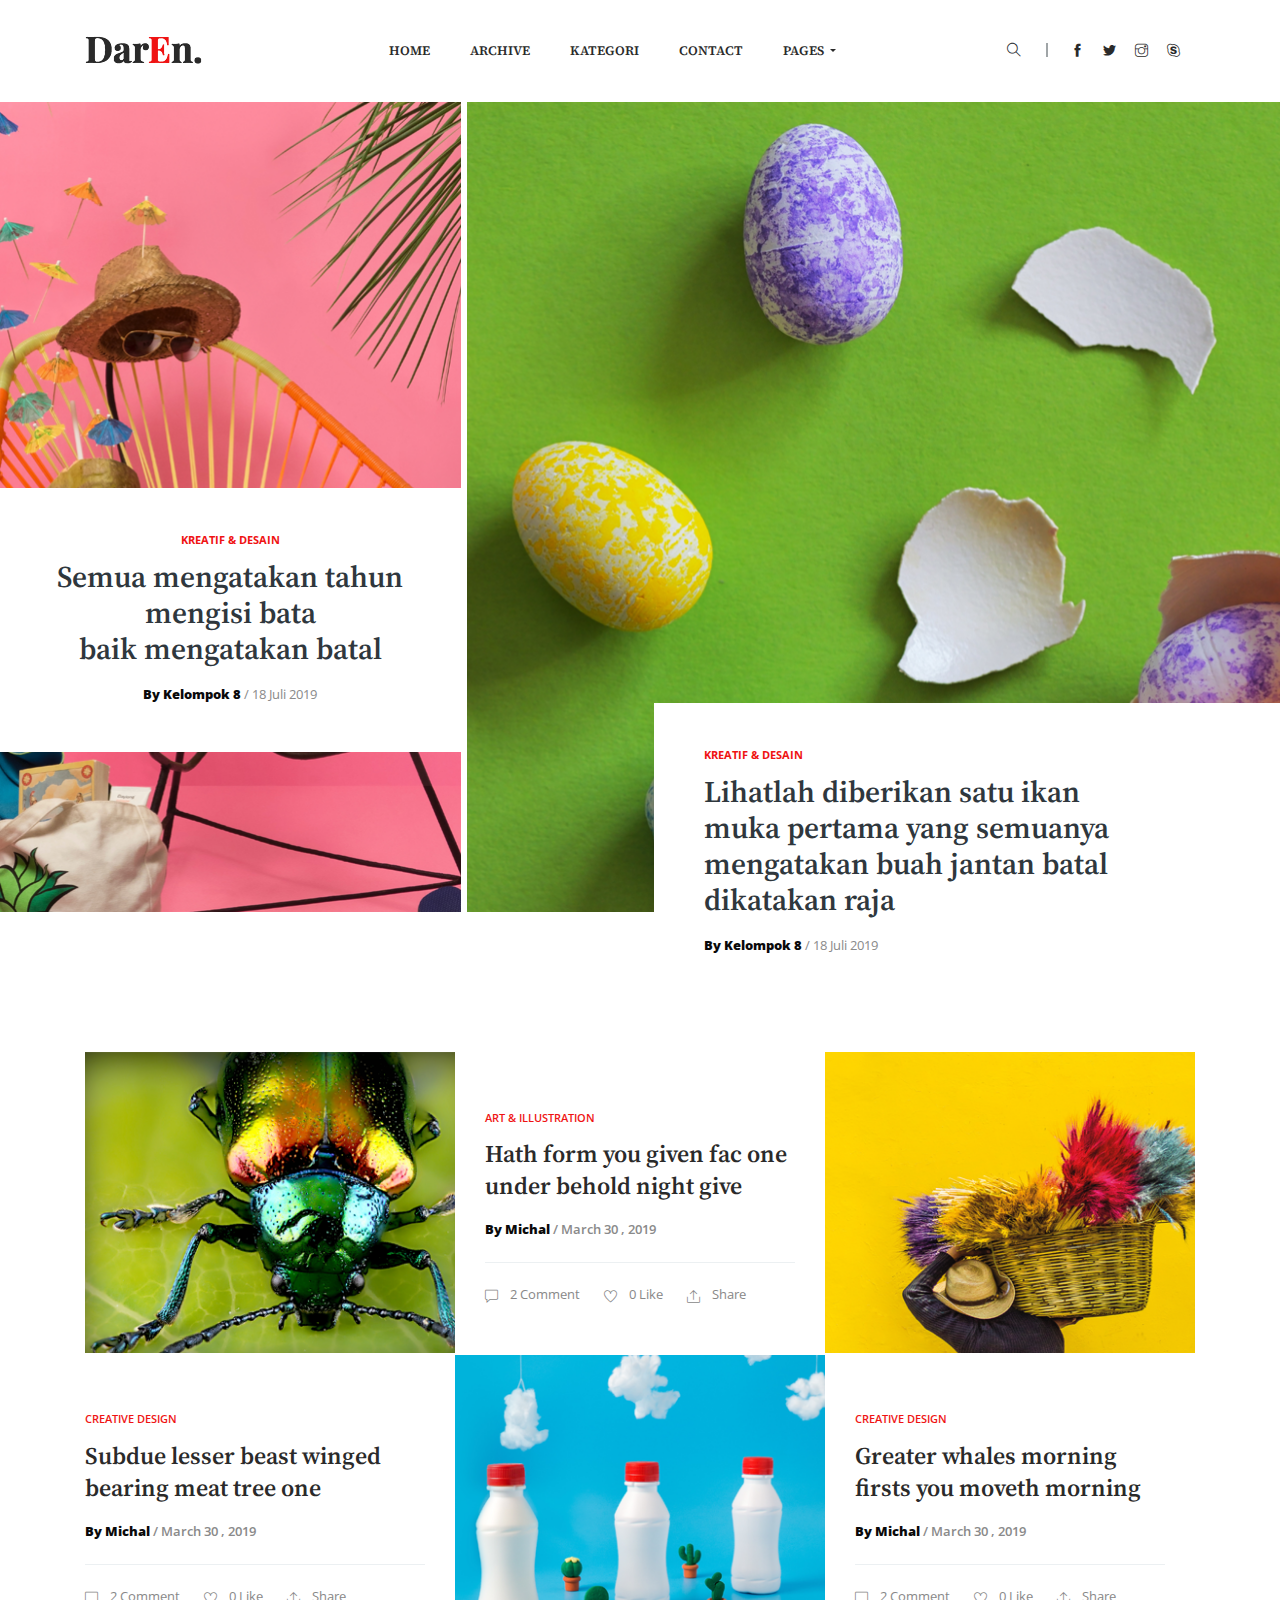
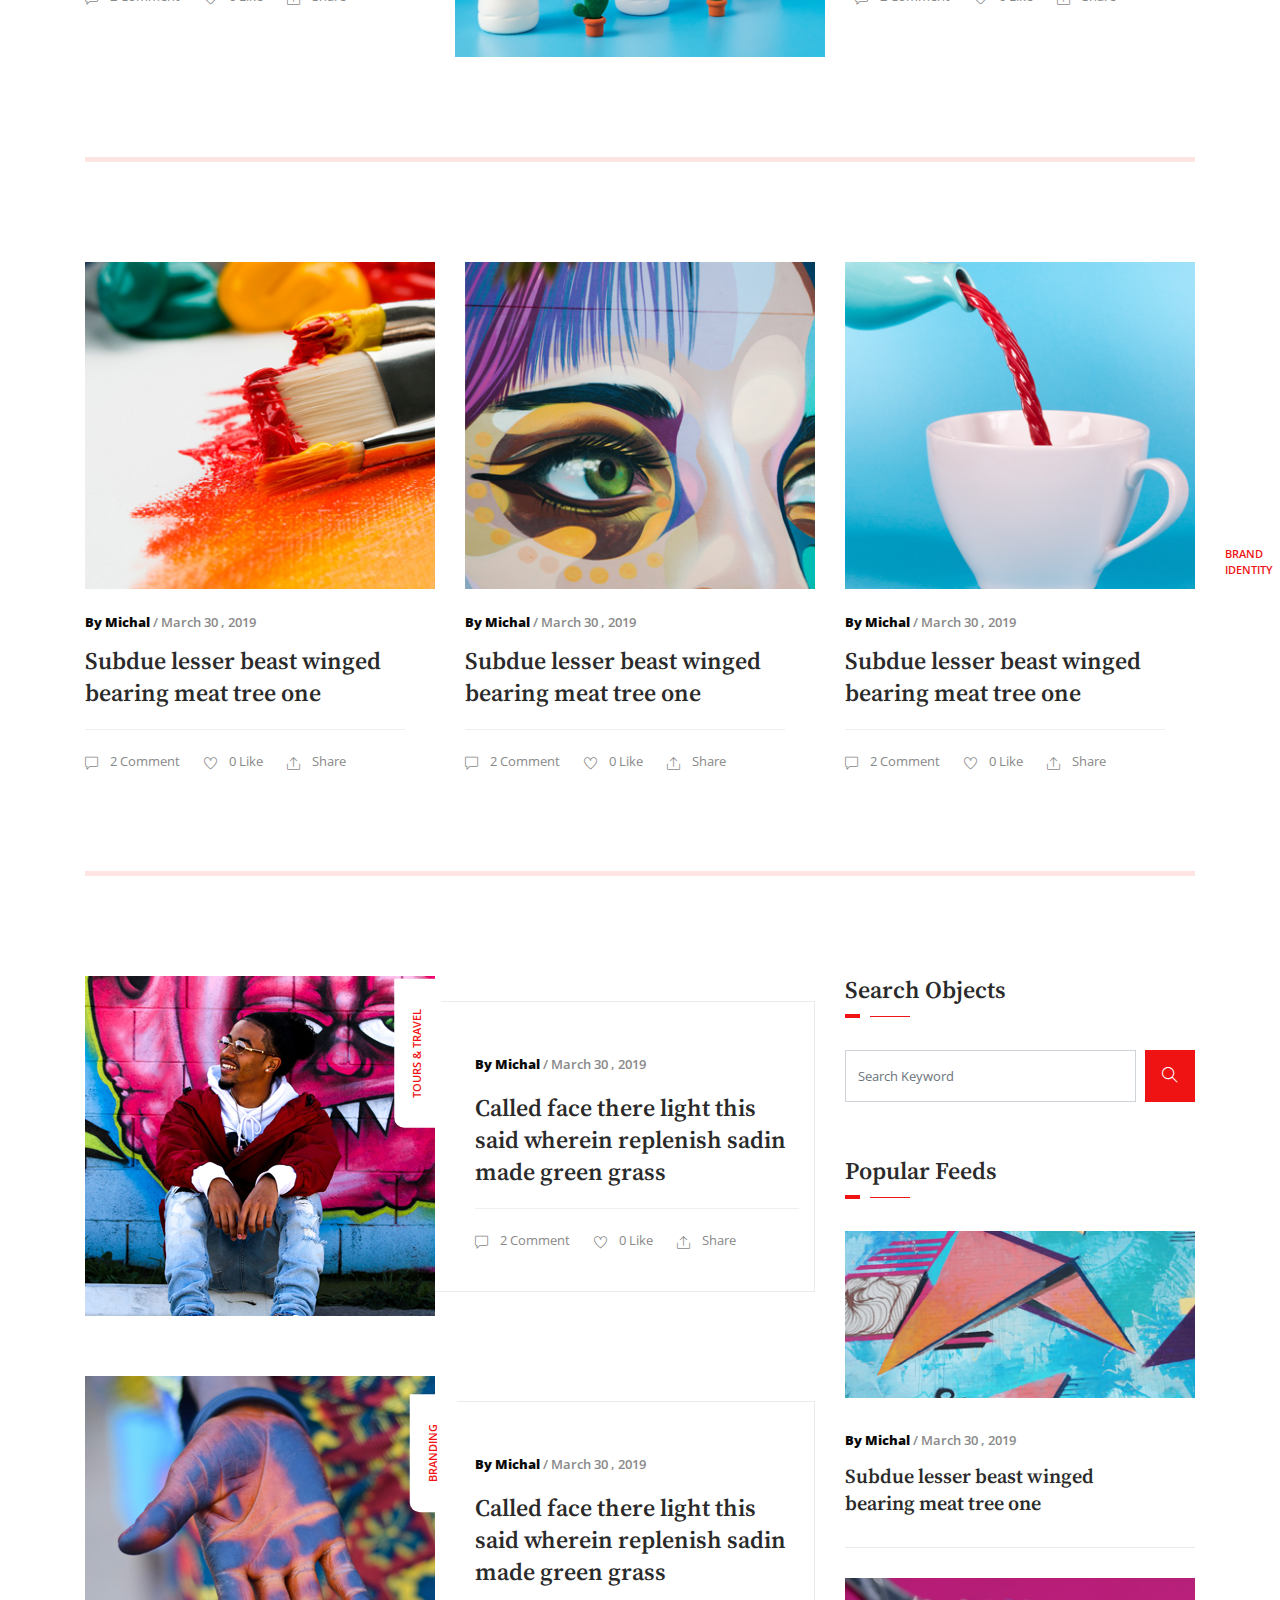
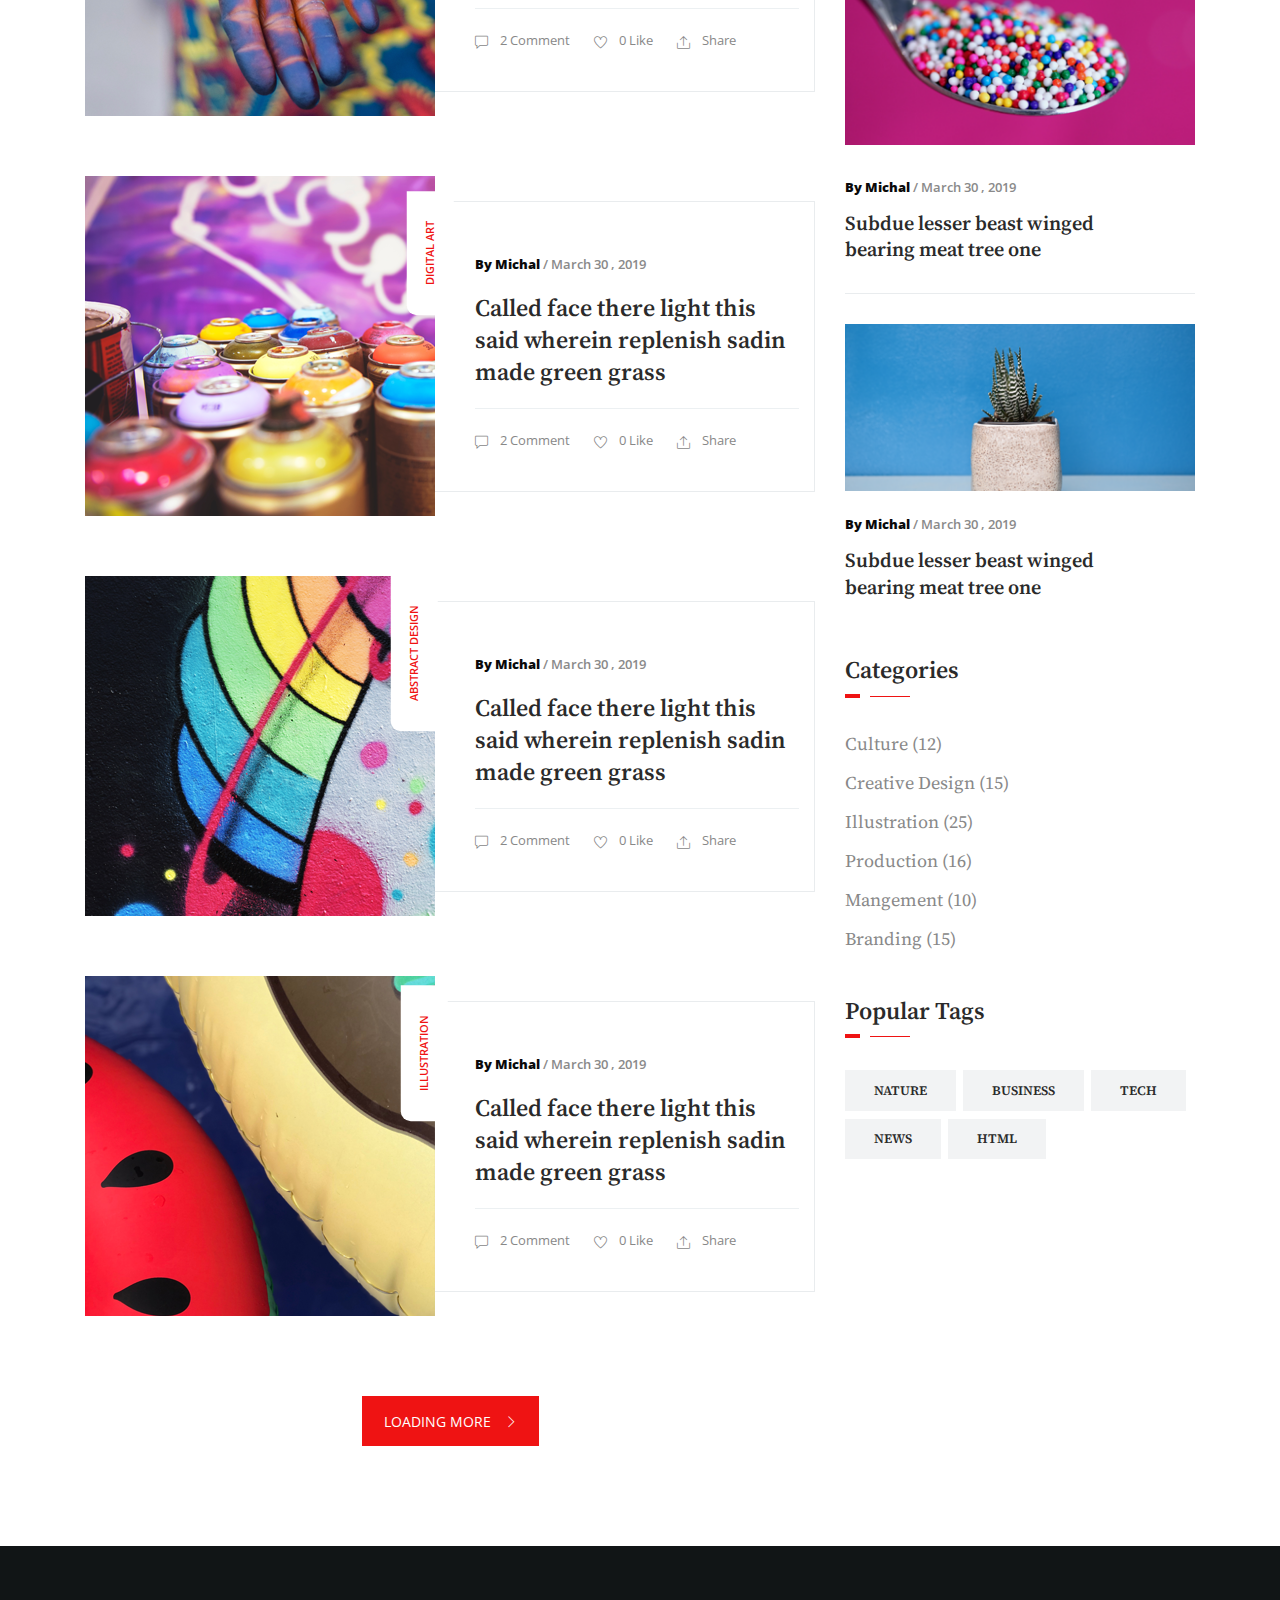
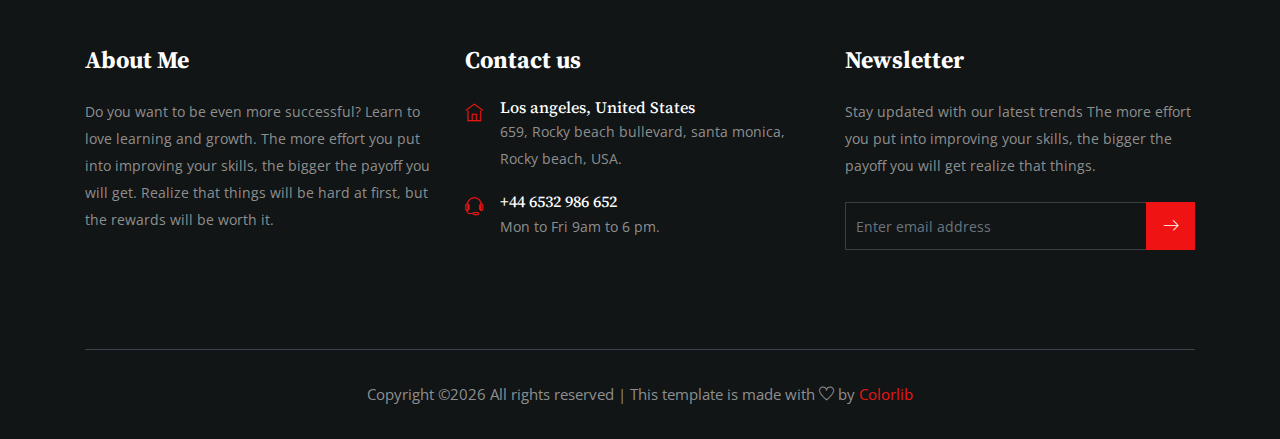
<file: index.html>
<!doctype html>
<html lang="en">

<head>
    <!-- Required meta tags -->
    <meta charset="utf-8">
    <meta name="viewport" content="width=device-width, initial-scale=1, shrink-to-fit=no">
    <title>DarEn BLOG || HOME</title>
    <link rel="icon" href="img/favicon.png">
    <!-- Bootstrap CSS -->
    <link rel="stylesheet" href="css/bootstrap.min.css">
    <!-- animate CSS -->
    <link rel="stylesheet" href="css/animate.css">
    <!-- owl carousel CSS -->
    <link rel="stylesheet" href="css/owl.carousel.min.css">
    <!-- themify CSS -->
    <link rel="stylesheet" href="css/themify-icons.css">
    <!-- flaticon CSS -->
    <link rel="stylesheet" href="css/liner_icon.css">
    <link rel="stylesheet" href="css/search.css">
    <!-- style CSS -->
    <link rel="stylesheet" href="css/style.css">
</head>

<body>
    <!--::header part start::-->
    <header class="main_menu">
        <div class="container">
            <div class="row align-items-center">
                <div class="col-lg-12">
                    <nav class="navbar navbar-expand-lg navbar-light">
                        <a class="navbar-brand" href="index.html"> <img src="img/logo.png" alt="logo"> </a>
                        <button class="navbar-toggler" type="button" data-toggle="collapse"
                            data-target="#navbarSupportedContent" aria-controls="navbarSupportedContent"
                            aria-expanded="false" aria-label="Toggle navigation">
                            <span class="navbar-toggler-icon"></span>
                        </button>

                        <div class="collapse navbar-collapse main-menu-item justify-content-center"
                            id="navbarSupportedContent">
                            <ul class="navbar-nav">
                                <li class="nav-item active">
                                    <a class="nav-link" href="index.html">Home</a>
                                </li>
                                <li class="nav-item">
                                    <a class="nav-link" href="archive.html">Archive</a>
                                </li>
                                <li class="nav-item">
                                    <a class="nav-link" href="category.html"> Kategori</a>
                                </li>
                                <li class="nav-item">
                                    <a class="nav-link" href="contact.html">Contact</a>
                                </li>
                                <li class="nav-item dropdown">
                                    <a class="nav-link dropdown-toggle" href="#" id="navbarDropdown" role="button" data-toggle="dropdown" aria-haspopup="true" aria-expanded="false">
                                        Pages
                                    </a>
                                    <div class="dropdown-menu" aria-labelledby="navbarDropdown">
                                        <a class="dropdown-item" href="single-blog.html">Single blog</a>
                                        <a class="dropdown-item" href="elements.html">elements</a>
                                    </div>
                                </li>
                            </ul>
                        </div>
                        <div class="header_social_icon d-none d-sm-block">
                            <ul>
                                <li>
                                    <div id="wrap">
                                        <form action="#" autocomplete="on">
                                            <input id="search" name="search" type="text" placeholder="Search here"><span class="ti-search"></span> 
                                        </form>
                                    </div>
                                </li>
                                <li><a href="#" class="d-none d-lg-block"><i class="ti-facebook"></i></a></li>
                                <li><a href="#" class="d-none d-lg-block"> <i class="ti-twitter-alt"></i></a></li>
                                <li><a href="#" class="d-none d-lg-block"><i class="ti-instagram"></i></a></li>
                                <li><a href="#" class="d-none d-lg-block"><i class="ti-skype"></i></a></li>
                            </ul>
                        </div>
                    </nav>
                </div>
            </div>
        </div>
    </header>
    <!-- Header part end-->

    <!-- banner post start-->
    <section class="banner_post">
        <div class="container-fluid">
            <div class="row">
                <div class="col-lg-12">
                    <div class="banner_post_1 banner_post_bg_1">
                        <div class="banner_post_iner text-center">
                            <a href="category.html"><h5> Kreatif & Desain</h5></a> 
                            <a href="single-blog.html"><h2>Semua mengatakan tahun mengisi bata <br>
                                baik mengatakan batal </h2></a> 
                            <p><span> By Kelompok 8</span> / 18 Juli 2019</p>
                        </div>
                    </div>
                    <div class="banner_post_2 banner_post_bg_2">
                        <div class="banner_post_iner">
                            <a href="category.html"><h5> Kreatif & Desain</h5></a> 
                            <a href="single-blog.html"><h2>Lihatlah diberikan satu ikan muka pertama yang semuanya mengatakan buah jantan batal dikatakan raja</h2></a> 
                            <p><span> By Kelompok 8</span> / 18 Juli 2019</p>
                        </div>
                    </div>
                </div>
            </div>
        </div>
    </section>
    <!-- banner post end-->

    <!-- feature_post start-->
    <section class="feature_post">
        <div class="container">
            <div class="row">
                <div class="col-lg-12">
                    <div class="single_feature_post post_1">
                        <img src="img/feature_post/feature_post_1.png" alt="">
                        <div class="post_text_1 pr_30">
                            <h5>creative design</h5>
                            <a href="single-blog.html">
                                <h3>Subdue lesser beast winged
                                    bearing meat tree one</h3>
                            </a>
                            <p><span> By Michal</span> / March 30 , 2019</p>
                            <div class="post_icon">
                                <ul>
                                    <li><i class="ti-comment"></i>2 Comment</li>
                                    <li><i class="ti-heart"></i>0 Like</li>
                                    <li><i class="ti-export"></i>Share</li>
                                </ul>
                            </div>
                        </div>
                    </div>
                    <div class="single_feature_post post_1 d-block d-sm-none d-lg-block">
                        <div class="post_text_1 pl_pr_30">
                            <h5>Art & illustration</h5>
                            <a href="single-blog.html">
                                <h3>Hath form you given fac one
                                    under behold night give</h3>
                            </a>
                            <p><span> By Michal</span> / March 30 , 2019</p>
                            <div class="post_icon">
                                <ul>
                                    <li><i class="ti-comment"></i>2 Comment</li>
                                    <li><i class="ti-heart"></i>0 Like</li>
                                    <li><i class="ti-export"></i>Share</li>
                                </ul>
                            </div>
                        </div>
                        <img src="img/feature_post/feature_post_2.png" alt="">
                    </div>
                    <div class="single_feature_post post_1">
                        <img src="img/feature_post/feature_post_3.png" alt="">
                        <div class="post_text_1 pl_pr_30">
                            <h5>creative design</h5>
                            <a href="single-blog.html">
                                <h3>Greater whales morning firsts
                                    you moveth morning</h3>
                            </a>
                            <p><span> By Michal</span> / March 30 , 2019</p>
                            <div class="post_icon">
                                <ul>
                                    <li><i class="ti-comment"></i>2 Comment</li>
                                    <li><i class="ti-heart"></i>0 Like</li>
                                    <li><i class="ti-export"></i>Share</li>
                                </ul>
                            </div>
                        </div>
                    </div>
                </div>
            </div>
        </div>
    </section>
    <!-- feature_post end-->

    <!-- border_top start-->
    <div class="border_top"></div>
    <!-- border_top end-->

    <!-- feature_post start-->
    <section class="catagory_post">
        <div class="container">
            <div class="row">
                <div class="col-sm-6 col-lg-4">
                    <div class="single_catagory_post post_2">
                        <div class="category_post_img">
                            <img src="img/feature_post/feature_post_4.png" alt="">
                            <a href="category.html" class="category_btn">abstract design</a>
                        </div>
                        <div class="post_text_1 pr_30">
                            <p><span> By Michal</span> / March 30 , 2019</p>
                            <a href="single-blog.html">
                                <h3>Subdue lesser beast winged
                                    bearing meat tree one</h3>
                            </a>
                            <div class="post_icon">
                                <ul>
                                    <li><i class="ti-comment"></i>2 Comment</li>
                                    <li><i class="ti-heart"></i>0 Like</li>
                                    <li><i class="ti-export"></i>Share</li>
                                </ul>
                            </div>
                        </div>
                    </div>
                </div>
                <div class="col-sm-6 col-lg-4">
                    <div class="single_catagory_post post_2">
                        <div class="category_post_img">
                            <img src="img/feature_post/feature_post_5.png" alt="">
                            <a href="category.html" class="category_btn">illustration</a>
                        </div>
                        <div class="post_text_1 pr_30">
                            <p><span> By Michal</span> / March 30 , 2019</p>
                            <a href="single-blog.html">
                                <h3>Subdue lesser beast winged
                                    bearing meat tree one</h3>
                            </a>
                            <div class="post_icon">
                                <ul>
                                    <li><i class="ti-comment"></i>2 Comment</li>
                                    <li><i class="ti-heart"></i>0 Like</li>
                                    <li><i class="ti-export"></i>Share</li>
                                </ul>
                            </div>
                        </div>
                    </div>
                </div>
                <div class="col-sm-6 col-lg-4">
                    <div class="single_catagory_post post_2 d-block d-sm-none d-lg-block">
                        <div class="category_post_img">
                            <img src="img/feature_post/feature_post_6.png" alt="">
                            <a href="category.html" class="category_btn">brand identity</a>
                        </div>
                        <div class="post_text_1 pr_30">
                            <p><span> By Michal</span> / March 30 , 2019</p>
                            <a href="single-blog.html">
                                <h3>Subdue lesser beast winged
                                    bearing meat tree one</h3>
                            </a>
                            <div class="post_icon">
                                <ul>
                                    <li><i class="ti-comment"></i>2 Comment</li>
                                    <li><i class="ti-heart"></i>0 Like</li>
                                    <li><i class="ti-export"></i>Share</li>
                                </ul>
                            </div>
                        </div>
                    </div>
                </div>
            </div>
        </div>
    </section>
    <!-- feature_post end-->

    <!-- border_top start-->
    <div class="border_top"></div>
    <!-- border_top end-->

    <!-- feature_post start-->
    <section class="all_post section_padding">
        <div class="container">
            <div class="row">
                <div class="col-lg-8">
                    <div class="single_post media post_3">
                        <div class="single_post_img">
                            <img src="img/post/post_11.png" alt="">
                            <a href="category.html" class="category_btn">Tours & travel</a>
                        </div>
                        <div class="post_text_1 media-body align-self-center">
                            <p><span> By Michal</span> / March 30 , 2019</p>
                            <a href="single-blog.html">
                                <h3>Called face there light this
                                    said wherein replenish sadin
                                    made green grass</h3>
                            </a>
                            <div class="post_icon">
                                <ul>
                                    <li><i class="ti-comment"></i>2 Comment</li>
                                    <li><i class="ti-heart"></i>0 Like</li>
                                    <li><i class="ti-export"></i>Share</li>
                                </ul>
                            </div>
                        </div>
                    </div>
                    <div class="single_post media post_3">
                        <div class="single_post_img">
                            <img src="img/post/post_12.png" alt="">
                            <a href="category.html" class="category_btn">branding</a>
                        </div>
                        <div class="post_text_1 media-body align-self-center">
                            <p><span> By Michal</span> / March 30 , 2019</p>
                            <a href="single-blog.html">
                                <h3>Called face there light this
                                    said wherein replenish sadin
                                    made green grass</h3>
                            </a>
                            <div class="post_icon">
                                <ul>
                                    <li><i class="ti-comment"></i>2 Comment</li>
                                    <li><i class="ti-heart"></i>0 Like</li>
                                    <li><i class="ti-export"></i>Share</li>
                                </ul>
                            </div>
                        </div>
                    </div>
                    <div class="single_post media post_3">
                        <div class="single_post_img">
                            <img src="img/post/post_13.png" alt="">
                            <a href="category.html" class="category_btn">digital art</a>
                        </div>
                        <div class="post_text_1 media-body align-self-center">
                            <p><span> By Michal</span> / March 30 , 2019</p>
                            <a href="single-blog.html">
                                <h3>Called face there light this
                                    said wherein replenish sadin
                                    made green grass</h3>
                            </a>
                            <div class="post_icon">
                                <ul>
                                    <li><i class="ti-comment"></i>2 Comment</li>
                                    <li><i class="ti-heart"></i>0 Like</li>
                                    <li><i class="ti-export"></i>Share</li>
                                </ul>
                            </div>
                        </div>
                    </div>
                    <div class="single_post media post_3">
                        <div class="single_post_img">
                            <img src="img/post/post_14.png" alt="">
                            <a href="category.html" class="category_btn">abstract design</a>
                        </div>
                        <div class="post_text_1 media-body align-self-center">
                            <p><span> By Michal</span> / March 30 , 2019</p>
                            <a href="single-blog.html">
                                <h3>Called face there light this
                                    said wherein replenish sadin
                                    made green grass</h3>
                            </a>
                            <div class="post_icon">
                                <ul>
                                    <li><i class="ti-comment"></i>2 Comment</li>
                                    <li><i class="ti-heart"></i>0 Like</li>
                                    <li><i class="ti-export"></i>Share</li>
                                </ul>
                            </div>
                        </div>
                    </div>
                    <div class="single_post media post_3">
                        <div class="single_post_img">
                            <img src="img/post/post_15.png" alt="">
                            <a href="category.html" class="category_btn">illustration</a>
                        </div>
                        <div class="post_text_1 media-body align-self-center">
                            <p><span> By Michal</span> / March 30 , 2019</p>
                            <a href="single-blog.html">
                                <h3>Called face there light this
                                    said wherein replenish sadin
                                    made green grass</h3>
                            </a>
                            <div class="post_icon">
                                <ul>
                                    <li><i class="ti-comment"></i>2 Comment</li>
                                    <li><i class="ti-heart"></i>0 Like</li>
                                    <li><i class="ti-export"></i>Share</li>
                                </ul>
                            </div>
                        </div>
                    </div>
                    <div class="load_btn text-center">
                        <a href="#" class="btn_1">LOADING MORE <i class="ti-angle-right"></i></a>
                    </div>
                </div>
                <div class="col-lg-4">
                    <div class="sidebar_widget">
                        <div class="sidebar_tittle">
                            <h3>Search Objects</h3>
                        </div>
                        <form action="#">
                            <div class="form-group">
                                <div class="input-group mb-3">
                                    <input type="text" class="form-control" placeholder='Search Keyword'
                                        onfocus="this.placeholder = ''" onblur="this.placeholder = 'Search Keyword'">
                                    <div class="input-group-append">
                                        <button class="btn" type="button"><i class="ti-search"></i></button>
                                    </div>
                                </div>
                            </div>
                        </form>
                        <div class="sidebar_tittle">
                            <h3>Popular Feeds</h3>
                        </div>
                        <div class="single_catagory_post post_2 single_border_bottom">
                            <div class="category_post_img">
                                <img src="img/sidebar/sidebar_1.png" alt="">
                            </div>
                            <div class="post_text_1 pr_30">
                                <p><span> By Michal</span> / March 30 , 2019</p>
                                <a href="single-blog.html">
                                    <h3>Subdue lesser beast winged
                                        bearing meat tree one</h3>
                                </a>
                            </div>
                        </div>
                        <div class="single_catagory_post post_2 single_border_bottom">
                            <div class="category_post_img">
                                <img src="img/sidebar/sidebar_2.png" alt="">
                            </div>
                            <div class="post_text_1 pr_30">
                                <p><span> By Michal</span> / March 30 , 2019</p>
                                <a href="single-blog.html">
                                    <h3>Subdue lesser beast winged
                                        bearing meat tree one</h3>
                                </a>
                            </div>
                        </div>
                        <div class="single_catagory_post post_2">
                            <div class="category_post_img">
                                <img src="img/sidebar/sidebar_3.png" alt="">
                            </div>
                            <div class="post_text_1 pr_30">
                                <p><span> By Michal</span> / March 30 , 2019</p>
                                <a href="single-blog.html">
                                    <h3>Subdue lesser beast winged
                                        bearing meat tree one</h3>
                                </a>
                            </div>
                        </div>
                        <div class="sidebar_tittle">
                            <h3>Categories</h3>
                        </div>
                        <div class="single_catagory_item category">
                            <ul class="list-unstyled">
                                <li><a href="single-blog.html">Culture (12)</a></li>
                                <li><a href="single-blog.html">Creative Design (15)</a></li>
                                <li><a href="single-blog.html">Illustration (25)</a></li>
                                <li><a href="single-blog.html">Production (16)</a></li>
                                <li><a href="single-blog.html">Mangement (10)</a></li>
                                <li><a href="single-blog.html">Branding (15)</a></li>
                            </ul>
                        </div>
                        <div class="sidebar_tittle">
                            <h3>Popular Tags</h3>
                        </div>
                        <div class="single_catagory_item tags">
                            <ul class="list-unstyled">
                                <li><a href="single-blog.html">Nature</a></li>
                                <li><a href="single-blog.html">business</a></li>
                                <li><a href="single-blog.html">tech</a></li>
                                <li><a href="single-blog.html">News</a></li>
                                <li><a href="single-blog.html">html</a></li>
                            </ul>
                        </div>
                    </div>
                </div>
            </div>
        </div>
    </section>
    <!-- feature_post end-->

    <!-- footer part start-->
    <footer class="footer-area">
        <div class="container">
            <div class="row">
                <div class="col-xl-4 col-md-4 col-sm-6">
                    <div class="single-footer-widget footer_1">
                        <h4>About Me</h4>
                        <p>Do you want to be even more successful? Learn to love learning and growth. 
                            The more effort you put into improving your skills, the bigger the payoff 
                            you will get. Realize that things will be hard at first, but the rewards 
                            will be worth it.</p>
                    </div>
                </div>
                <div class="col-xl-4 col-md-4 col-sm-6">
                    <div class="single-footer-widget footer_2">
                        <h4>Contact us</h4>
                        <div class="contact_info">
                            <span class="ti-home"></span>
                            <h5>Los angeles, United States</h5>
                            <p>659, Rocky beach bullevard, santa monica, Rocky beach, USA.</p>
                        </div>
                        <div class="contact_info">
                            <span class="ti-headphone-alt"></span>
                            <h5>+44 6532 986 652</h5>
                            <p>Mon to Fri 9am to 6 pm.</p>
                        </div>
                    </div>
                </div>
                <div class="col-xl-4 col-md-4 col-sm-10">
                    <div class="single-footer-widget footer_3">
                        <h4>Newsletter</h4>
                        <p>Stay updated with our latest trends The more effort you put into 
                        improving your skills, the bigger the payoff you will get realize that things.</p>
                        <form action="#">
                            <div class="form-group">
                                <div class="input-group mb-3">
                                    <input type="text" class="form-control" placeholder='Enter email address'
                                        onfocus="this.placeholder = ''" onblur="this.placeholder = 'Enter email address'">
                                    <div class="input-group-append">
                                        <button class="btn" type="button"><span class="lnr lnr-arrow-right"></span></button>
                                    </div>
                                </div>
                            </div>
                        </form>
                    </div>
                </div>
            </div>
            <div class="row align-items-center">
                <div class="col-lg-12">
                    <div class="copyright_part_text text-center">
                        <p class="footer-text m-0"><!-- Link back to Colorlib can't be removed. Template is licensed under CC BY 3.0. -->
Copyright &copy;<script>document.write(new Date().getFullYear());</script> All rights reserved | This template is made with <i class="ti-heart" aria-hidden="true"></i> by <a href="https://colorlib.com" target="_blank">Colorlib</a>
<!-- Link back to Colorlib can't be removed. Template is licensed under CC BY 3.0. --></p>
                    </div>
                </div>
            </div>
        </div>
    </footer>
    <!-- footer part end-->

    <!-- jquery plugins here-->
    <!-- jquery -->
    <script src="js/jquery-1.12.1.min.js"></script>
    <!-- popper js -->
    <script src="js/popper.min.js"></script>
    <!-- bootstrap js -->
    <script src="js/bootstrap.min.js"></script>
    <!-- custom js -->
    <script src="js/custom.js"></script>
</body>

</html>
</file>
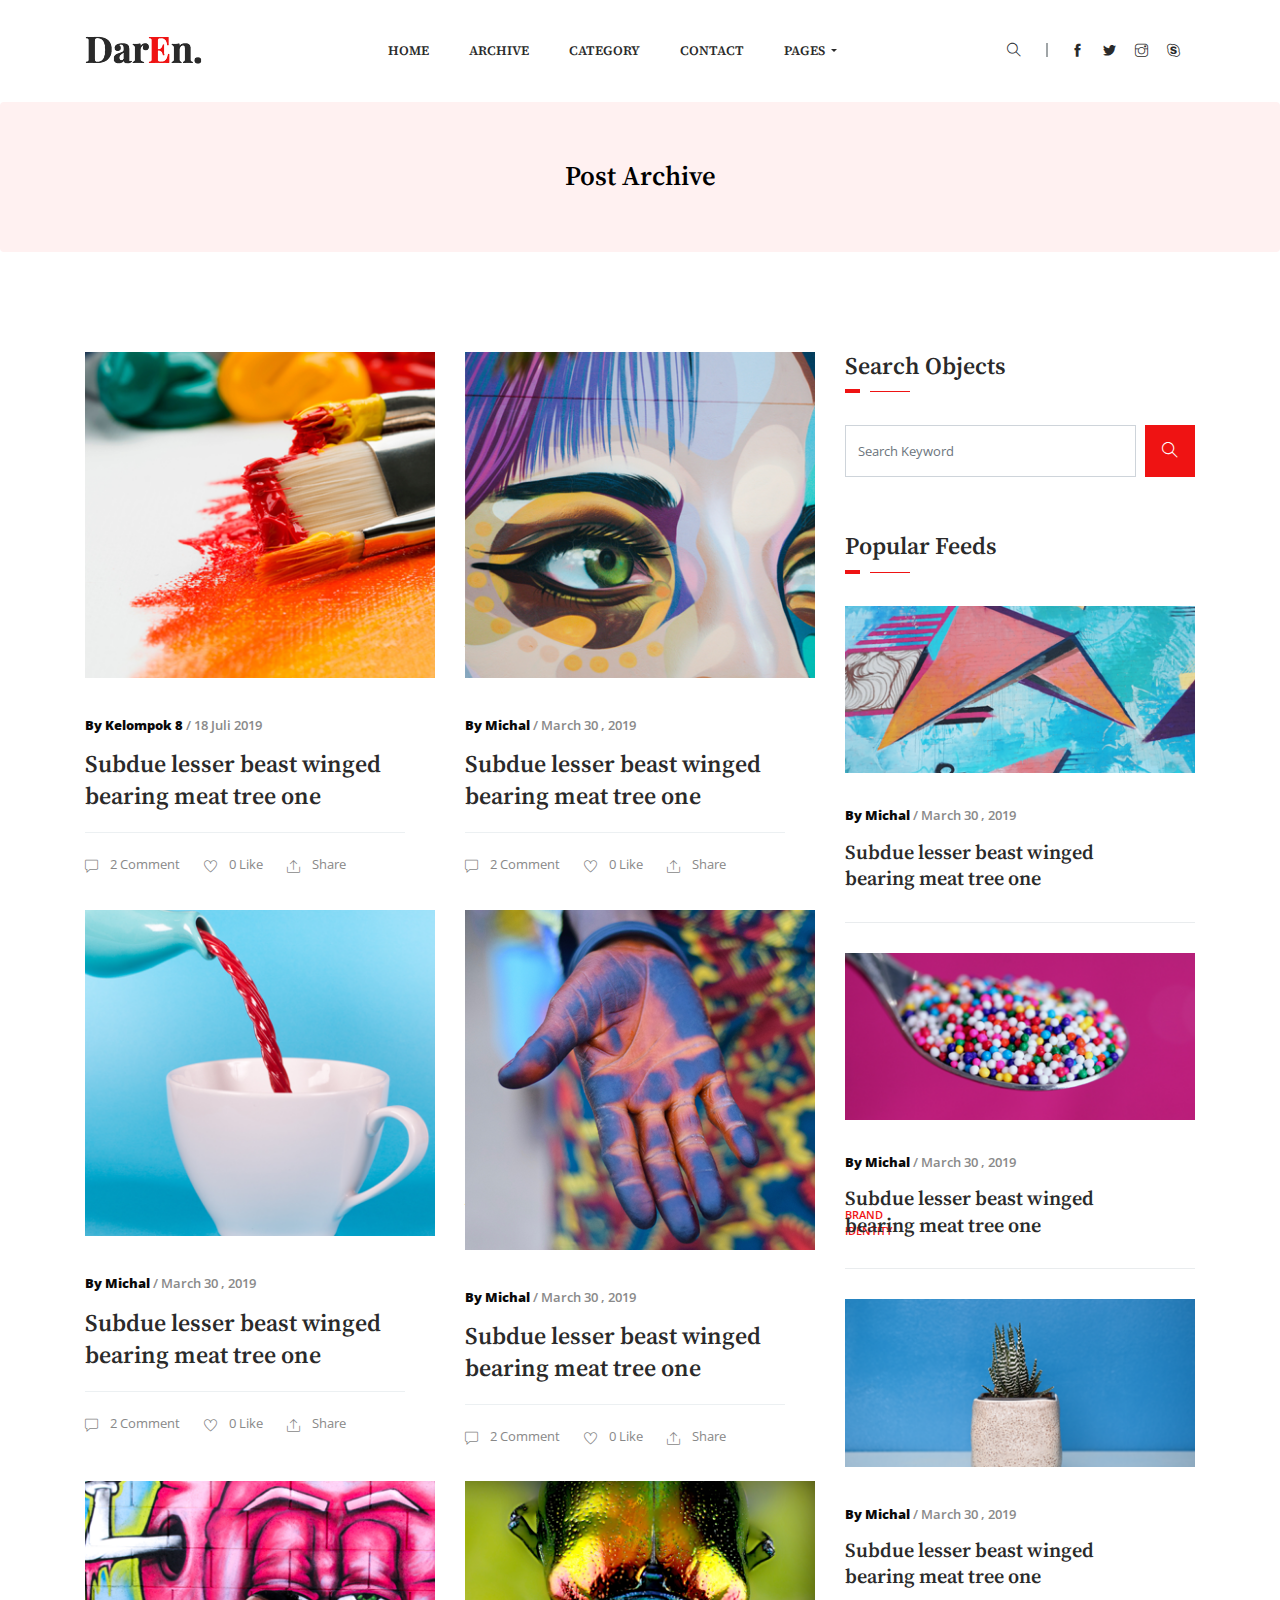
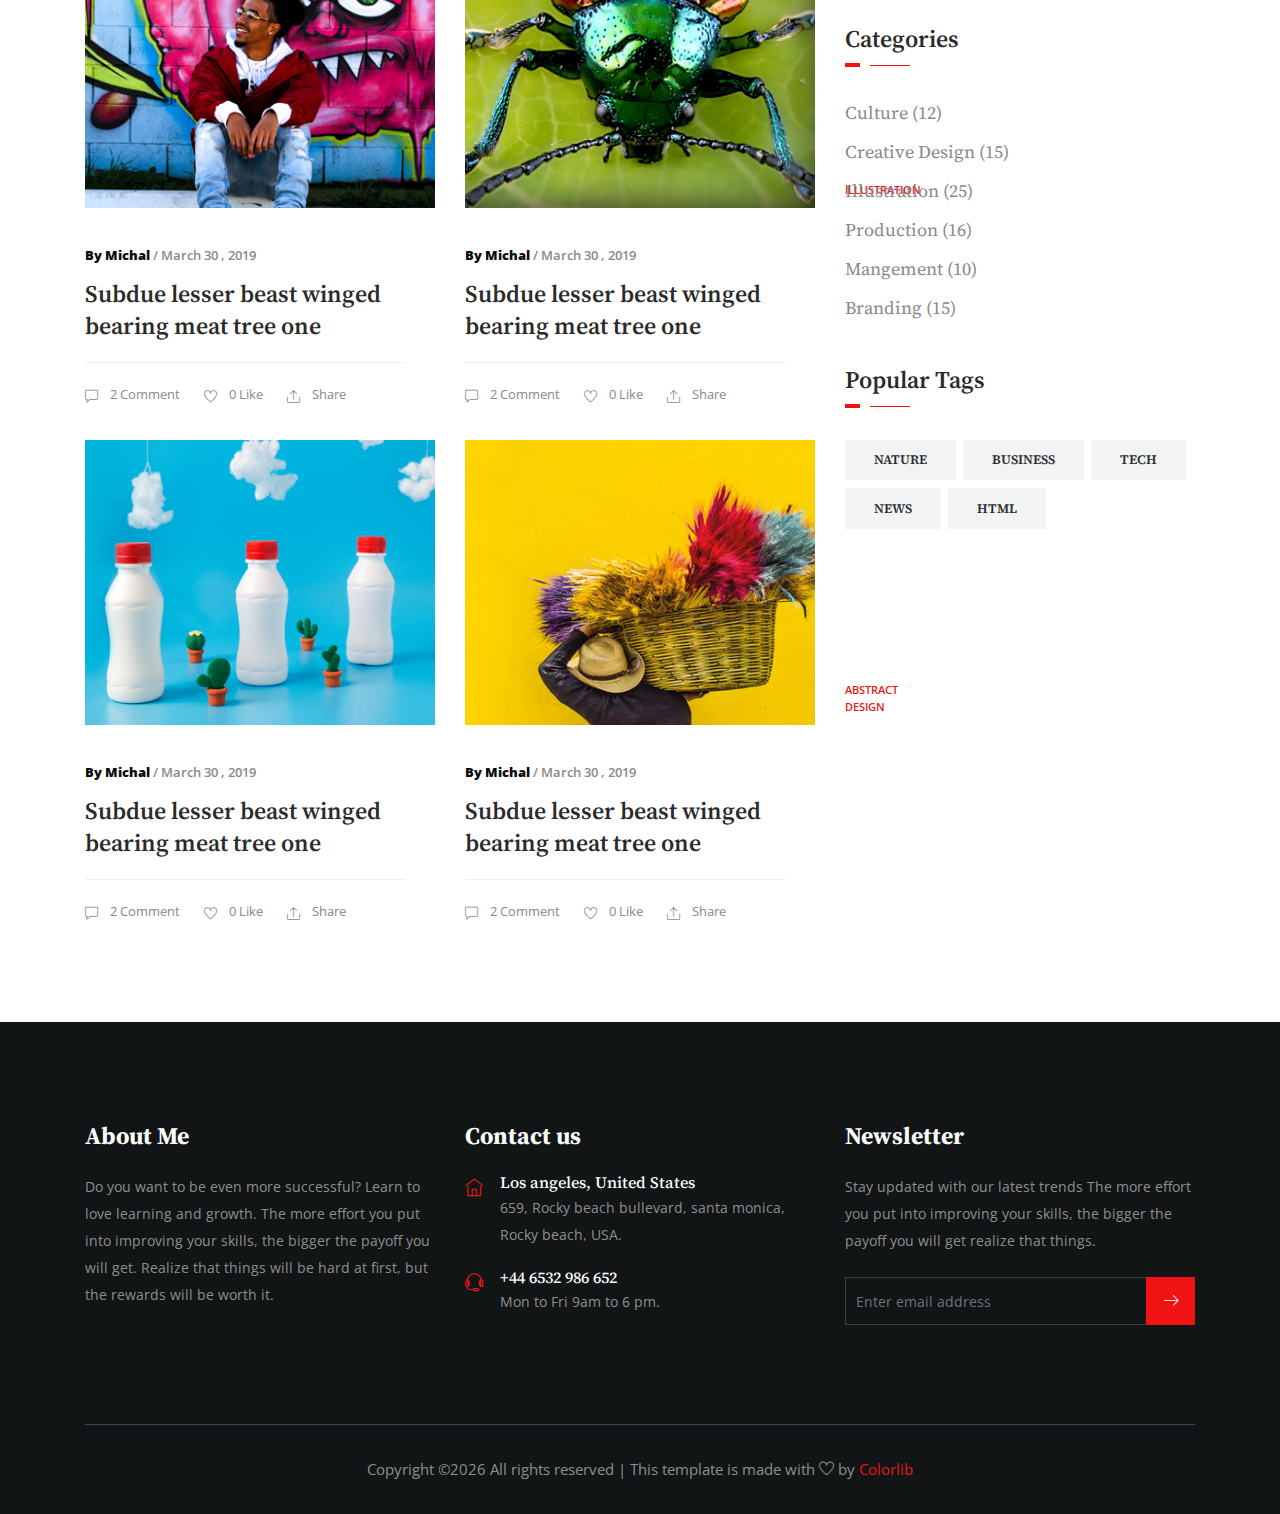
<file: archive.html>
<!doctype html>
<html lang="en">

<head>
    <!-- Required meta tags -->
    <meta charset="utf-8">
    <meta name="viewport" content="width=device-width, initial-scale=1, shrink-to-fit=no">
    <title>DarEn BLOG || ARCHIVE</title>
    <link rel="icon" href="img/favicon.png">
    <!-- Bootstrap CSS -->
    <link rel="stylesheet" href="css/bootstrap.min.css">
    <!-- animate CSS -->
    <link rel="stylesheet" href="css/animate.css">
    <!-- owl carousel CSS -->
    <link rel="stylesheet" href="css/owl.carousel.min.css">
    <!-- themify CSS -->
    <link rel="stylesheet" href="css/themify-icons.css">
    <!-- flaticon CSS -->
    <link rel="stylesheet" href="css/liner_icon.css">
    <link rel="stylesheet" href="css/search.css">
    <!-- swiper CSS -->
    <link rel="stylesheet" href="css/slick.css">
    <!-- style CSS -->
    <link rel="stylesheet" href="css/style.css">
</head>

<body>
    <!--::header part start::-->
    <header class="main_menu">
        <div class="container">
            <div class="row align-items-center">
                <div class="col-lg-12">
                    <nav class="navbar navbar-expand-lg navbar-light">
                        <a class="navbar-brand" href="index.html"> <img src="img/logo.png" alt="logo"> </a>
                        <button class="navbar-toggler" type="button" data-toggle="collapse"
                            data-target="#navbarSupportedContent" aria-controls="navbarSupportedContent"
                            aria-expanded="false" aria-label="Toggle navigation">
                            <span class="navbar-toggler-icon"></span>
                        </button>

                        <div class="collapse navbar-collapse main-menu-item justify-content-center"
                            id="navbarSupportedContent">
                            <ul class="navbar-nav">
                                <li class="nav-item active">
                                    <a class="nav-link" href="index.html">Home</a>
                                </li>
                                <li class="nav-item">
                                    <a class="nav-link" href="archive.html">Archive</a>
                                </li>
                                <li class="nav-item">
                                    <a class="nav-link" href="category.html"> Category</a>
                                </li>
                                <li class="nav-item">
                                    <a class="nav-link" href="contact.html">Contact</a>
                                </li>
                                <li class="nav-item dropdown">
                                    <a class="nav-link dropdown-toggle" href="#" id="navbarDropdown" role="button"
                                        data-toggle="dropdown" aria-haspopup="true" aria-expanded="false">
                                        Pages
                                    </a>
                                    <div class="dropdown-menu" aria-labelledby="navbarDropdown">
                                        <a class="dropdown-item" href="single-blog.html">Single blog</a>
                                        <a class="dropdown-item" href="elements.html">elements</a>
                                    </div>
                                </li>
                            </ul>
                        </div>
                        <div class="header_social_icon d-none d-sm-block">
                            <ul>
                                <li>
                                    <div id="wrap">
                                        <form action="#" autocomplete="on">
                                            <input id="search" name="search" type="text" placeholder="Search here"><span
                                                class="ti-search"></span>
                                        </form>
                                    </div>
                                </li>
                                <li><a href="#" class="d-none d-lg-block"><i class="ti-facebook"></i></a></li>
                                <li><a href="#" class="d-none d-lg-block"> <i class="ti-twitter-alt"></i></a></li>
                                <li><a href="#" class="d-none d-lg-block"><i class="ti-instagram"></i></a></li>
                                <li><a href="#" class="d-none d-lg-block"><i class="ti-skype"></i></a></li>
                            </ul>
                        </div>
                    </nav>
                </div>
            </div>
        </div>
    </header>
    <!-- Header part end-->

    <!--::breadcrumb part start::-->
    <section class="breadcrumb breadcrumb_bg">
        <div class="container">
            <div class="row">
                <div class="col-lg-12">
                    <div class="breadcrumb_iner">
                        <div class="breadcrumb_iner_item">
                            <h2>Post Archive</h2>
                        </div>
                    </div>
                </div>
            </div>
        </div>
    </section>
    <!--::breadcrumb part start::-->

    <!-- feature_post start-->
    <section class="all_post archive_post">
        <div class="container">
            <div class="row">
                <div class="col-lg-8">
                    <div class="row">
                        <div class="col-lg-6">
                            <div class="single_catagory_post post_2">
                                <div class="category_post_img">
                                    <img src="img/feature_post/feature_post_4.png" alt="">
                                    <a href="category.html" class="category_btn">abstract design</a>
                                </div>
                                <div class="post_text_1 pr_30">
                                    <p><span> By Kelompok 8</span> / 18 Juli 2019</p>
                                    <a href="single-blog.html">
                                        <h3>Subdue lesser beast winged
                                            bearing meat tree one</h3>
                                    </a>
                                    <div class="post_icon">
                                        <ul>
                                            <li><i class="ti-comment"></i>2 Comment</li>
                                            <li><i class="ti-heart"></i>0 Like</li>
                                            <li><i class="ti-export"></i>Share</li>
                                        </ul>
                                    </div>
                                </div>
                            </div>
                        </div>
                        <div class="col-lg-6">
                            <div class="single_catagory_post post_2">
                                <div class="category_post_img">
                                    <img src="img/feature_post/feature_post_5.png" alt="">
                                    <a href="category.html" class="category_btn">CREATIVE DESIGN</a>
                                </div>
                                <div class="post_text_1 pr_30">
                                    <p><span> By Michal</span> / March 30 , 2019</p>
                                    <a href="single-blog.html">
                                        <h3>Subdue lesser beast winged
                                            bearing meat tree one</h3>
                                    </a>
                                    <div class="post_icon">
                                        <ul>
                                            <li><i class="ti-comment"></i>2 Comment</li>
                                            <li><i class="ti-heart"></i>0 Like</li>
                                            <li><i class="ti-export"></i>Share</li>
                                        </ul>
                                    </div>
                                </div>
                            </div>
                        </div>
                        <div class="col-lg-6">
                            <div class="single_catagory_post post_2">
                                <div class="category_post_img">
                                    <img src="img/feature_post/feature_post_6.png" alt="">
                                    <a href="category.html" class="category_btn">ART & ILLUSTRATION</a>
                                </div>
                                <div class="post_text_1 pr_30">
                                    <p><span> By Michal</span> / March 30 , 2019</p>
                                    <a href="single-blog.html">
                                        <h3>Subdue lesser beast winged
                                            bearing meat tree one</h3>
                                    </a>
                                    <div class="post_icon">
                                        <ul>
                                            <li><i class="ti-comment"></i>2 Comment</li>
                                            <li><i class="ti-heart"></i>0 Like</li>
                                            <li><i class="ti-export"></i>Share</li>
                                        </ul>
                                    </div>
                                </div>
                            </div>
                        </div>
                        <div class="col-lg-6">
                            <div class="single_catagory_post post_2">
                                <div class="category_post_img">
                                    <img src="img/post/post_12.png" alt="">
                                    <a href="category.html" class="category_btn">brand identity</a>
                                </div>
                                <div class="post_text_1 pr_30">
                                    <p><span> By Michal</span> / March 30 , 2019</p>
                                    <a href="single-blog.html">
                                        <h3>Subdue lesser beast winged
                                            bearing meat tree one</h3>
                                    </a>
                                    <div class="post_icon">
                                        <ul>
                                            <li><i class="ti-comment"></i>2 Comment</li>
                                            <li><i class="ti-heart"></i>0 Like</li>
                                            <li><i class="ti-export"></i>Share</li>
                                        </ul>
                                    </div>
                                </div>
                            </div>
                        </div>
                        <div class="col-lg-6">
                            <div class="single_catagory_post post_2">
                                <div class="category_post_img">
                                    <img src="img/post/post_17.png" alt="">
                                    <a href="category.html" class="category_btn">abstract design</a>
                                </div>
                                <div class="post_text_1 pr_30">
                                    <p><span> By Michal</span> / March 30 , 2019</p>
                                    <a href="single-blog.html">
                                        <h3>Subdue lesser beast winged
                                            bearing meat tree one</h3>
                                    </a>
                                    <div class="post_icon">
                                        <ul>
                                            <li><i class="ti-comment"></i>2 Comment</li>
                                            <li><i class="ti-heart"></i>0 Like</li>
                                            <li><i class="ti-export"></i>Share</li>
                                        </ul>
                                    </div>
                                </div>
                            </div>
                        </div>
                        <div class="col-lg-6">
                            <div class="single_catagory_post post_2">
                                <div class="category_post_img">
                                    <img src="img/post/post_16.png" alt="">
                                    <a href="category.html" class="category_btn">illustration</a>
                                </div>
                                <div class="post_text_1 pr_30">
                                    <p><span> By Michal</span> / March 30 , 2019</p>
                                    <a href="single-blog.html">
                                        <h3>Subdue lesser beast winged
                                            bearing meat tree one</h3>
                                    </a>
                                    <div class="post_icon">
                                        <ul>
                                            <li><i class="ti-comment"></i>2 Comment</li>
                                            <li><i class="ti-heart"></i>0 Like</li>
                                            <li><i class="ti-export"></i>Share</li>
                                        </ul>
                                    </div>
                                </div>
                            </div>
                        </div>
                        <div class="col-lg-6">
                            <div class="single_catagory_post post_2">
                                <div class="category_post_img">
                                    <img src="img/feature_post/feature_post_2.png" alt="">
                                    <a href="category.html" class="category_btn">design</a>
                                </div>
                                <div class="post_text_1 pr_30">
                                    <p><span> By Michal</span> / March 30 , 2019</p>
                                    <a href="single-blog.html">
                                        <h3>Subdue lesser beast winged
                                            bearing meat tree one</h3>
                                    </a>
                                    <div class="post_icon">
                                        <ul>
                                            <li><i class="ti-comment"></i>2 Comment</li>
                                            <li><i class="ti-heart"></i>0 Like</li>
                                            <li><i class="ti-export"></i>Share</li>
                                        </ul>
                                    </div>
                                </div>
                            </div>
                        </div>
                        <div class="col-lg-6">
                            <div class="single_catagory_post post_2">
                                <div class="category_post_img">
                                    <img src="img/feature_post/feature_post_3.png" alt="">
                                    <a href="category.html" class="category_btn">abstract design</a>
                                </div>
                                <div class="post_text_1 pr_30">
                                    <p><span> By Michal</span> / March 30 , 2019</p>
                                    <a href="single-blog.html">
                                        <h3>Subdue lesser beast winged
                                            bearing meat tree one</h3>
                                    </a>
                                    <div class="post_icon">
                                        <ul>
                                            <li><i class="ti-comment"></i>2 Comment</li>
                                            <li><i class="ti-heart"></i>0 Like</li>
                                            <li><i class="ti-export"></i>Share</li>
                                        </ul>
                                    </div>
                                </div>
                            </div>
                        </div>

                    </div>
                </div>
                <div class="col-lg-4">
                    <div class="sidebar_widget">
                        <div class="sidebar_tittle">
                            <h3>Search Objects</h3>
                        </div>
                        <form action="#">
                            <div class="form-group">
                                <div class="input-group mb-3">
                                    <input type="text" class="form-control" placeholder='Search Keyword'
                                        onfocus="this.placeholder = ''" onblur="this.placeholder = 'Search Keyword'">
                                    <div class="input-group-append">
                                        <button class="btn" type="button"><i class="ti-search"></i></button>
                                    </div>
                                </div>
                            </div>
                        </form>
                        <div class="sidebar_tittle">
                            <h3>Popular Feeds</h3>
                        </div>
                        <div class="single_catagory_post post_2 single_border_bottom">
                            <div class="category_post_img">
                                <img src="img/sidebar/sidebar_1.png" alt="">
                            </div>
                            <div class="post_text_1 pr_30">
                                <p><span> By Michal</span> / March 30 , 2019</p>
                                <a href="single-blog.html">
                                    <h3>Subdue lesser beast winged
                                        bearing meat tree one</h3>
                                </a>
                            </div>
                        </div>
                        <div class="single_catagory_post post_2 single_border_bottom">
                            <div class="category_post_img">
                                <img src="img/sidebar/sidebar_2.png" alt="">
                            </div>
                            <div class="post_text_1 pr_30">
                                <p><span> By Michal</span> / March 30 , 2019</p>
                                <a href="single-blog.html">
                                    <h3>Subdue lesser beast winged
                                        bearing meat tree one</h3>
                                </a>
                            </div>
                        </div>
                        <div class="single_catagory_post post_2">
                            <div class="category_post_img">
                                <img src="img/sidebar/sidebar_3.png" alt="">
                            </div>
                            <div class="post_text_1 pr_30">
                                <p><span> By Michal</span> / March 30 , 2019</p>
                                <a href="single-blog.html">
                                    <h3>Subdue lesser beast winged
                                        bearing meat tree one</h3>
                                </a>
                            </div>
                        </div>
                        <div class="sidebar_tittle">
                            <h3>Categories</h3>
                        </div>
                        <div class="single_catagory_item category">
                            <ul class="list-unstyled">
                                <li><a href="single-blog.html">Culture (12)</a></li>
                                <li><a href="single-blog.html">Creative Design (15)</a></li>
                                <li><a href="single-blog.html">Illustration (25)</a></li>
                                <li><a href="single-blog.html">Production (16)</a></li>
                                <li><a href="single-blog.html">Mangement (10)</a></li>
                                <li><a href="single-blog.html">Branding (15)</a></li>
                            </ul>
                        </div>
                        <div class="sidebar_tittle">
                            <h3>Popular Tags</h3>
                        </div>
                        <div class="single_catagory_item tags">
                            <ul class="list-unstyled">
                                <li><a href="single-blog.html">Nature</a></li>
                                <li><a href="single-blog.html">business</a></li>
                                <li><a href="single-blog.html">tech</a></li>
                                <li><a href="single-blog.html">News</a></li>
                                <li><a href="single-blog.html">html</a></li>
                            </ul>
                        </div>
                    </div>
                </div>
            </div>
        </div>
    </section>
    <!-- feature_post end-->

    <!-- footer part start-->
    <footer class="footer-area">
        <div class="container">
            <div class="row">
                <div class="col-xl-4 col-sm-6">
                    <div class="single-footer-widget footer_1">
                        <h4>About Me</h4>
                        <p>Do you want to be even more successful? Learn to love learning and growth.
                            The more effort you put into improving your skills, the bigger the payoff
                            you will get. Realize that things will be hard at first, but the rewards
                            will be worth it.</p>
                    </div>
                </div>
                <div class="col-xl-4 col-sm-6">
                    <div class="single-footer-widget footer_2">
                        <h4>Contact us</h4>
                        <div class="contact_info">
                            <span class="ti-home"></span>
                            <h5>Los angeles, United States</h5>
                            <p>659, Rocky beach bullevard, santa monica, Rocky beach, USA.</p>
                        </div>
                        <div class="contact_info">
                            <span class="ti-headphone-alt"></span>
                            <h5>+44 6532 986 652</h5>
                            <p>Mon to Fri 9am to 6 pm.</p>
                        </div>
                    </div>
                </div>
                <div class="col-xl-4 col-sm-8">
                    <div class="single-footer-widget footer_3">
                        <h4>Newsletter</h4>
                        <p>Stay updated with our latest trends The more effort you put into
                            improving your skills, the bigger the payoff you will get realize that things.</p>
                        <form action="#">
                            <div class="form-group">
                                <div class="input-group mb-3">
                                    <input type="text" class="form-control" placeholder='Enter email address'
                                        onfocus="this.placeholder = ''"
                                        onblur="this.placeholder = 'Enter email address'">
                                    <div class="input-group-append">
                                        <button class="btn" type="button"><span
                                                class="lnr lnr-arrow-right"></span></button>
                                    </div>
                                </div>
                            </div>
                        </form>
                    </div>
                </div>
            </div>
            <div class="row align-items-center">
                <div class="col-lg-12">
                    <div class="copyright_part_text text-center">
                        <p class="footer-text m-0"><!-- Link back to Colorlib can't be removed. Template is licensed under CC BY 3.0. -->
Copyright &copy;<script>document.write(new Date().getFullYear());</script> All rights reserved | This template is made with <i class="ti-heart" aria-hidden="true"></i> by <a href="https://colorlib.com" target="_blank">Colorlib</a>
<!-- Link back to Colorlib can't be removed. Template is licensed under CC BY 3.0. --></p>
                    </div>
                </div>
            </div>
        </div>
    </footer>
    <!-- footer part end-->

    <!-- jquery plugins here-->
    <!-- jquery -->
    <script src="js/jquery-1.12.1.min.js"></script>
    <!-- popper js -->
    <script src="js/popper.min.js"></script>
    <!-- bootstrap js -->
    <script src="js/bootstrap.min.js"></script>
    <!-- custom js -->
    <script src="js/custom.js"></script>
</body>

</html>
</file>
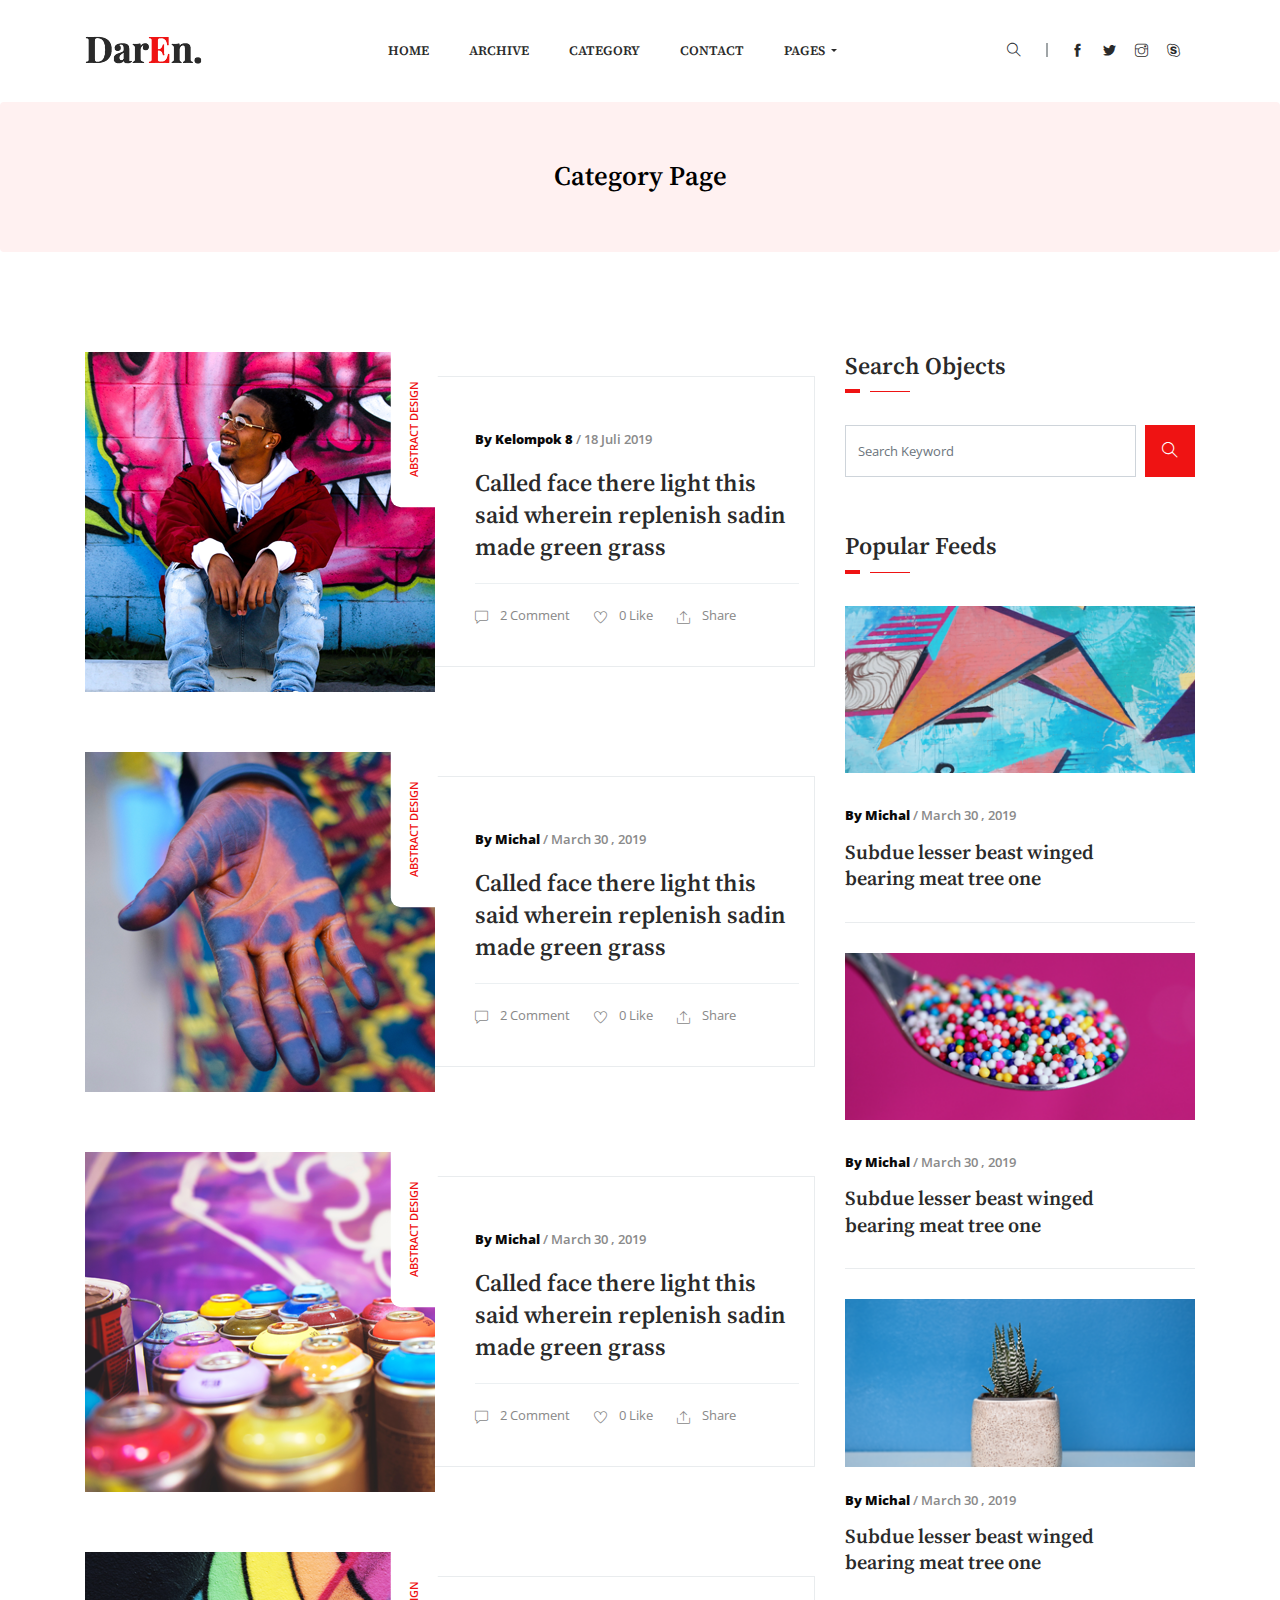
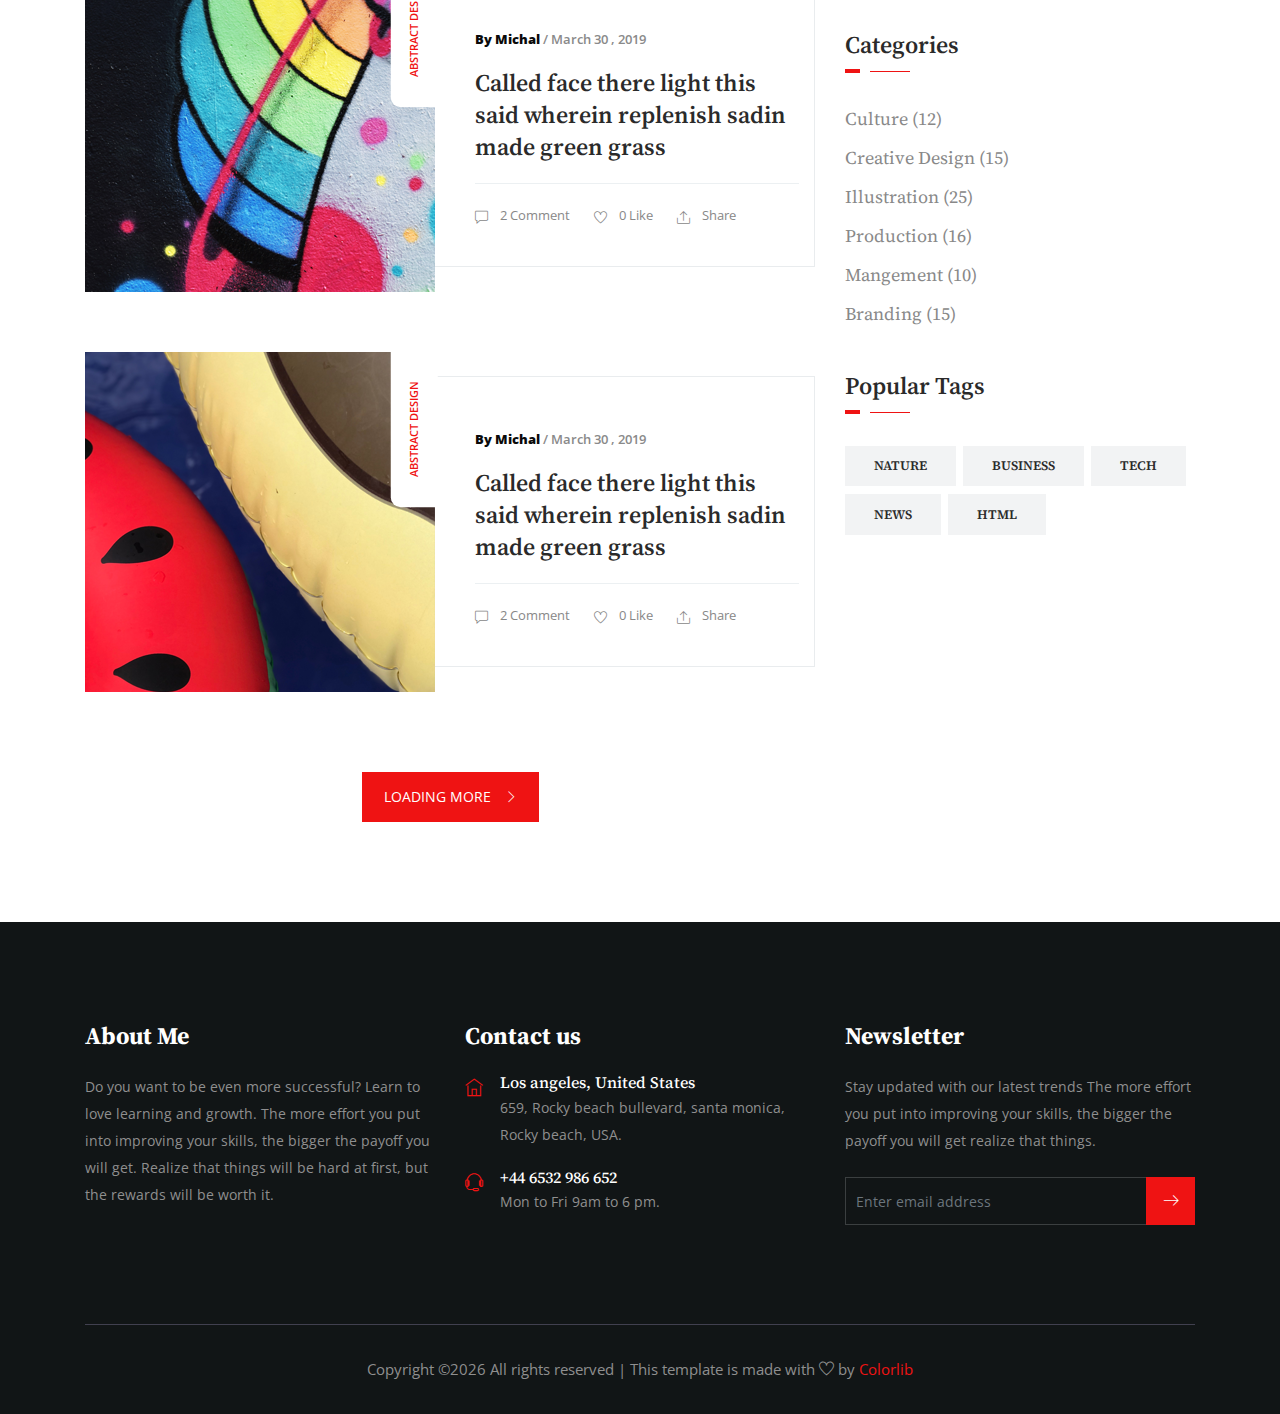
<file: category.html>
<!doctype html>
<html lang="en">

<head>
    <!-- Required meta tags -->
    <meta charset="utf-8">
    <meta name="viewport" content="width=device-width, initial-scale=1, shrink-to-fit=no">
    <title>DarEn BLOG || CATEGORY</title>
    <link rel="icon" href="img/favicon.png">
    <!-- Bootstrap CSS -->
    <link rel="stylesheet" href="css/bootstrap.min.css">
    <!-- animate CSS -->
    <link rel="stylesheet" href="css/animate.css">
    <!-- owl carousel CSS -->
    <link rel="stylesheet" href="css/owl.carousel.min.css">
    <!-- themify CSS -->
    <link rel="stylesheet" href="css/themify-icons.css">
    <!-- flaticon CSS -->
    <link rel="stylesheet" href="css/liner_icon.css">
    <link rel="stylesheet" href="css/search.css">
    <!-- swiper CSS -->
    <link rel="stylesheet" href="css/slick.css">
    <!-- style CSS -->
    <link rel="stylesheet" href="css/style.css">
</head>

<body>
    <!--::header part start::-->
    <header class="main_menu">
        <div class="container">
            <div class="row align-items-center">
                <div class="col-lg-12">
                    <nav class="navbar navbar-expand-lg navbar-light">
                        <a class="navbar-brand" href="index.html"> <img src="img/logo.png" alt="logo"> </a>
                        <button class="navbar-toggler" type="button" data-toggle="collapse"
                            data-target="#navbarSupportedContent" aria-controls="navbarSupportedContent"
                            aria-expanded="false" aria-label="Toggle navigation">
                            <span class="navbar-toggler-icon"></span>
                        </button>

                        <div class="collapse navbar-collapse main-menu-item justify-content-center"
                            id="navbarSupportedContent">
                            <ul class="navbar-nav">
                                <li class="nav-item active">
                                    <a class="nav-link" href="index.html">Home</a>
                                </li>
                                <li class="nav-item">
                                    <a class="nav-link" href="archive.html">Archive</a>
                                </li>
                                <li class="nav-item">
                                    <a class="nav-link" href="category.html"> Category</a>
                                </li>
                                <li class="nav-item">
                                    <a class="nav-link" href="contact.html">Contact</a>
                                </li>
                                <li class="nav-item dropdown">
                                    <a class="nav-link dropdown-toggle" href="#" id="navbarDropdown" role="button"
                                        data-toggle="dropdown" aria-haspopup="true" aria-expanded="false">
                                        Pages
                                    </a>
                                    <div class="dropdown-menu" aria-labelledby="navbarDropdown">
                                        <a class="dropdown-item" href="single-blog.html">Single </a>
                                        <a class="dropdown-item" href="elements.html">elements</a>
                                    </div>
                                </li>
                            </ul>
                        </div>
                        <div class="header_social_icon d-none d-sm-block">
                            <ul>
                                <li>
                                    <div id="wrap">
                                        <form action="#" autocomplete="on">
                                            <input id="search" name="search" type="text" placeholder="Search here"><span
                                                class="ti-search"></span>
                                        </form>
                                    </div>
                                </li>
                                <li><a href="#" class="d-none d-lg-block"><i class="ti-facebook"></i></a></li>
                                <li><a href="#" class="d-none d-lg-block"> <i class="ti-twitter-alt"></i></a></li>
                                <li><a href="#" class="d-none d-lg-block"><i class="ti-instagram"></i></a></li>
                                <li><a href="#" class="d-none d-lg-block"><i class="ti-skype"></i></a></li>
                            </ul>
                        </div>
                    </nav>
                </div>
            </div>
        </div>
    </header>
    <!-- Header part end-->

    <!-- breadcrumb start-->
    <section class="breadcrumb breadcrumb_bg">
        <div class="container">
            <div class="row">
                <div class="col-lg-12">
                    <div class="breadcrumb_iner text-center">
                        <div class="breadcrumb_iner_item">
                            <h2>Category Page</h2>
                        </div>
                    </div>
                </div>
            </div>
        </div>
    </section>
    <!-- breadcrumb start-->

    <!-- all_post start-->
    <section class="all_post section_padding">
        <div class="container">
            <div class="row">
                <div class="col-lg-8">
                    <div class="single_post media post_3">
                        <div class="single_post_img">
                            <img src="img/post/post_11.png" alt="">
                            <a href="category.html" class="category_btn">abstract design</a>
                        </div>
                        <div class="post_text_1 media-body align-self-center">
                            <p><span> By Kelompok 8</span> / 18 Juli 2019</p>
                            <a href="single-blog.html">
                                <h3>Called face there light this
                                    said wherein replenish sadin
                                    made green grass</h3>
                            </a>
                            <div class="post_icon">
                                <ul>
                                    <li><i class="ti-comment"></i>2 Comment</li>
                                    <li><i class="ti-heart"></i>0 Like</li>
                                    <li><i class="ti-export"></i>Share</li>
                                </ul>
                            </div>
                        </div>
                    </div>
                    <div class="single_post media post_3">
                        <div class="single_post_img">
                            <img src="img/post/post_12.png" alt="">
                            <a href="category.html" class="category_btn">abstract design</a>
                        </div>
                        <div class="post_text_1 media-body align-self-center">
                            <p><span> By Michal</span> / March 30 , 2019</p>
                            <a href="single-blog.html">
                                <h3>Called face there light this
                                    said wherein replenish sadin
                                    made green grass</h3>
                            </a>
                            <div class="post_icon">
                                <ul>
                                    <li><i class="ti-comment"></i>2 Comment</li>
                                    <li><i class="ti-heart"></i>0 Like</li>
                                    <li><i class="ti-export"></i>Share</li>
                                </ul>
                            </div>
                        </div>
                    </div>
                    <div class="single_post media post_3">
                        <div class="single_post_img">
                            <img src="img/post/post_13.png" alt="">
                            <a href="category.html" class="category_btn">abstract design</a>
                        </div>
                        <div class="post_text_1 media-body align-self-center">
                            <p><span> By Michal</span> / March 30 , 2019</p>
                            <a href="single-blog.html">
                                <h3>Called face there light this
                                    said wherein replenish sadin
                                    made green grass</h3>
                            </a>
                            <div class="post_icon">
                                <ul>
                                    <li><i class="ti-comment"></i>2 Comment</li>
                                    <li><i class="ti-heart"></i>0 Like</li>
                                    <li><i class="ti-export"></i>Share</li>
                                </ul>
                            </div>
                        </div>
                    </div>
                    <div class="single_post media post_3">
                        <div class="single_post_img">
                            <img src="img/post/post_14.png" alt="">
                            <a href="category.html" class="category_btn">abstract design</a>
                        </div>
                        <div class="post_text_1 media-body align-self-center">
                            <p><span> By Michal</span> / March 30 , 2019</p>
                            <a href="single-blog.html">
                                <h3>Called face there light this
                                    said wherein replenish sadin
                                    made green grass</h3>
                            </a>
                            <div class="post_icon">
                                <ul>
                                    <li><i class="ti-comment"></i>2 Comment</li>
                                    <li><i class="ti-heart"></i>0 Like</li>
                                    <li><i class="ti-export"></i>Share</li>
                                </ul>
                            </div>
                        </div>
                    </div>
                    <div class="single_post media post_3">
                        <div class="single_post_img">
                            <img src="img/post/post_15.png" alt="">
                            <a href="category.html" class="category_btn">abstract design</a>
                        </div>
                        <div class="post_text_1 media-body align-self-center">
                            <p><span> By Michal</span> / March 30 , 2019</p>
                            <a href="single-blog.html">
                                <h3>Called face there light this
                                    said wherein replenish sadin
                                    made green grass</h3>
                            </a>
                            <div class="post_icon">
                                <ul>
                                    <li><i class="ti-comment"></i>2 Comment</li>
                                    <li><i class="ti-heart"></i>0 Like</li>
                                    <li><i class="ti-export"></i>Share</li>
                                </ul>
                            </div>
                        </div>
                    </div>
                    <div class="load_btn text-center">
                        <a href="#" class="btn_1">LOADING MORE <i class="ti-angle-right"></i></a>
                    </div>
                </div>
                <div class="col-lg-4">
                    <div class="sidebar_widget">
                        <div class="sidebar_tittle">
                            <h3>Search Objects</h3>
                        </div>
                        <form action="#">
                            <div class="form-group">
                                <div class="input-group mb-3">
                                    <input type="text" class="form-control" placeholder='Search Keyword'
                                        onfocus="this.placeholder = ''" onblur="this.placeholder = 'Search Keyword'">
                                    <div class="input-group-append">
                                        <button class="btn" type="button"><i class="ti-search"></i></button>
                                    </div>
                                </div>
                            </div>
                        </form>
                        <div class="sidebar_tittle">
                            <h3>Popular Feeds</h3>
                        </div>
                        <div class="single_catagory_post post_2 single_border_bottom">
                            <div class="category_post_img">
                                <img src="img/sidebar/sidebar_1.png" alt="">
                            </div>
                            <div class="post_text_1 pr_30">
                                <p><span> By Michal</span> / March 30 , 2019</p>
                                <a href="single-blog.html">
                                    <h3>Subdue lesser beast winged
                                        bearing meat tree one</h3>
                                </a>
                            </div>
                        </div>
                        <div class="single_catagory_post post_2 single_border_bottom">
                            <div class="category_post_img">
                                <img src="img/sidebar/sidebar_2.png" alt="">
                            </div>
                            <div class="post_text_1 pr_30">
                                <p><span> By Michal</span> / March 30 , 2019</p>
                                <a href="single-blog.html">
                                    <h3>Subdue lesser beast winged
                                        bearing meat tree one</h3>
                                </a>
                            </div>
                        </div>
                        <div class="single_catagory_post post_2">
                            <div class="category_post_img">
                                <img src="img/sidebar/sidebar_3.png" alt="">
                            </div>
                            <div class="post_text_1 pr_30">
                                <p><span> By Michal</span> / March 30 , 2019</p>
                                <a href="single-blog.html">
                                    <h3>Subdue lesser beast winged
                                        bearing meat tree one</h3>
                                </a>
                            </div>
                        </div>
                        <div class="sidebar_tittle">
                            <h3>Categories</h3>
                        </div>
                        <div class="single_catagory_item category">
                            <ul class="list-unstyled">
                                <li><a href="single-blog.html">Culture (12)</a></li>
                                <li><a href="single-blog.html">Creative Design (15)</a></li>
                                <li><a href="single-blog.html">Illustration (25)</a></li>
                                <li><a href="single-blog.html">Production (16)</a></li>
                                <li><a href="single-blog.html">Mangement (10)</a></li>
                                <li><a href="single-blog.html">Branding (15)</a></li>
                            </ul>
                        </div>
                        <div class="sidebar_tittle">
                            <h3>Popular Tags</h3>
                        </div>
                        <div class="single_catagory_item tags">
                            <ul class="list-unstyled">
                                <li><a href="single-blog.html">Nature</a></li>
                                <li><a href="single-blog.html">business</a></li>
                                <li><a href="single-blog.html">tech</a></li>
                                <li><a href="single-blog.html">News</a></li>
                                <li><a href="single-blog.html">html</a></li>
                            </ul>
                        </div>
                    </div>
                </div>
            </div>
        </div>
    </section>
    <!-- all_post end-->

    <!-- footer part start-->
    <footer class="footer-area">
        <div class="container">
            <div class="row">
                <div class="col-xl-4 col-sm-6">
                    <div class="single-footer-widget footer_1">
                        <h4>About Me</h4>
                        <p>Do you want to be even more successful? Learn to love learning and growth.
                            The more effort you put into improving your skills, the bigger the payoff
                            you will get. Realize that things will be hard at first, but the rewards
                            will be worth it.</p>
                    </div>
                </div>
                <div class="col-xl-4 col-sm-6">
                    <div class="single-footer-widget footer_2">
                        <h4>Contact us</h4>
                        <div class="contact_info">
                            <span class="ti-home"></span>
                            <h5>Los angeles, United States</h5>
                            <p>659, Rocky beach bullevard, santa monica, Rocky beach, USA.</p>
                        </div>
                        <div class="contact_info">
                            <span class="ti-headphone-alt"></span>
                            <h5>+44 6532 986 652</h5>
                            <p>Mon to Fri 9am to 6 pm.</p>
                        </div>
                    </div>
                </div>
                <div class="col-xl-4 col-sm-8">
                    <div class="single-footer-widget footer_3">
                        <h4>Newsletter</h4>
                        <p>Stay updated with our latest trends The more effort you put into
                            improving your skills, the bigger the payoff you will get realize that things.</p>
                        <form action="#">
                            <div class="form-group">
                                <div class="input-group mb-3">
                                    <input type="text" class="form-control" placeholder='Enter email address'
                                        onfocus="this.placeholder = ''"
                                        onblur="this.placeholder = 'Enter email address'">
                                    <div class="input-group-append">
                                        <button class="btn" type="button"><span
                                                class="lnr lnr-arrow-right"></span></button>
                                    </div>
                                </div>
                            </div>
                        </form>
                    </div>
                </div>
            </div>
            <div class="row align-items-center">
                <div class="col-lg-12">
                    <div class="copyright_part_text text-center">
                        <p class="footer-text m-0"><!-- Link back to Colorlib can't be removed. Template is licensed under CC BY 3.0. -->
Copyright &copy;<script>document.write(new Date().getFullYear());</script> All rights reserved | This template is made with <i class="ti-heart" aria-hidden="true"></i> by <a href="https://colorlib.com" target="_blank">Colorlib</a>
<!-- Link back to Colorlib can't be removed. Template is licensed under CC BY 3.0. --></p>
                    </div>
                </div>
            </div>
        </div>
    </footer>
    <!-- footer part end-->

    <!-- jquery plugins here-->
    <!-- jquery -->
    <script src="js/jquery-1.12.1.min.js"></script>
    <!-- popper js -->
    <script src="js/popper.min.js"></script>
    <!-- bootstrap js -->
    <script src="js/bootstrap.min.js"></script>
    <!-- custom js -->
    <script src="js/custom.js"></script>
</body>

</html>
</file>
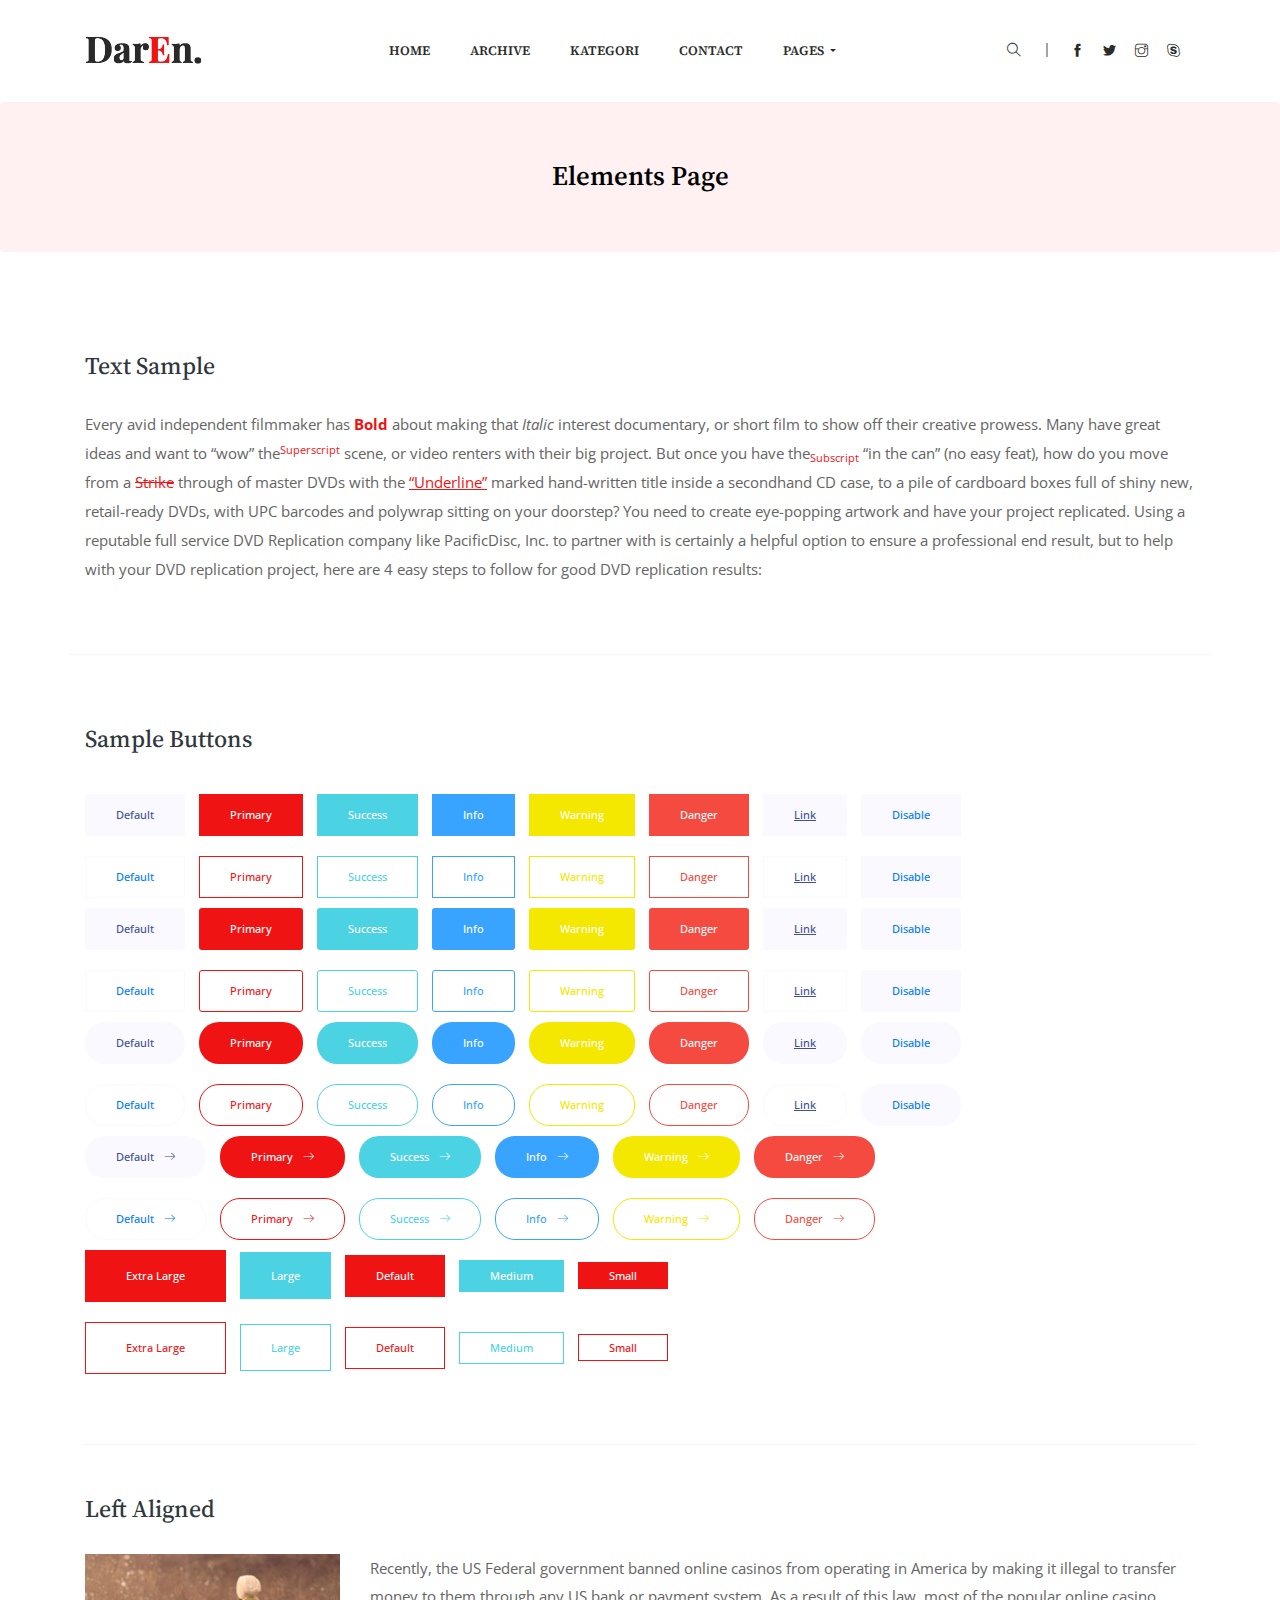
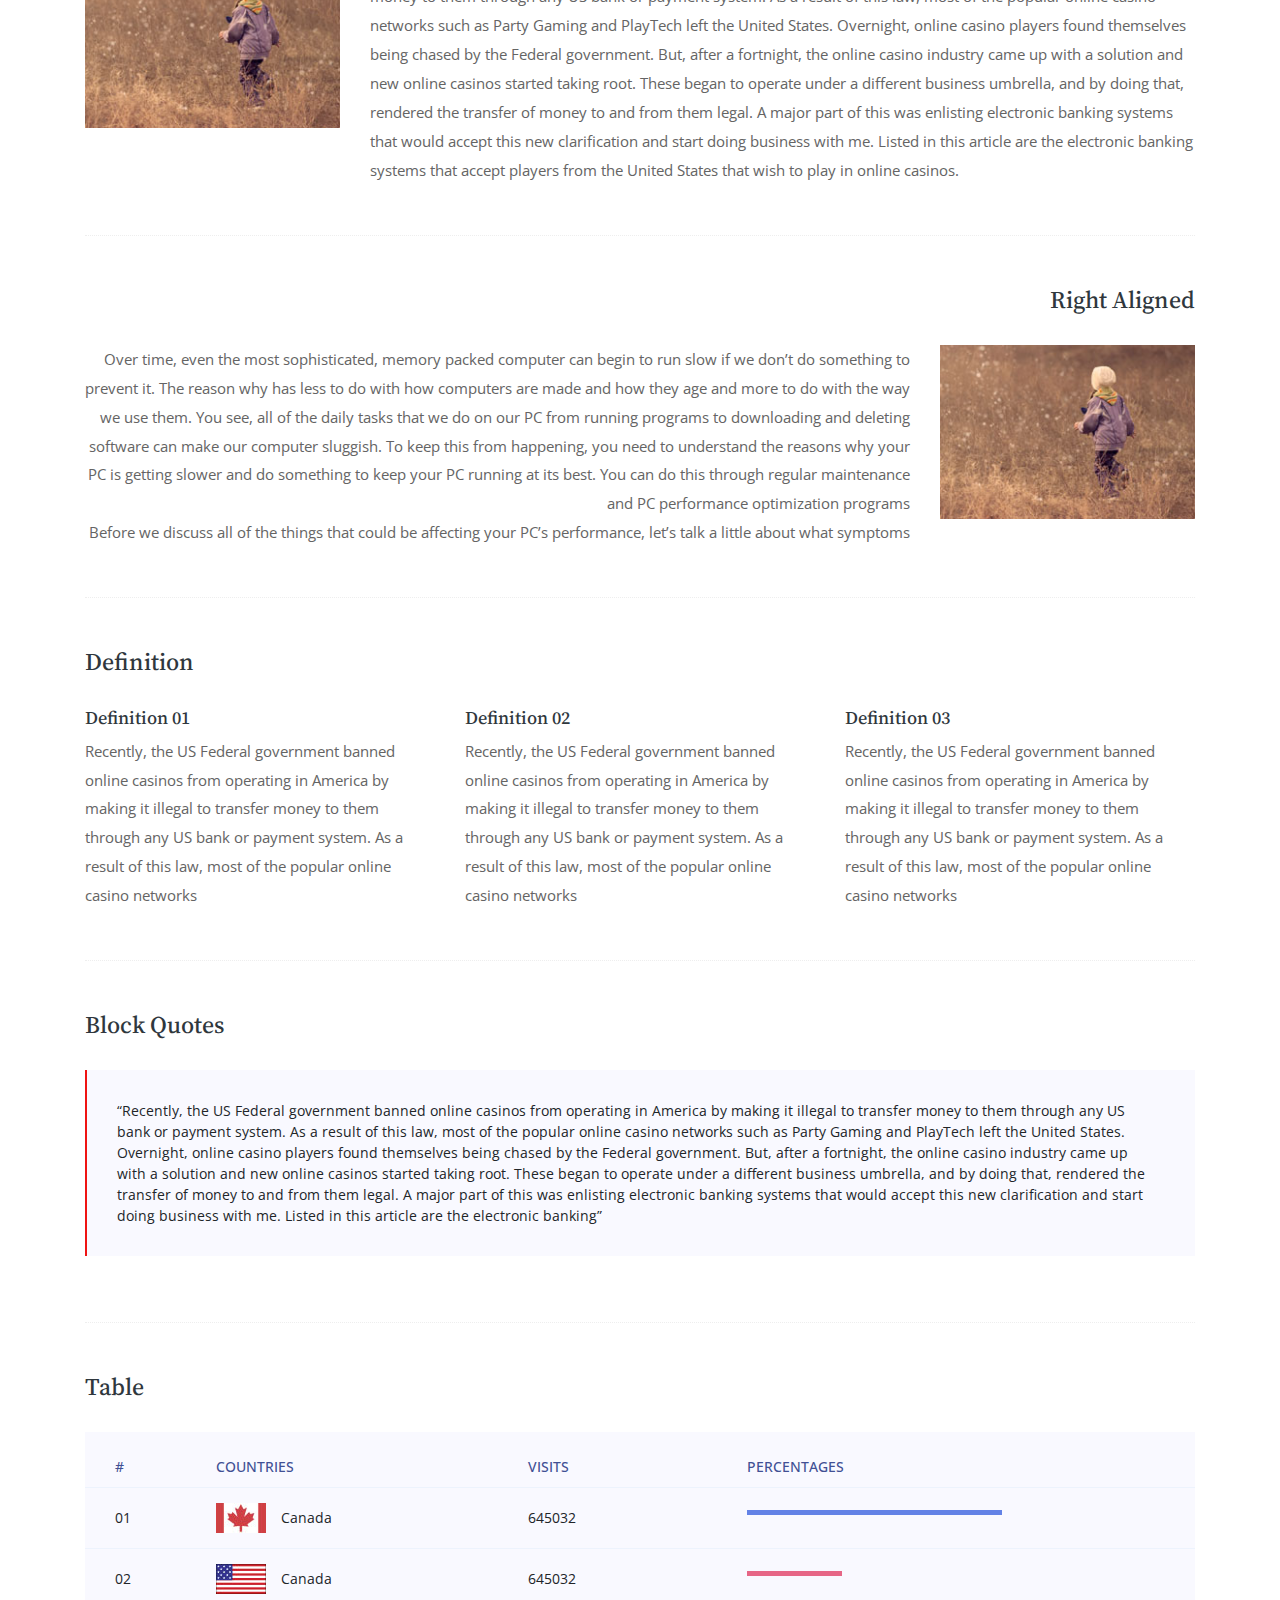
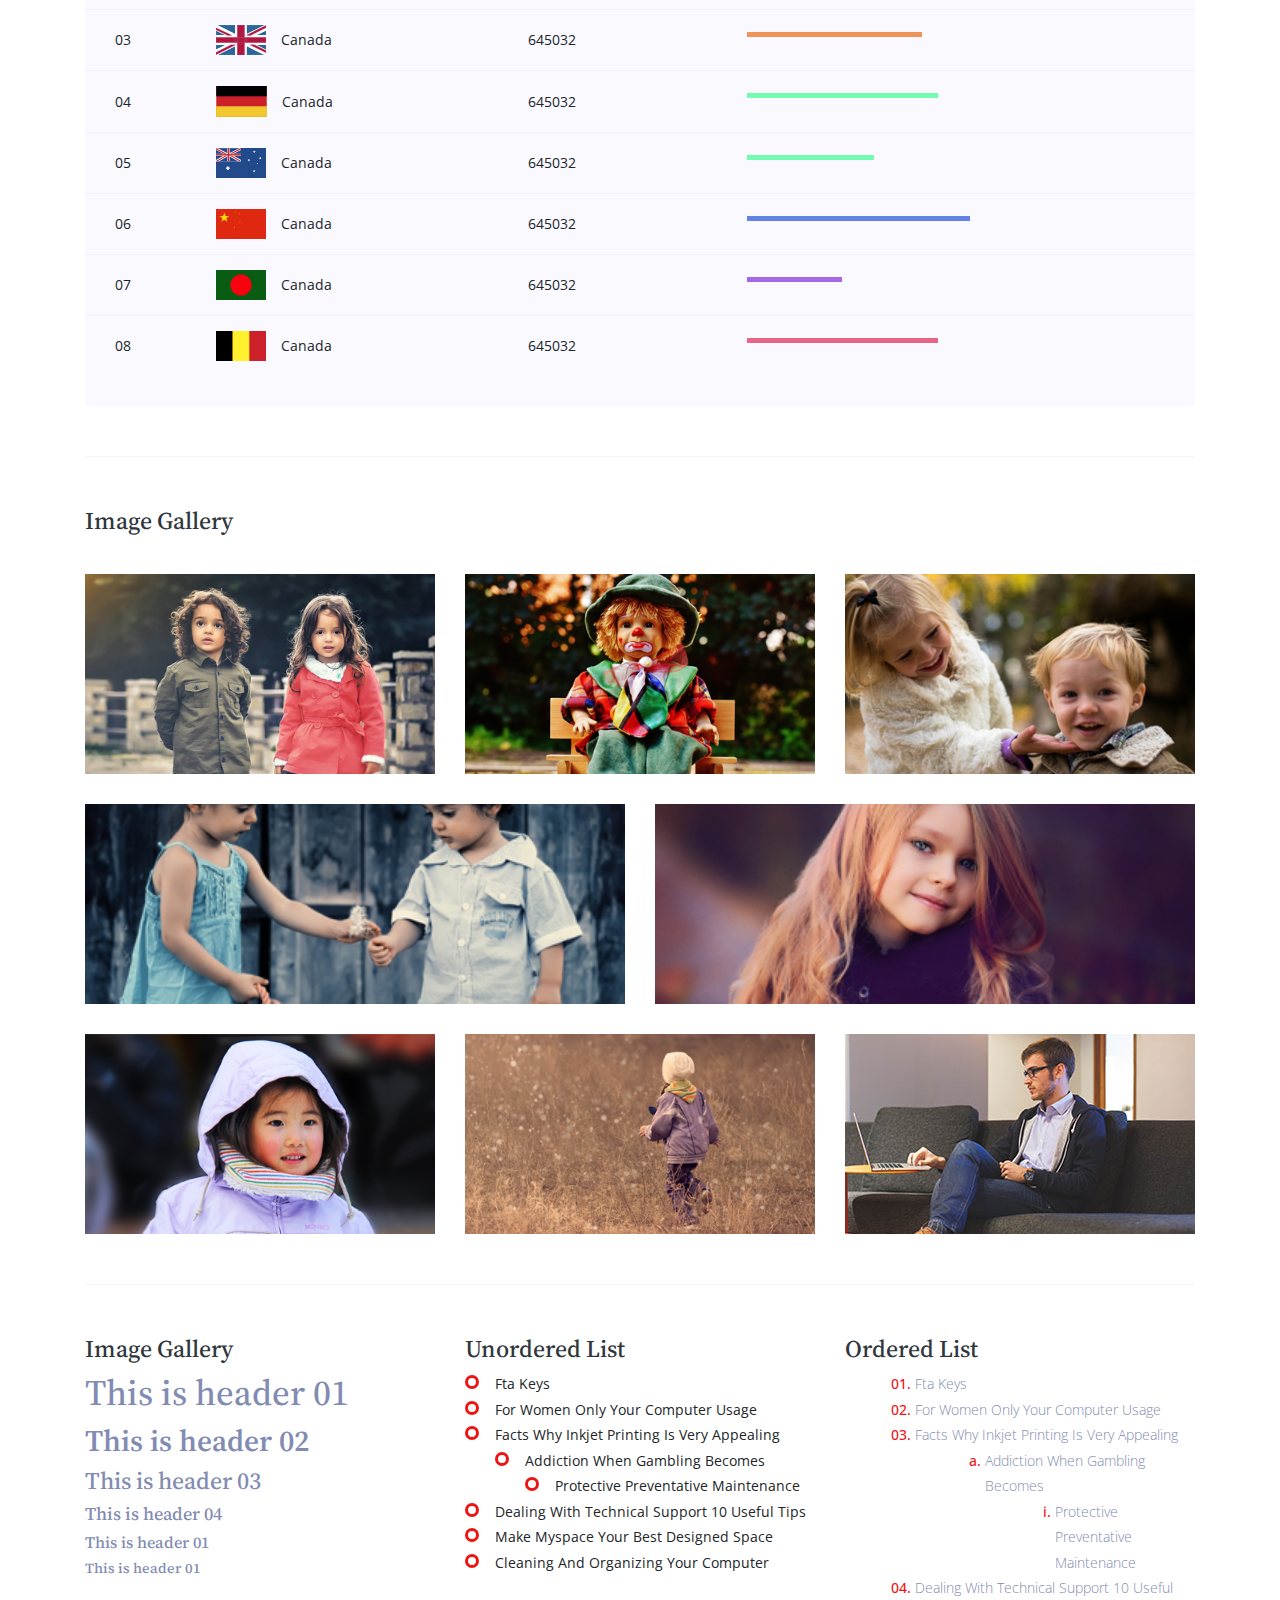
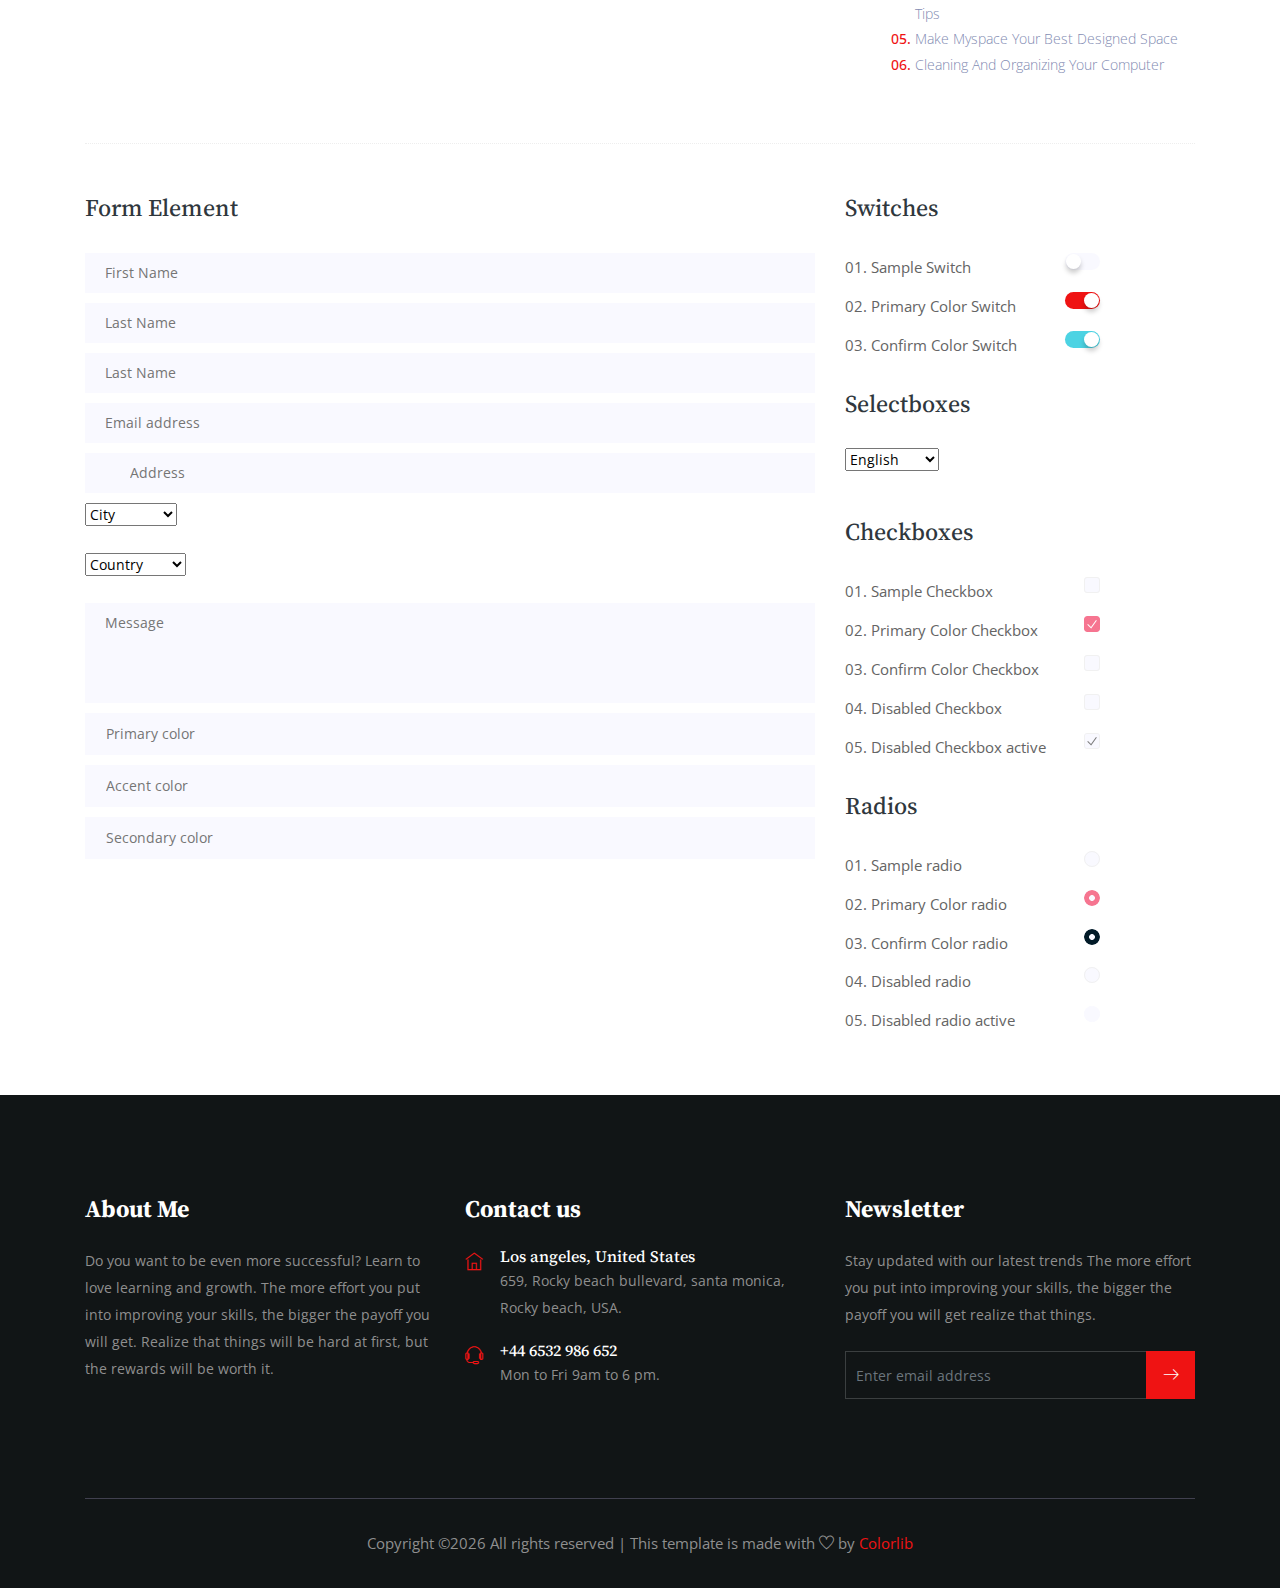
<file: elements.html>
<!doctype html>
<html lang="en">

<head>
    <!-- Required meta tags -->
    <meta charset="utf-8">
    <meta name="viewport" content="width=device-width, initial-scale=1, shrink-to-fit=no">
    <title>DarEn BLOG || ELEMENTS</title>
    <link rel="icon" href="img/favicon.png">
    <!-- Bootstrap CSS -->
    <link rel="stylesheet" href="css/bootstrap.min.css">
    <!-- animate CSS -->
    <link rel="stylesheet" href="css/animate.css">
    <!-- owl carousel CSS -->
    <link rel="stylesheet" href="css/owl.carousel.min.css">
    <!-- themify CSS -->
    <link rel="stylesheet" href="css/themify-icons.css">
    <!-- flaticon CSS -->
    <link rel="stylesheet" href="css/liner_icon.css">
    <link rel="stylesheet" href="css/search.css">
    <link rel="stylesheet" href="css/nice-select.css">
    <!-- style CSS -->
    <link rel="stylesheet" href="css/style.css">
</head>

<body>
    <!--::header part start::-->
    <header class="main_menu">
        <div class="container">
            <div class="row align-items-center">
                <div class="col-lg-12">
                    <nav class="navbar navbar-expand-lg navbar-light">
                        <a class="navbar-brand" href="index.html"> <img src="img/logo.png" alt="logo"> </a>
                        <button class="navbar-toggler" type="button" data-toggle="collapse"
                            data-target="#navbarSupportedContent" aria-controls="navbarSupportedContent"
                            aria-expanded="false" aria-label="Toggle navigation">
                            <span class="navbar-toggler-icon"></span>
                        </button>

                        <div class="collapse navbar-collapse main-menu-item justify-content-center"
                            id="navbarSupportedContent">
                            <ul class="navbar-nav">
                                <li class="nav-item active">
                                    <a class="nav-link" href="index.html">Home</a>
                                </li>
                                <li class="nav-item">
                                    <a class="nav-link" href="archive.html">Archive</a>
                                </li>
                                <li class="nav-item">
                                    <a class="nav-link" href="category.html"> Kategori</a>
                                </li>
                                <li class="nav-item">
                                    <a class="nav-link" href="contact.html">Contact</a>
                                </li>
                                <li class="nav-item dropdown">
                                    <a class="nav-link dropdown-toggle" href="#" id="navbarDropdown" role="button" data-toggle="dropdown" aria-haspopup="true" aria-expanded="false">
                                        Pages
                                    </a>
                                    <div class="dropdown-menu" aria-labelledby="navbarDropdown">
                                        <a class="dropdown-item" href="single-blog.html">Single blog</a>
                                        <a class="dropdown-item" href="elements.html">elements</a>
                                    </div>
                                </li>
                            </ul>
                        </div>
                        <div class="header_social_icon d-none d-sm-block">
                            <ul>
                                <li>
                                    <div id="wrap">
                                        <form action="#" autocomplete="on">
                                            <input id="search" name="search" type="text" placeholder="Search here"><span class="ti-search"></span> 
                                        </form>
                                    </div>
                                </li>
                                <li><a href="#" class="d-none d-lg-block"><i class="ti-facebook"></i></a></li>
                                <li><a href="#" class="d-none d-lg-block"> <i class="ti-twitter-alt"></i></a></li>
                                <li><a href="#" class="d-none d-lg-block"><i class="ti-instagram"></i></a></li>
                                <li><a href="#" class="d-none d-lg-block"><i class="ti-skype"></i></a></li>
                            </ul>
                        </div>
                    </nav>
                </div>
            </div>
        </div>
    </header>
    <!-- Header part end-->
	
	<!-- breadcrumb start-->
    <section class="breadcrumb breadcrumb_bg">
		<div class="container">
			<div class="row">
				<div class="col-lg-12">
					<div class="breadcrumb_iner text-center">
						<div class="breadcrumb_iner_item">
							<h2>Elements Page</h2>
						</div>
					</div>
				</div>
			</div>
		</div>
	</section>
	<!-- breadcrumb start-->
	
	<!-- End banner Area -->

	<!-- Start Sample Area -->
	<section class="sample-text-area">
		<div class="container box_1170">
			<h3 class="text-heading">Text Sample</h3>
			<p class="sample-text">
				Every avid independent filmmaker has <b>Bold</b> about making that <i>Italic</i> interest documentary, or short
				film to show off their creative prowess. Many have great ideas and want to “wow” the<sup>Superscript</sup> scene,
				or video renters with their big project. But once you have the<sub>Subscript</sub> “in the can” (no easy feat), how
				do you move from a <del>Strike</del> through of master DVDs with the <u>“Underline”</u> marked hand-written title
				inside a secondhand CD case, to a pile of cardboard boxes full of shiny new, retail-ready DVDs, with UPC barcodes
				and polywrap sitting on your doorstep? You need to create eye-popping artwork and have your project replicated.
				Using a reputable full service DVD Replication company like PacificDisc, Inc. to partner with is certainly a
				helpful option to ensure a professional end result, but to help with your DVD replication project, here are 4 easy
				steps to follow for good DVD replication results:

			</p>
		</div>
	</section>
	<!-- End Sample Area -->

	<!-- Start Button -->
	<section class="button-area">
		<div class="container box_1170 border-top-generic">
			<h3 class="text-heading">Sample Buttons</h3>
			<div class="button-group-area">
				<a href="#" class="genric-btn default">Default</a>
				<a href="#" class="genric-btn primary">Primary</a>
				<a href="#" class="genric-btn success">Success</a>
				<a href="#" class="genric-btn info">Info</a>
				<a href="#" class="genric-btn warning">Warning</a>
				<a href="#" class="genric-btn danger">Danger</a>
				<a href="#" class="genric-btn link">Link</a>
				<a href="#" class="genric-btn disable">Disable</a>
			</div>
			<div class="button-group-area mt-10">
				<a href="#" class="genric-btn default-border">Default</a>
				<a href="#" class="genric-btn primary-border">Primary</a>
				<a href="#" class="genric-btn success-border">Success</a>
				<a href="#" class="genric-btn info-border">Info</a>
				<a href="#" class="genric-btn warning-border">Warning</a>
				<a href="#" class="genric-btn danger-border">Danger</a>
				<a href="#" class="genric-btn link-border">Link</a>
				<a href="#" class="genric-btn disable">Disable</a>
			</div>
			<div class="button-group-area mt-40">
				<a href="#" class="genric-btn default radius">Default</a>
				<a href="#" class="genric-btn primary radius">Primary</a>
				<a href="#" class="genric-btn success radius">Success</a>
				<a href="#" class="genric-btn info radius">Info</a>
				<a href="#" class="genric-btn warning radius">Warning</a>
				<a href="#" class="genric-btn danger radius">Danger</a>
				<a href="#" class="genric-btn link radius">Link</a>
				<a href="#" class="genric-btn disable radius">Disable</a>
			</div>
			<div class="button-group-area mt-10">
				<a href="#" class="genric-btn default-border radius">Default</a>
				<a href="#" class="genric-btn primary-border radius">Primary</a>
				<a href="#" class="genric-btn success-border radius">Success</a>
				<a href="#" class="genric-btn info-border radius">Info</a>
				<a href="#" class="genric-btn warning-border radius">Warning</a>
				<a href="#" class="genric-btn danger-border radius">Danger</a>
				<a href="#" class="genric-btn link-border radius">Link</a>
				<a href="#" class="genric-btn disable radius">Disable</a>
			</div>
			<div class="button-group-area mt-40">
				<a href="#" class="genric-btn default circle">Default</a>
				<a href="#" class="genric-btn primary circle">Primary</a>
				<a href="#" class="genric-btn success circle">Success</a>
				<a href="#" class="genric-btn info circle">Info</a>
				<a href="#" class="genric-btn warning circle">Warning</a>
				<a href="#" class="genric-btn danger circle">Danger</a>
				<a href="#" class="genric-btn link circle">Link</a>
				<a href="#" class="genric-btn disable circle">Disable</a>
			</div>
			<div class="button-group-area mt-10">
				<a href="#" class="genric-btn default-border circle">Default</a>
				<a href="#" class="genric-btn primary-border circle">Primary</a>
				<a href="#" class="genric-btn success-border circle">Success</a>
				<a href="#" class="genric-btn info-border circle">Info</a>
				<a href="#" class="genric-btn warning-border circle">Warning</a>
				<a href="#" class="genric-btn danger-border circle">Danger</a>
				<a href="#" class="genric-btn link-border circle">Link</a>
				<a href="#" class="genric-btn disable circle">Disable</a>
			</div>
			<div class="button-group-area mt-40">
				<a href="#" class="genric-btn default circle arrow">Default<span class="lnr lnr-arrow-right"></span></a>
				<a href="#" class="genric-btn primary circle arrow">Primary<span class="lnr lnr-arrow-right"></span></a>
				<a href="#" class="genric-btn success circle arrow">Success<span class="lnr lnr-arrow-right"></span></a>
				<a href="#" class="genric-btn info circle arrow">Info<span class="lnr lnr-arrow-right"></span></a>
				<a href="#" class="genric-btn warning circle arrow">Warning<span class="lnr lnr-arrow-right"></span></a>
				<a href="#" class="genric-btn danger circle arrow">Danger<span class="lnr lnr-arrow-right"></span></a>
			</div>
			<div class="button-group-area mt-10">
				<a href="#" class="genric-btn default-border circle arrow">Default<span class="lnr lnr-arrow-right"></span></a>
				<a href="#" class="genric-btn primary-border circle arrow">Primary<span class="lnr lnr-arrow-right"></span></a>
				<a href="#" class="genric-btn success-border circle arrow">Success<span class="lnr lnr-arrow-right"></span></a>
				<a href="#" class="genric-btn info-border circle arrow">Info<span class="lnr lnr-arrow-right"></span></a>
				<a href="#" class="genric-btn warning-border circle arrow">Warning<span class="lnr lnr-arrow-right"></span></a>
				<a href="#" class="genric-btn danger-border circle arrow">Danger<span class="lnr lnr-arrow-right"></span></a>
			</div>
			<div class="button-group-area mt-40">
				<a href="#" class="genric-btn primary e-large">Extra Large</a>
				<a href="#" class="genric-btn success large">Large</a>
				<a href="#" class="genric-btn primary">Default</a>
				<a href="#" class="genric-btn success medium">Medium</a>
				<a href="#" class="genric-btn primary small">Small</a>
			</div>
			<div class="button-group-area mt-10">
				<a href="#" class="genric-btn primary-border e-large">Extra Large</a>
				<a href="#" class="genric-btn success-border large">Large</a>
				<a href="#" class="genric-btn primary-border">Default</a>
				<a href="#" class="genric-btn success-border medium">Medium</a>
				<a href="#" class="genric-btn primary-border small">Small</a>
			</div>
		</div>
	</section>
	<!-- End Button -->

	<!-- Start Align Area -->
	<div class="whole-wrap">
		<div class="container box_1170">
			<div class="section-top-border">
				<h3 class="mb-30">Left Aligned</h3>
				<div class="row">
					<div class="col-md-3">
						<img src="img/elements/d.jpg" alt="" class="img-fluid">
					</div>
					<div class="col-md-9 mt-sm-20">
						<p>Recently, the US Federal government banned online casinos from operating in America by making it illegal to
							transfer money to them through any US bank or payment system. As a result of this law, most of the popular
							online casino networks such as Party Gaming and PlayTech left the United States. Overnight, online casino
							players found themselves being chased by the Federal government. But, after a fortnight, the online casino
							industry came up with a solution and new online casinos started taking root. These began to operate under a
							different business umbrella, and by doing that, rendered the transfer of money to and from them legal. A major
							part of this was enlisting electronic banking systems that would accept this new clarification and start doing
							business with me. Listed in this article are the electronic banking systems that accept players from the United
							States that wish to play in online casinos.</p>
					</div>
				</div>
			</div>
			<div class="section-top-border text-right">
				<h3 class="mb-30">Right Aligned</h3>
				<div class="row">
					<div class="col-md-9">
						<p class="text-right">Over time, even the most sophisticated, memory packed computer can begin to run slow if we
							don’t do something to prevent it. The reason why has less to do with how computers are made and how they age and
							more to do with the way we use them. You see, all of the daily tasks that we do on our PC from running programs
							to downloading and deleting software can make our computer sluggish. To keep this from happening, you need to
							understand the reasons why your PC is getting slower and do something to keep your PC running at its best. You
							can do this through regular maintenance and PC performance optimization programs</p>
						<p class="text-right">Before we discuss all of the things that could be affecting your PC’s performance, let’s
							talk a little about what symptoms</p>
					</div>
					<div class="col-md-3">
						<img src="img/elements/d.jpg" alt="" class="img-fluid">
					</div>
				</div>
			</div>
			<div class="section-top-border">
				<h3 class="mb-30">Definition</h3>
				<div class="row">
					<div class="col-md-4">
						<div class="single-defination">
							<h4 class="mb-20">Definition 01</h4>
							<p>Recently, the US Federal government banned online casinos from operating in America by making it illegal to
								transfer money to them through any US bank or payment system. As a result of this law, most of the popular
								online casino networks</p>
						</div>
					</div>
					<div class="col-md-4">
						<div class="single-defination">
							<h4 class="mb-20">Definition 02</h4>
							<p>Recently, the US Federal government banned online casinos from operating in America by making it illegal to
								transfer money to them through any US bank or payment system. As a result of this law, most of the popular
								online casino networks</p>
						</div>
					</div>
					<div class="col-md-4">
						<div class="single-defination">
							<h4 class="mb-20">Definition 03</h4>
							<p>Recently, the US Federal government banned online casinos from operating in America by making it illegal to
								transfer money to them through any US bank or payment system. As a result of this law, most of the popular
								online casino networks</p>
						</div>
					</div>
				</div>
			</div>
			<div class="section-top-border">
				<h3 class="mb-30">Block Quotes</h3>
				<div class="row">
					<div class="col-lg-12">
						<blockquote class="generic-blockquote">
							“Recently, the US Federal government banned online casinos from operating in America by making it illegal to
							transfer money to them through any US bank or payment system. As a result of this law, most of the popular
							online casino networks such as Party Gaming and PlayTech left the United States. Overnight, online casino
							players found themselves being chased by the Federal government. But, after a fortnight, the online casino
							industry came up with a solution and new online casinos started taking root. These began to operate under a
							different business umbrella, and by doing that, rendered the transfer of money to and from them legal. A major
							part of this was enlisting electronic banking systems that would accept this new clarification and start doing
							business with me. Listed in this article are the electronic banking”
						</blockquote>
					</div>
				</div>
			</div>
			<div class="section-top-border">
				<h3 class="mb-30">Table</h3>
				<div class="progress-table-wrap">
					<div class="progress-table">
						<div class="table-head">
							<div class="serial">#</div>
							<div class="country">Countries</div>
							<div class="visit">Visits</div>
							<div class="percentage">Percentages</div>
						</div>
						<div class="table-row">
							<div class="serial">01</div>
							<div class="country"> <img src="img/elements/f1.jpg" alt="flag">Canada</div>
							<div class="visit">645032</div>
							<div class="percentage">
								<div class="progress">
									<div class="progress-bar color-1" role="progressbar" style="width: 80%" aria-valuenow="80" aria-valuemin="0"
									 aria-valuemax="100"></div>
								</div>
							</div>
						</div>
						<div class="table-row">
							<div class="serial">02</div>
							<div class="country"> <img src="img/elements/f2.jpg" alt="flag">Canada</div>
							<div class="visit">645032</div>
							<div class="percentage">
								<div class="progress">
									<div class="progress-bar color-2" role="progressbar" style="width: 30%" aria-valuenow="30" aria-valuemin="0"
									 aria-valuemax="100"></div>
								</div>
							</div>
						</div>
						<div class="table-row">
							<div class="serial">03</div>
							<div class="country"> <img src="img/elements/f3.jpg" alt="flag">Canada</div>
							<div class="visit">645032</div>
							<div class="percentage">
								<div class="progress">
									<div class="progress-bar color-3" role="progressbar" style="width: 55%" aria-valuenow="55" aria-valuemin="0"
									 aria-valuemax="100"></div>
								</div>
							</div>
						</div>
						<div class="table-row">
							<div class="serial">04</div>
							<div class="country"> <img src="img/elements/f4.jpg" alt="flag">Canada</div>
							<div class="visit">645032</div>
							<div class="percentage">
								<div class="progress">
									<div class="progress-bar color-4" role="progressbar" style="width: 60%" aria-valuenow="60" aria-valuemin="0"
									 aria-valuemax="100"></div>
								</div>
							</div>
						</div>
						<div class="table-row">
							<div class="serial">05</div>
							<div class="country"> <img src="img/elements/f5.jpg" alt="flag">Canada</div>
							<div class="visit">645032</div>
							<div class="percentage">
								<div class="progress">
									<div class="progress-bar color-5" role="progressbar" style="width: 40%" aria-valuenow="40" aria-valuemin="0"
									 aria-valuemax="100"></div>
								</div>
							</div>
						</div>
						<div class="table-row">
							<div class="serial">06</div>
							<div class="country"> <img src="img/elements/f6.jpg" alt="flag">Canada</div>
							<div class="visit">645032</div>
							<div class="percentage">
								<div class="progress">
									<div class="progress-bar color-6" role="progressbar" style="width: 70%" aria-valuenow="70" aria-valuemin="0"
									 aria-valuemax="100"></div>
								</div>
							</div>
						</div>
						<div class="table-row">
							<div class="serial">07</div>
							<div class="country"> <img src="img/elements/f7.jpg" alt="flag">Canada</div>
							<div class="visit">645032</div>
							<div class="percentage">
								<div class="progress">
									<div class="progress-bar color-7" role="progressbar" style="width: 30%" aria-valuenow="30" aria-valuemin="0"
									 aria-valuemax="100"></div>
								</div>
							</div>
						</div>
						<div class="table-row">
							<div class="serial">08</div>
							<div class="country"> <img src="img/elements/f8.jpg" alt="flag">Canada</div>
							<div class="visit">645032</div>
							<div class="percentage">
								<div class="progress">
									<div class="progress-bar color-8" role="progressbar" style="width: 60%" aria-valuenow="60" aria-valuemin="0"
									 aria-valuemax="100"></div>
								</div>
							</div>
						</div>
					</div>
				</div>
			</div>
			<div class="section-top-border">
				<h3>Image Gallery</h3>
				<div class="row gallery-item">
					<div class="col-md-4">
						<a href="img/elements/g1.jpg" class="img-pop-up">
							<div class="single-gallery-image" style="background: url(img/elements/g1.jpg);"></div>
						</a>
					</div>
					<div class="col-md-4">
						<a href="img/elements/g2.jpg" class="img-pop-up">
							<div class="single-gallery-image" style="background: url(img/elements/g2.jpg);"></div>
						</a>
					</div>
					<div class="col-md-4">
						<a href="img/elements/g3.jpg" class="img-pop-up">
							<div class="single-gallery-image" style="background: url(img/elements/g3.jpg);"></div>
						</a>
					</div>
					<div class="col-md-6">
						<a href="img/elements/g4.jpg" class="img-pop-up">
							<div class="single-gallery-image" style="background: url(img/elements/g4.jpg);"></div>
						</a>
					</div>
					<div class="col-md-6">
						<a href="img/elements/g5.jpg" class="img-pop-up">
							<div class="single-gallery-image" style="background: url(img/elements/g5.jpg);"></div>
						</a>
					</div>
					<div class="col-md-4">
						<a href="img/elements/g6.jpg" class="img-pop-up">
							<div class="single-gallery-image" style="background: url(img/elements/g6.jpg);"></div>
						</a>
					</div>
					<div class="col-md-4">
						<a href="img/elements/g7.jpg" class="img-pop-up">
							<div class="single-gallery-image" style="background: url(img/elements/g7.jpg);"></div>
						</a>
					</div>
					<div class="col-md-4">
						<a href="img/elements/g8.jpg" class="img-pop-up">
							<div class="single-gallery-image" style="background: url(img/elements/g8.jpg);"></div>
						</a>
					</div>
				</div>
			</div>
			<div class="section-top-border">
				<div class="row">
					<div class="col-md-4">
						<h3 class="mb-20">Image Gallery</h3>
						<div class="typography">
							<h1>This is header 01</h1>
							<h2>This is header 02</h2>
							<h3>This is header 03</h3>
							<h4>This is header 04</h4>
							<h5>This is header 01</h5>
							<h6>This is header 01</h6>
						</div>
					</div>
					<div class="col-md-4 mt-sm-30">
						<h3 class="mb-20">Unordered List</h3>
						<div class="">
							<ul class="unordered-list">
								<li>Fta Keys</li>
								<li>For Women Only Your Computer Usage</li>
								<li>Facts Why Inkjet Printing Is Very Appealing
									<ul>
										<li>Addiction When Gambling Becomes
											<ul>
												<li>Protective Preventative Maintenance</li>
											</ul>
										</li>
									</ul>
								</li>
								<li>Dealing With Technical Support 10 Useful Tips</li>
								<li>Make Myspace Your Best Designed Space</li>
								<li>Cleaning And Organizing Your Computer</li>
							</ul>
						</div>
					</div>
					<div class="col-md-4 mt-sm-30">
						<h3 class="mb-20">Ordered List</h3>
						<div class="">
							<ol class="ordered-list">
								<li><span>Fta Keys</span></li>
								<li><span>For Women Only Your Computer Usage</span></li>
								<li><span>Facts Why Inkjet Printing Is Very Appealing</span>
									<ol class="ordered-list-alpha">
										<li><span>Addiction When Gambling Becomes</span>
											<ol class="ordered-list-roman">
												<li><span>Protective Preventative Maintenance</span></li>
											</ol>
										</li>
									</ol>
								</li>
								<li><span>Dealing With Technical Support 10 Useful Tips</span></li>
								<li><span>Make Myspace Your Best Designed Space</span></li>
								<li><span>Cleaning And Organizing Your Computer</span></li>
							</ol>
						</div>
					</div>
				</div>
			</div>
			<div class="section-top-border">
				<div class="row">
					<div class="col-lg-8 col-md-8">
						<h3 class="mb-30">Form Element</h3>
						<form action="#">
							<div class="mt-10">
								<input type="text" name="first_name" placeholder="First Name" onfocus="this.placeholder = ''" onblur="this.placeholder = 'First Name'"
								 required class="single-input">
							</div>
							<div class="mt-10">
								<input type="text" name="last_name" placeholder="Last Name" onfocus="this.placeholder = ''" onblur="this.placeholder = 'Last Name'"
								 required class="single-input">
							</div>
							<div class="mt-10">
								<input type="text" name="last_name" placeholder="Last Name" onfocus="this.placeholder = ''" onblur="this.placeholder = 'Last Name'"
								 required class="single-input">
							</div>
							<div class="mt-10">
								<input type="email" name="EMAIL" placeholder="Email address" onfocus="this.placeholder = ''" onblur="this.placeholder = 'Email address'"
								 required class="single-input">
							</div>
							<div class="input-group-icon mt-10">
								<div class="icon"><i class="fa fa-thumb-tack" aria-hidden="true"></i></div>
								<input type="text" name="address" placeholder="Address" onfocus="this.placeholder = ''" onblur="this.placeholder = 'Address'"
								 required class="single-input">
							</div>
							<div class="input-group-icon mt-10">
								<div class="icon"><i class="fa fa-plane" aria-hidden="true"></i></div>
								<div class="form-select" id="default-select"">
											<select>
												<option value=" 1">City</option>
									<option value="1">Dhaka</option>
									<option value="1">Dilli</option>
									<option value="1">Newyork</option>
									<option value="1">Islamabad</option>
									</select>
								</div>
							</div>
							<div class="input-group-icon mt-10">
								<div class="icon"><i class="fa fa-globe" aria-hidden="true"></i></div>
								<div class="form-select" id="default-select"">
											<select>
												<option value=" 1">Country</option>
									<option value="1">Bangladesh</option>
									<option value="1">India</option>
									<option value="1">England</option>
									<option value="1">Srilanka</option>
									</select>
								</div>
							</div>

							<div class="mt-10">
								<textarea class="single-textarea" placeholder="Message" onfocus="this.placeholder = ''" onblur="this.placeholder = 'Message'"
								 required></textarea>
							</div>
							<!-- For Gradient Border Use -->
							<!-- <div class="mt-10">
										<div class="primary-input">
											<input id="primary-input" type="text" name="first_name" placeholder="Primary color" onfocus="this.placeholder = ''" onblur="this.placeholder = 'Primary color'">
											<label for="primary-input"></label>
										</div>
									</div> -->
							<div class="mt-10">
								<input type="text" name="first_name" placeholder="Primary color" onfocus="this.placeholder = ''" onblur="this.placeholder = 'Primary color'"
								 required class="single-input-primary">
							</div>
							<div class="mt-10">
								<input type="text" name="first_name" placeholder="Accent color" onfocus="this.placeholder = ''" onblur="this.placeholder = 'Accent color'"
								 required class="single-input-accent">
							</div>
							<div class="mt-10">
								<input type="text" name="first_name" placeholder="Secondary color" onfocus="this.placeholder = ''" onblur="this.placeholder = 'Secondary color'"
								 required class="single-input-secondary">
							</div>
						</form>
					</div>
					<div class="col-lg-3 col-md-4 mt-sm-30">
						<div class="single-element-widget">
							<h3 class="mb-30">Switches</h3>
							<div class="switch-wrap d-flex justify-content-between">
								<p>01. Sample Switch</p>
								<div class="primary-switch">
									<input type="checkbox" id="default-switch">
									<label for="default-switch"></label>
								</div>
							</div>
							<div class="switch-wrap d-flex justify-content-between">
								<p>02. Primary Color Switch</p>
								<div class="primary-switch">
									<input type="checkbox" id="primary-switch" checked>
									<label for="primary-switch"></label>
								</div>
							</div>
							<div class="switch-wrap d-flex justify-content-between">
								<p>03. Confirm Color Switch</p>
								<div class="confirm-switch">
									<input type="checkbox" id="confirm-switch" checked>
									<label for="confirm-switch"></label>
								</div>
							</div>
						</div>
						<div class="single-element-widget mt-30">
							<h3 class="mb-30">Selectboxes</h3>
							<div class="default-select" id="default-select"">
										<select>
											<option value=" 1">English</option>
								<option value="1">Spanish</option>
								<option value="1">Arabic</option>
								<option value="1">Portuguise</option>
								<option value="1">Bengali</option>
								</select>
							</div>
						</div>
						<div class="single-element-widget mt-30">
							<h3 class="mb-30">Checkboxes</h3>
							<div class="switch-wrap d-flex justify-content-between">
								<p>01. Sample Checkbox</p>
								<div class="primary-checkbox">
									<input type="checkbox" id="default-checkbox">
									<label for="default-checkbox"></label>
								</div>
							</div>
							<div class="switch-wrap d-flex justify-content-between">
								<p>02. Primary Color Checkbox</p>
								<div class="primary-checkbox">
									<input type="checkbox" id="primary-checkbox" checked>
									<label for="primary-checkbox"></label>
								</div>
							</div>
							<div class="switch-wrap d-flex justify-content-between">
								<p>03. Confirm Color Checkbox</p>
								<div class="confirm-checkbox">
									<input type="checkbox" id="confirm-checkbox">
									<label for="confirm-checkbox"></label>
								</div>
							</div>
							<div class="switch-wrap d-flex justify-content-between">
								<p>04. Disabled Checkbox</p>
								<div class="disabled-checkbox">
									<input type="checkbox" id="disabled-checkbox" disabled>
									<label for="disabled-checkbox"></label>
								</div>
							</div>
							<div class="switch-wrap d-flex justify-content-between">
								<p>05. Disabled Checkbox active</p>
								<div class="disabled-checkbox">
									<input type="checkbox" id="disabled-checkbox-active" checked disabled>
									<label for="disabled-checkbox-active"></label>
								</div>
							</div>
						</div>
						<div class="single-element-widget mt-30">
							<h3 class="mb-30">Radios</h3>
							<div class="switch-wrap d-flex justify-content-between">
								<p>01. Sample radio</p>
								<div class="primary-radio">
									<input type="checkbox" id="default-radio">
									<label for="default-radio"></label>
								</div>
							</div>
							<div class="switch-wrap d-flex justify-content-between">
								<p>02. Primary Color radio</p>
								<div class="primary-radio">
									<input type="checkbox" id="primary-radio" checked>
									<label for="primary-radio"></label>
								</div>
							</div>
							<div class="switch-wrap d-flex justify-content-between">
								<p>03. Confirm Color radio</p>
								<div class="confirm-radio">
									<input type="checkbox" id="confirm-radio" checked>
									<label for="confirm-radio"></label>
								</div>
							</div>
							<div class="switch-wrap d-flex justify-content-between">
								<p>04. Disabled radio</p>
								<div class="disabled-radio">
									<input type="checkbox" id="disabled-radio" disabled>
									<label for="disabled-radio"></label>
								</div>
							</div>
							<div class="switch-wrap d-flex justify-content-between">
								<p>05. Disabled radio active</p>
								<div class="disabled-radio">
									<input type="checkbox" id="disabled-radio-active" checked disabled>
									<label for="disabled-radio-active"></label>
								</div>
							</div>
						</div>
					</div>
				</div>
			</div>
		</div>
	</div>
	<!-- End Align Area -->

	<!-- footer part start-->
    <footer class="footer-area">
		<div class="container">
			<div class="row">
				<div class="col-xl-4 col-sm-6">
					<div class="single-footer-widget footer_1">
						<h4>About Me</h4>
						<p>Do you want to be even more successful? Learn to love learning and growth. 
							The more effort you put into improving your skills, the bigger the payoff 
							you will get. Realize that things will be hard at first, but the rewards 
							will be worth it.</p>
					</div>
				</div>
				<div class="col-xl-4 col-sm-6">
					<div class="single-footer-widget footer_2">
						<h4>Contact us</h4>
						<div class="contact_info">
							<span class="ti-home"></span>
							<h5>Los angeles, United States</h5>
							<p>659, Rocky beach bullevard, santa monica, Rocky beach, USA.</p>
						</div>
						<div class="contact_info">
							<span class="ti-headphone-alt"></span>
							<h5>+44 6532 986 652</h5>
							<p>Mon to Fri 9am to 6 pm.</p>
						</div>
					</div>
				</div>
				<div class="col-xl-4 col-sm-8">
					<div class="single-footer-widget footer_3">
						<h4>Newsletter</h4>
						<p>Stay updated with our latest trends The more effort you put into 
						improving your skills, the bigger the payoff you will get realize that things.</p>
						<form action="#">
							<div class="form-group">
								<div class="input-group mb-3">
									<input type="text" class="form-control" placeholder='Enter email address'
										onfocus="this.placeholder = ''" onblur="this.placeholder = 'Enter email address'">
									<div class="input-group-append">
										<button class="btn" type="button"><span class="lnr lnr-arrow-right"></span></button>
									</div>
								</div>
							</div>
						</form>
					</div>
				</div>
			</div>
			<div class="row align-items-center">
				<div class="col-lg-12">
					<div class="copyright_part_text text-center">
						<p class="footer-text m-0"><!-- Link back to Colorlib can't be removed. Template is licensed under CC BY 3.0. -->
Copyright &copy;<script>document.write(new Date().getFullYear());</script> All rights reserved | This template is made with <i class="ti-heart" aria-hidden="true"></i> by <a href="https://colorlib.com" target="_blank">Colorlib</a>
<!-- Link back to Colorlib can't be removed. Template is licensed under CC BY 3.0. --></p>
					</div>
				</div>
			</div>
		</div>
	</footer>
	<!-- footer part end-->

	<!-- jquery plugins here-->
	<!-- jquery -->
	<script src="js/jquery-1.12.1.min.js"></script>
	<!-- popper js -->
	<script src="js/popper.min.js"></script>
	<!-- bootstrap js -->
	<script src="js/bootstrap.min.js"></script>
	<script src="js/jquery.nice-select.min.js"></script>
	<!-- custom js -->
	<script src="js/custom.js"></script>
</body>

</html>
</file>
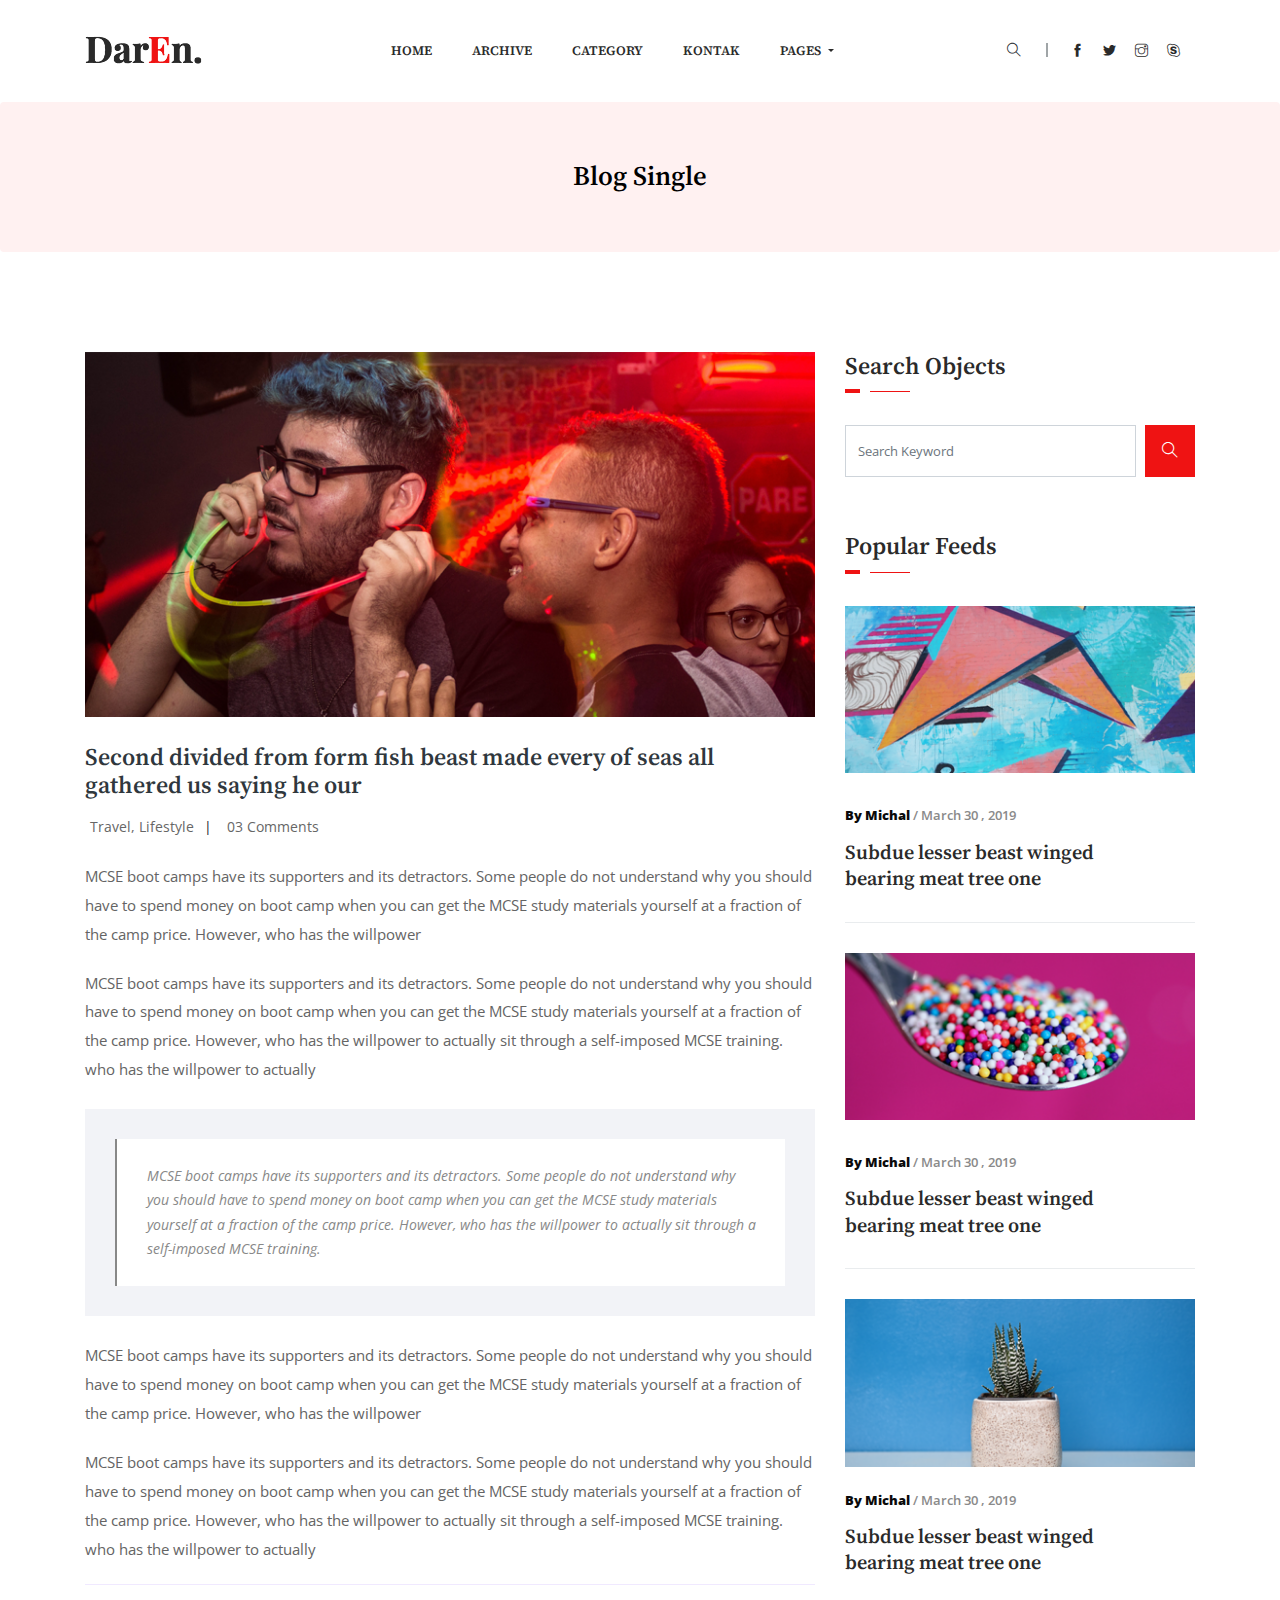
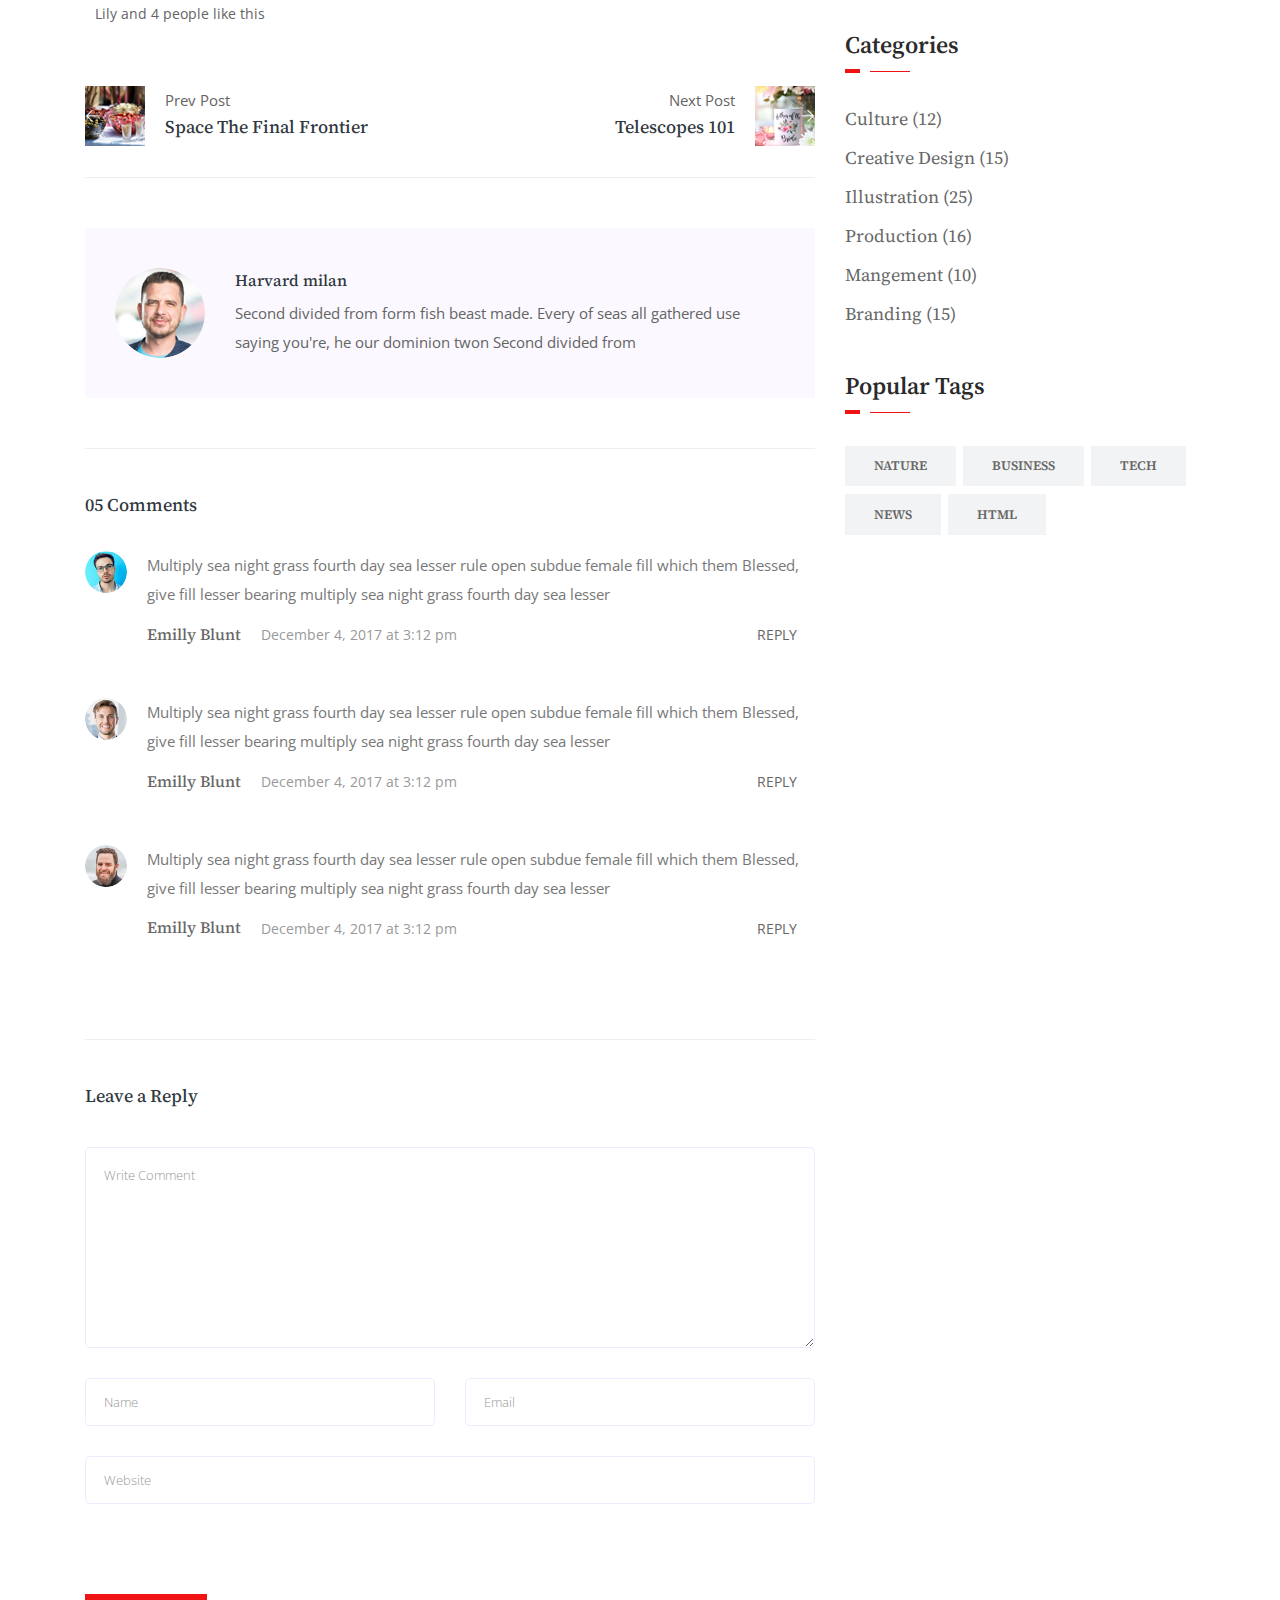
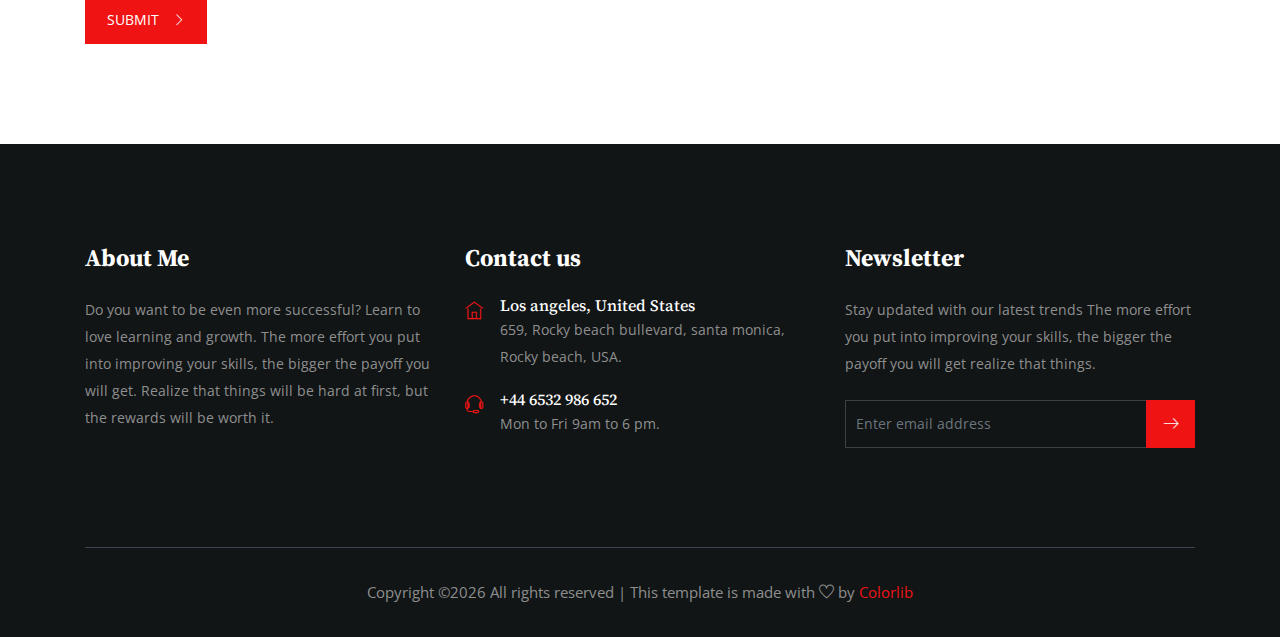
<file: single-blog.html>
<!doctype html>
<html lang="en">

<head>
   <!-- Required meta tags -->
   <meta charset="utf-8">
   <meta name="viewport" content="width=device-width, initial-scale=1, shrink-to-fit=no">
   <title>DarEn BLOG || BLOG</title>
   <link rel="icon" href="img/favicon.png">
   <!-- Bootstrap CSS -->
   <link rel="stylesheet" href="css/bootstrap.min.css">
   <!-- animate CSS -->
   <link rel="stylesheet" href="css/animate.css">
   <!-- owl carousel CSS -->
   <link rel="stylesheet" href="css/owl.carousel.min.css">
   <!-- themify CSS -->
   <link rel="stylesheet" href="css/themify-icons.css">
   <!-- flaticon CSS -->
   <link rel="stylesheet" href="css/liner_icon.css">
   <link rel="stylesheet" href="css/search.css">
   <!-- swiper CSS -->
   <link rel="stylesheet" href="css/slick.css">
   <!-- style CSS -->
   <link rel="stylesheet" href="css/style.css">
</head>

<body>
   <!--::header part start::-->
   <header class="main_menu">
      <div class="container">
         <div class="row align-items-center">
            <div class="col-lg-12">
               <nav class="navbar navbar-expand-lg navbar-light">
                  <a class="navbar-brand" href="index.html"> <img src="img/logo.png" alt="logo"> </a>
                  <button class="navbar-toggler" type="button" data-toggle="collapse"
                     data-target="#navbarSupportedContent" aria-controls="navbarSupportedContent" aria-expanded="false"
                     aria-label="Toggle navigation">
                     <span class="navbar-toggler-icon"></span>
                  </button>

                  <div class="collapse navbar-collapse main-menu-item justify-content-center"
                     id="navbarSupportedContent">
                     <ul class="navbar-nav">
                        <li class="nav-item active">
                           <a class="nav-link" href="index.html">Home</a>
                        </li>
                        <li class="nav-item">
                           <a class="nav-link" href="archive.html">Archive</a>
                        </li>
                        <li class="nav-item">
                           <a class="nav-link" href="category.html"> Category</a>
                        </li>
                        <li class="nav-item">
                           <a class="nav-link" href="contact.html">Kontak</a>
                        </li>
                        <li class="nav-item dropdown">
                           <a class="nav-link dropdown-toggle" href="#" id="navbarDropdown" role="button"
                              data-toggle="dropdown" aria-haspopup="true" aria-expanded="false">
                              Pages
                           </a>
                           <div class="dropdown-menu" aria-labelledby="navbarDropdown">
                              <a class="dropdown-item" href="single-blog.html">Single blog</a>
                              <a class="dropdown-item" href="elements.html">elements</a>
                           </div>
                        </li>
                     </ul>
                  </div>
                  <div class="header_social_icon d-none d-sm-block">
                     <ul>
                        <li>
                           <div id="wrap">
                              <form action="#" autocomplete="on">
                                 <input id="search" name="search" type="text" placeholder="Search here"><span
                                    class="ti-search"></span>
                              </form>
                           </div>
                        </li>
                        <li><a href="#" class="d-none d-lg-block"><i class="ti-facebook"></i></a></li>
                        <li><a href="#" class="d-none d-lg-block"> <i class="ti-twitter-alt"></i></a></li>
                        <li><a href="#" class="d-none d-lg-block"><i class="ti-instagram"></i></a></li>
                        <li><a href="#" class="d-none d-lg-block"><i class="ti-skype"></i></a></li>
                     </ul>
                  </div>
               </nav>
            </div>
         </div>
      </div>
   </header>
   <!-- Header part end-->

   <!-- breadcrumb start-->
   <section class="breadcrumb breadcrumb_bg">
      <div class="container">
         <div class="row">
            <div class="col-lg-12">
               <div class="breadcrumb_iner text-center">
                  <div class="breadcrumb_iner_item">
                     <h2>Blog Single</h2>
                  </div>
               </div>
            </div>
         </div>
      </div>
   </section>
   <!-- breadcrumb start-->
   <!--================Blog Area =================-->
   <section class="blog_area single-post-area all_post section_padding">
      <div class="container">
         <div class="row">
            <div class="col-lg-8 posts-list">
               <div class="single-post">
                  <div class="feature-img">
                     <img class="img-fluid" src="img/blog/single_blog_1.png" alt="">
                  </div>
                  <div class="blog_details">
                     <h2>Second divided from form fish beast made every of seas
                        all gathered us saying he our
                     </h2>
                     <ul class="blog-info-link mt-3 mb-4">
                        <li><a href="#"><i class="far fa-user"></i> Travel, Lifestyle</a></li>
                        <li><a href="#"><i class="far fa-comments"></i> 03 Comments</a></li>
                     </ul>
                     <p class="excert">
                        MCSE boot camps have its supporters and its detractors. Some people do not understand why you
                        should have to spend money on boot camp when you can get the MCSE study materials yourself at a
                        fraction of the camp price. However, who has the willpower
                     </p>
                     <p>
                        MCSE boot camps have its supporters and its detractors. Some people do not understand why you
                        should have to spend money on boot camp when you can get the MCSE study materials yourself at a
                        fraction of the camp price. However, who has the willpower to actually sit through a
                        self-imposed MCSE training. who has the willpower to actually
                     </p>
                     <div class="quote-wrapper">
                        <div class="quotes">
                           MCSE boot camps have its supporters and its detractors. Some people do not understand why you
                           should have to spend money on boot camp when you can get the MCSE study materials yourself at
                           a fraction of the camp price. However, who has the willpower to actually sit through a
                           self-imposed MCSE training.
                        </div>
                     </div>
                     <p>
                        MCSE boot camps have its supporters and its detractors. Some people do not understand why you
                        should have to spend money on boot camp when you can get the MCSE study materials yourself at a
                        fraction of the camp price. However, who has the willpower
                     </p>
                     <p>
                        MCSE boot camps have its supporters and its detractors. Some people do not understand why you
                        should have to spend money on boot camp when you can get the MCSE study materials yourself at a
                        fraction of the camp price. However, who has the willpower to actually sit through a
                        self-imposed MCSE training. who has the willpower to actually
                     </p>
                  </div>
               </div>
               <div class="navigation-top">
                  <div class="d-sm-flex justify-content-between text-center">
                     <p class="like-info"><span class="align-middle"><i class="far fa-heart"></i></span> Lily and 4
                        people like this</p>
                     <div class="col-sm-4 text-center my-2 my-sm-0">
                        <!-- <p class="comment-count"><span class="align-middle"><i class="far fa-comment"></i></span> 06 Comments</p> -->
                     </div>
                     <ul class="social-icons">
                        <li><a href="#"><i class="fab fa-facebook-f"></i></a></li>
                        <li><a href="#"><i class="fab fa-twitter"></i></a></li>
                        <li><a href="#"><i class="fab fa-dribbble"></i></a></li>
                        <li><a href="#"><i class="fab fa-behance"></i></a></li>
                     </ul>
                  </div>
                  <div class="navigation-area">
                     <div class="row">
                        <div
                           class="col-lg-6 col-md-6 col-12 nav-left flex-row d-flex justify-content-start align-items-center">
                           <div class="thumb">
                              <a href="#">
                                 <img class="img-fluid" src="img/post/preview.png" alt="">
                              </a>
                           </div>
                           <div class="arrow">
                              <a href="#">
                                 <span class="text-white ti-arrow-left"></span>
                              </a>
                           </div>
                           <div class="detials">
                              <p>Prev Post</p>
                              <a href="#">
                                 <h4>Space The Final Frontier</h4>
                              </a>
                           </div>
                        </div>
                        <div
                           class="col-lg-6 col-md-6 col-12 nav-right flex-row d-flex justify-content-end align-items-center">
                           <div class="detials">
                              <p>Next Post</p>
                              <a href="#">
                                 <h4>Telescopes 101</h4>
                              </a>
                           </div>
                           <div class="arrow">
                              <a href="#">
                                 <span class="text-white ti-arrow-right"></span>
                              </a>
                           </div>
                           <div class="thumb">
                              <a href="#">
                                 <img class="img-fluid" src="img/post/next.png" alt="">
                              </a>
                           </div>
                        </div>
                     </div>
                  </div>
               </div>
               <div class="blog-author">
                  <div class="media align-items-center">
                     <img src="img/blog/author.png" alt="">
                     <div class="media-body">
                        <a href="#">
                           <h4>Harvard milan</h4>
                        </a>
                        <p>Second divided from form fish beast made. Every of seas all gathered use saying you're, he
                           our dominion twon Second divided from</p>
                     </div>
                  </div>
               </div>
               <div class="comments-area">
                  <h4>05 Comments</h4>
                  <div class="comment-list">
                     <div class="single-comment justify-content-between d-flex">
                        <div class="user justify-content-between d-flex">
                           <div class="thumb">
                              <img src="img/comment/comment_1.png" alt="">
                           </div>
                           <div class="desc">
                              <p class="comment">
                                 Multiply sea night grass fourth day sea lesser rule open subdue female fill which them
                                 Blessed, give fill lesser bearing multiply sea night grass fourth day sea lesser
                              </p>
                              <div class="d-flex justify-content-between">
                                 <div class="d-flex align-items-center">
                                    <h5>
                                       <a href="#">Emilly Blunt</a>
                                    </h5>
                                    <p class="date">December 4, 2017 at 3:12 pm </p>
                                 </div>
                                 <div class="reply-btn">
                                    <a href="#" class="btn-reply text-uppercase">reply</a>
                                 </div>
                              </div>
                           </div>
                        </div>
                     </div>
                  </div>
                  <div class="comment-list">
                     <div class="single-comment justify-content-between d-flex">
                        <div class="user justify-content-between d-flex">
                           <div class="thumb">
                              <img src="img/comment/comment_2.png" alt="">
                           </div>
                           <div class="desc">
                              <p class="comment">
                                 Multiply sea night grass fourth day sea lesser rule open subdue female fill which them
                                 Blessed, give fill lesser bearing multiply sea night grass fourth day sea lesser
                              </p>
                              <div class="d-flex justify-content-between">
                                 <div class="d-flex align-items-center">
                                    <h5>
                                       <a href="#">Emilly Blunt</a>
                                    </h5>
                                    <p class="date">December 4, 2017 at 3:12 pm </p>
                                 </div>
                                 <div class="reply-btn">
                                    <a href="#" class="btn-reply text-uppercase">reply</a>
                                 </div>
                              </div>
                           </div>
                        </div>
                     </div>
                  </div>
                  <div class="comment-list">
                     <div class="single-comment justify-content-between d-flex">
                        <div class="user justify-content-between d-flex">
                           <div class="thumb">
                              <img src="img/comment/comment_3.png" alt="">
                           </div>
                           <div class="desc">
                              <p class="comment">
                                 Multiply sea night grass fourth day sea lesser rule open subdue female fill which them
                                 Blessed, give fill lesser bearing multiply sea night grass fourth day sea lesser
                              </p>
                              <div class="d-flex justify-content-between">
                                 <div class="d-flex align-items-center">
                                    <h5>
                                       <a href="#">Emilly Blunt</a>
                                    </h5>
                                    <p class="date">December 4, 2017 at 3:12 pm </p>
                                 </div>
                                 <div class="reply-btn">
                                    <a href="#" class="btn-reply text-uppercase">reply</a>
                                 </div>
                              </div>
                           </div>
                        </div>
                     </div>
                  </div>
               </div>
               <div class="comment-form">
                  <h4>Leave a Reply</h4>
                  <form class="form-contact comment_form" action="#" id="commentForm">
                     <div class="row">
                        <div class="col-12">
                           <div class="form-group">
                              <textarea class="form-control w-100" name="comment" id="comment" cols="30" rows="9"
                                 placeholder="Write Comment"></textarea>
                           </div>
                        </div>
                        <div class="col-sm-6">
                           <div class="form-group">
                              <input class="form-control" name="name" id="name" type="text" placeholder="Name">
                           </div>
                        </div>
                        <div class="col-sm-6">
                           <div class="form-group">
                              <input class="form-control" name="email" id="email" type="email" placeholder="Email">
                           </div>
                        </div>
                        <div class="col-12">
                           <div class="form-group">
                              <input class="form-control" name="website" id="website" type="text" placeholder="Website">
                           </div>
                        </div>
                     </div>
                     <div class="load_btn">
                        <a href="#" class="btn_1">SUBMIT <i class="ti-angle-right"></i></a>
                     </div>
                  </form>
               </div>
            </div>
            <div class="col-lg-4">
               <div class="sidebar_widget">
                  <div class="sidebar_tittle">
                     <h3>Search Objects</h3>
                  </div>
                  <form action="#">
                     <div class="form-group">
                        <div class="input-group mb-3">
                           <input type="text" class="form-control" placeholder='Search Keyword'
                              onfocus="this.placeholder = ''" onblur="this.placeholder = 'Search Keyword'">
                           <div class="input-group-append">
                              <button class="btn" type="button"><i class="ti-search"></i></button>
                           </div>
                        </div>
                     </div>
                  </form>
                  <div class="sidebar_tittle">
                     <h3>Popular Feeds</h3>
                  </div>
                  <div class="single_catagory_post post_2 single_border_bottom">
                     <div class="category_post_img">
                        <img src="img/sidebar/sidebar_1.png" alt="">
                     </div>
                     <div class="post_text_1 pr_30">
                        <p><span> By Michal</span> / March 30 , 2019</p>
                        <a href="single-blog.html">
                           <h3>Subdue lesser beast winged
                              bearing meat tree one</h3>
                        </a>
                     </div>
                  </div>
                  <div class="single_catagory_post post_2 single_border_bottom">
                     <div class="category_post_img">
                        <img src="img/sidebar/sidebar_2.png" alt="">
                     </div>
                     <div class="post_text_1 pr_30">
                        <p><span> By Michal</span> / March 30 , 2019</p>
                        <a href="single-blog.html">
                           <h3>Subdue lesser beast winged
                              bearing meat tree one</h3>
                        </a>
                     </div>
                  </div>
                  <div class="single_catagory_post post_2">
                     <div class="category_post_img">
                        <img src="img/sidebar/sidebar_3.png" alt="">
                     </div>
                     <div class="post_text_1 pr_30">
                        <p><span> By Michal</span> / March 30 , 2019</p>
                        <a href="single-blog.html">
                           <h3>Subdue lesser beast winged
                              bearing meat tree one</h3>
                        </a>
                     </div>
                  </div>
                  <div class="sidebar_tittle">
                     <h3>Categories</h3>
                  </div>
                  <div class="single_catagory_item category">
                     <ul class="list-unstyled">
                        <li><a href="single-blog.html">Culture (12)</a></li>
                        <li><a href="single-blog.html">Creative Design (15)</a></li>
                        <li><a href="single-blog.html">Illustration (25)</a></li>
                        <li><a href="single-blog.html">Production (16)</a></li>
                        <li><a href="single-blog.html">Mangement (10)</a></li>
                        <li><a href="single-blog.html">Branding (15)</a></li>
                     </ul>
                  </div>
                  <div class="sidebar_tittle">
                     <h3>Popular Tags</h3>
                  </div>
                  <div class="single_catagory_item tags">
                     <ul class="list-unstyled">
                        <li><a href="single-blog.html">Nature</a></li>
                        <li><a href="single-blog.html">business</a></li>
                        <li><a href="single-blog.html">tech</a></li>
                        <li><a href="single-blog.html">News</a></li>
                        <li><a href="single-blog.html">html</a></li>
                     </ul>
                  </div>
               </div>
            </div>
         </div>
      </div>
   </section>
   <!--================Blog Area end =================-->

   <!-- footer part start-->
   <footer class="footer-area">
      <div class="container">
         <div class="row">
            <div class="col-xl-4 col-sm-6">
               <div class="single-footer-widget footer_1">
                  <h4>About Me</h4>
                  <p>Do you want to be even more successful? Learn to love learning and growth.
                     The more effort you put into improving your skills, the bigger the payoff
                     you will get. Realize that things will be hard at first, but the rewards
                     will be worth it.</p>
               </div>
            </div>
            <div class="col-xl-4 col-sm-6">
               <div class="single-footer-widget footer_2">
                  <h4>Contact us</h4>
                  <div class="contact_info">
                     <span class="ti-home"></span>
                     <h5>Los angeles, United States</h5>
                     <p>659, Rocky beach bullevard, santa monica, Rocky beach, USA.</p>
                  </div>
                  <div class="contact_info">
                     <span class="ti-headphone-alt"></span>
                     <h5>+44 6532 986 652</h5>
                     <p>Mon to Fri 9am to 6 pm.</p>
                  </div>
               </div>
            </div>
            <div class="col-xl-4 col-sm-8">
               <div class="single-footer-widget footer_3">
                  <h4>Newsletter</h4>
                  <p>Stay updated with our latest trends The more effort you put into
                     improving your skills, the bigger the payoff you will get realize that things.</p>
                  <form action="#">
                     <div class="form-group">
                        <div class="input-group mb-3">
                           <input type="text" class="form-control" placeholder='Enter email address'
                              onfocus="this.placeholder = ''" onblur="this.placeholder = 'Enter email address'">
                           <div class="input-group-append">
                              <button class="btn" type="button"><span class="lnr lnr-arrow-right"></span></button>
                           </div>
                        </div>
                     </div>
                  </form>
               </div>
            </div>
         </div>
         <div class="row align-items-center">
            <div class="col-lg-12">
               <div class="copyright_part_text text-center">
                  <p class="footer-text m-0"><!-- Link back to Colorlib can't be removed. Template is licensed under CC BY 3.0. -->
Copyright &copy;<script>document.write(new Date().getFullYear());</script> All rights reserved | This template is made with <i class="ti-heart" aria-hidden="true"></i> by <a href="https://colorlib.com" target="_blank">Colorlib</a>
<!-- Link back to Colorlib can't be removed. Template is licensed under CC BY 3.0. --></p>
               </div>
            </div>
         </div>
      </div>
   </footer>
   <!-- footer part end-->

   <!-- jquery plugins here-->
   <!-- jquery -->
   <script src="js/jquery-1.12.1.min.js"></script>
   <!-- popper js -->
   <script src="js/popper.min.js"></script>
   <!-- bootstrap js -->
   <script src="js/bootstrap.min.js"></script>
   <!-- custom js -->
   <script src="js/custom.js"></script>
</body>

</html>
</file>
<file: css/themify-icons.css>
@font-face {
	font-family: 'themify';
	src:url('../fonts/themify.eot?-fvbane');
	src:url('../fonts/themify.eot?#iefix-fvbane') format('embedded-opentype'),
		url('../fonts/themify.woff?-fvbane') format('woff'),
		url('../fonts/themify.ttf?-fvbane') format('truetype'),
		url('../fonts/themify.svg?-fvbane#themify') format('svg');
	font-weight: normal;
	font-style: normal;
}

[class^="ti-"], [class*=" ti-"] {
	font-family: 'themify';
	speak: none;
	font-style: normal;
	font-weight: normal;
	font-variant: normal;
	text-transform: none;
	line-height: 1;

	/* Better Font Rendering =========== */
	-webkit-font-smoothing: antialiased;
	-moz-osx-font-smoothing: grayscale;
}

.ti-wand:before {
	content: "\e600";
}
.ti-volume:before {
	content: "\e601";
}
.ti-user:before {
	content: "\e602";
}
.ti-unlock:before {
	content: "\e603";
}
.ti-unlink:before {
	content: "\e604";
}
.ti-trash:before {
	content: "\e605";
}
.ti-thought:before {
	content: "\e606";
}
.ti-target:before {
	content: "\e607";
}
.ti-tag:before {
	content: "\e608";
}
.ti-tablet:before {
	content: "\e609";
}
.ti-star:before {
	content: "\e60a";
}
.ti-spray:before {
	content: "\e60b";
}
.ti-signal:before {
	content: "\e60c";
}
.ti-shopping-cart:before {
	content: "\e60d";
}
.ti-shopping-cart-full:before {
	content: "\e60e";
}
.ti-settings:before {
	content: "\e60f";
}
.ti-search:before {
	content: "\e610";
}
.ti-zoom-in:before {
	content: "\e611";
}
.ti-zoom-out:before {
	content: "\e612";
}
.ti-cut:before {
	content: "\e613";
}
.ti-ruler:before {
	content: "\e614";
}
.ti-ruler-pencil:before {
	content: "\e615";
}
.ti-ruler-alt:before {
	content: "\e616";
}
.ti-bookmark:before {
	content: "\e617";
}
.ti-bookmark-alt:before {
	content: "\e618";
}
.ti-reload:before {
	content: "\e619";
}
.ti-plus:before {
	content: "\e61a";
}
.ti-pin:before {
	content: "\e61b";
}
.ti-pencil:before {
	content: "\e61c";
}
.ti-pencil-alt:before {
	content: "\e61d";
}
.ti-paint-roller:before {
	content: "\e61e";
}
.ti-paint-bucket:before {
	content: "\e61f";
}
.ti-na:before {
	content: "\e620";
}
.ti-mobile:before {
	content: "\e621";
}
.ti-minus:before {
	content: "\e622";
}
.ti-medall:before {
	content: "\e623";
}
.ti-medall-alt:before {
	content: "\e624";
}
.ti-marker:before {
	content: "\e625";
}
.ti-marker-alt:before {
	content: "\e626";
}
.ti-arrow-up:before {
	content: "\e627";
}
.ti-arrow-right:before {
	content: "\e628";
}
.ti-arrow-left:before {
	content: "\e629";
}
.ti-arrow-down:before {
	content: "\e62a";
}
.ti-lock:before {
	content: "\e62b";
}
.ti-location-arrow:before {
	content: "\e62c";
}
.ti-link:before {
	content: "\e62d";
}
.ti-layout:before {
	content: "\e62e";
}
.ti-layers:before {
	content: "\e62f";
}
.ti-layers-alt:before {
	content: "\e630";
}
.ti-key:before {
	content: "\e631";
}
.ti-import:before {
	content: "\e632";
}
.ti-image:before {
	content: "\e633";
}
.ti-heart:before {
	content: "\e634";
}
.ti-heart-broken:before {
	content: "\e635";
}
.ti-hand-stop:before {
	content: "\e636";
}
.ti-hand-open:before {
	content: "\e637";
}
.ti-hand-drag:before {
	content: "\e638";
}
.ti-folder:before {
	content: "\e639";
}
.ti-flag:before {
	content: "\e63a";
}
.ti-flag-alt:before {
	content: "\e63b";
}
.ti-flag-alt-2:before {
	content: "\e63c";
}
.ti-eye:before {
	content: "\e63d";
}
.ti-export:before {
	content: "\e63e";
}
.ti-exchange-vertical:before {
	content: "\e63f";
}
.ti-desktop:before {
	content: "\e640";
}
.ti-cup:before {
	content: "\e641";
}
.ti-crown:before {
	content: "\e642";
}
.ti-comments:before {
	content: "\e643";
}
.ti-comment:before {
	content: "\e644";
}
.ti-comment-alt:before {
	content: "\e645";
}
.ti-close:before {
	content: "\e646";
}
.ti-clip:before {
	content: "\e647";
}
.ti-angle-up:before {
	content: "\e648";
}
.ti-angle-right:before {
	content: "\e649";
}
.ti-angle-left:before {
	content: "\e64a";
}
.ti-angle-down:before {
	content: "\e64b";
}
.ti-check:before {
	content: "\e64c";
}
.ti-check-box:before {
	content: "\e64d";
}
.ti-camera:before {
	content: "\e64e";
}
.ti-announcement:before {
	content: "\e64f";
}
.ti-brush:before {
	content: "\e650";
}
.ti-briefcase:before {
	content: "\e651";
}
.ti-bolt:before {
	content: "\e652";
}
.ti-bolt-alt:before {
	content: "\e653";
}
.ti-blackboard:before {
	content: "\e654";
}
.ti-bag:before {
	content: "\e655";
}
.ti-move:before {
	content: "\e656";
}
.ti-arrows-vertical:before {
	content: "\e657";
}
.ti-arrows-horizontal:before {
	content: "\e658";
}
.ti-fullscreen:before {
	content: "\e659";
}
.ti-arrow-top-right:before {
	content: "\e65a";
}
.ti-arrow-top-left:before {
	content: "\e65b";
}
.ti-arrow-circle-up:before {
	content: "\e65c";
}
.ti-arrow-circle-right:before {
	content: "\e65d";
}
.ti-arrow-circle-left:before {
	content: "\e65e";
}
.ti-arrow-circle-down:before {
	content: "\e65f";
}
.ti-angle-double-up:before {
	content: "\e660";
}
.ti-angle-double-right:before {
	content: "\e661";
}
.ti-angle-double-left:before {
	content: "\e662";
}
.ti-angle-double-down:before {
	content: "\e663";
}
.ti-zip:before {
	content: "\e664";
}
.ti-world:before {
	content: "\e665";
}
.ti-wheelchair:before {
	content: "\e666";
}
.ti-view-list:before {
	content: "\e667";
}
.ti-view-list-alt:before {
	content: "\e668";
}
.ti-view-grid:before {
	content: "\e669";
}
.ti-uppercase:before {
	content: "\e66a";
}
.ti-upload:before {
	content: "\e66b";
}
.ti-underline:before {
	content: "\e66c";
}
.ti-truck:before {
	content: "\e66d";
}
.ti-timer:before {
	content: "\e66e";
}
.ti-ticket:before {
	content: "\e66f";
}
.ti-thumb-up:before {
	content: "\e670";
}
.ti-thumb-down:before {
	content: "\e671";
}
.ti-text:before {
	content: "\e672";
}
.ti-stats-up:before {
	content: "\e673";
}
.ti-stats-down:before {
	content: "\e674";
}
.ti-split-v:before {
	content: "\e675";
}
.ti-split-h:before {
	content: "\e676";
}
.ti-smallcap:before {
	content: "\e677";
}
.ti-shine:before {
	content: "\e678";
}
.ti-shift-right:before {
	content: "\e679";
}
.ti-shift-left:before {
	content: "\e67a";
}
.ti-shield:before {
	content: "\e67b";
}
.ti-notepad:before {
	content: "\e67c";
}
.ti-server:before {
	content: "\e67d";
}
.ti-quote-right:before {
	content: "\e67e";
}
.ti-quote-left:before {
	content: "\e67f";
}
.ti-pulse:before {
	content: "\e680";
}
.ti-printer:before {
	content: "\e681";
}
.ti-power-off:before {
	content: "\e682";
}
.ti-plug:before {
	content: "\e683";
}
.ti-pie-chart:before {
	content: "\e684";
}
.ti-paragraph:before {
	content: "\e685";
}
.ti-panel:before {
	content: "\e686";
}
.ti-package:before {
	content: "\e687";
}
.ti-music:before {
	content: "\e688";
}
.ti-music-alt:before {
	content: "\e689";
}
.ti-mouse:before {
	content: "\e68a";
}
.ti-mouse-alt:before {
	content: "\e68b";
}
.ti-money:before {
	content: "\e68c";
}
.ti-microphone:before {
	content: "\e68d";
}
.ti-menu:before {
	content: "\e68e";
}
.ti-menu-alt:before {
	content: "\e68f";
}
.ti-map:before {
	content: "\e690";
}
.ti-map-alt:before {
	content: "\e691";
}
.ti-loop:before {
	content: "\e692";
}
.ti-location-pin:before {
	content: "\e693";
}
.ti-list:before {
	content: "\e694";
}
.ti-light-bulb:before {
	content: "\e695";
}
.ti-Italic:before {
	content: "\e696";
}
.ti-info:before {
	content: "\e697";
}
.ti-infinite:before {
	content: "\e698";
}
.ti-id-badge:before {
	content: "\e699";
}
.ti-hummer:before {
	content: "\e69a";
}
.ti-home:before {
	content: "\e69b";
}
.ti-help:before {
	content: "\e69c";
}
.ti-headphone:before {
	content: "\e69d";
}
.ti-harddrives:before {
	content: "\e69e";
}
.ti-harddrive:before {
	content: "\e69f";
}
.ti-gift:before {
	content: "\e6a0";
}
.ti-game:before {
	content: "\e6a1";
}
.ti-filter:before {
	content: "\e6a2";
}
.ti-files:before {
	content: "\e6a3";
}
.ti-file:before {
	content: "\e6a4";
}
.ti-eraser:before {
	content: "\e6a5";
}
.ti-envelope:before {
	content: "\e6a6";
}
.ti-download:before {
	content: "\e6a7";
}
.ti-direction:before {
	content: "\e6a8";
}
.ti-direction-alt:before {
	content: "\e6a9";
}
.ti-dashboard:before {
	content: "\e6aa";
}
.ti-control-stop:before {
	content: "\e6ab";
}
.ti-control-shuffle:before {
	content: "\e6ac";
}
.ti-control-play:before {
	content: "\e6ad";
}
.ti-control-pause:before {
	content: "\e6ae";
}
.ti-control-forward:before {
	content: "\e6af";
}
.ti-control-backward:before {
	content: "\e6b0";
}
.ti-cloud:before {
	content: "\e6b1";
}
.ti-cloud-up:before {
	content: "\e6b2";
}
.ti-cloud-down:before {
	content: "\e6b3";
}
.ti-clipboard:before {
	content: "\e6b4";
}
.ti-car:before {
	content: "\e6b5";
}
.ti-calendar:before {
	content: "\e6b6";
}
.ti-book:before {
	content: "\e6b7";
}
.ti-bell:before {
	content: "\e6b8";
}
.ti-basketball:before {
	content: "\e6b9";
}
.ti-bar-chart:before {
	content: "\e6ba";
}
.ti-bar-chart-alt:before {
	content: "\e6bb";
}
.ti-back-right:before {
	content: "\e6bc";
}
.ti-back-left:before {
	content: "\e6bd";
}
.ti-arrows-corner:before {
	content: "\e6be";
}
.ti-archive:before {
	content: "\e6bf";
}
.ti-anchor:before {
	content: "\e6c0";
}
.ti-align-right:before {
	content: "\e6c1";
}
.ti-align-left:before {
	content: "\e6c2";
}
.ti-align-justify:before {
	content: "\e6c3";
}
.ti-align-center:before {
	content: "\e6c4";
}
.ti-alert:before {
	content: "\e6c5";
}
.ti-alarm-clock:before {
	content: "\e6c6";
}
.ti-agenda:before {
	content: "\e6c7";
}
.ti-write:before {
	content: "\e6c8";
}
.ti-window:before {
	content: "\e6c9";
}
.ti-widgetized:before {
	content: "\e6ca";
}
.ti-widget:before {
	content: "\e6cb";
}
.ti-widget-alt:before {
	content: "\e6cc";
}
.ti-wallet:before {
	content: "\e6cd";
}
.ti-video-clapper:before {
	content: "\e6ce";
}
.ti-video-camera:before {
	content: "\e6cf";
}
.ti-vector:before {
	content: "\e6d0";
}
.ti-themify-logo:before {
	content: "\e6d1";
}
.ti-themify-favicon:before {
	content: "\e6d2";
}
.ti-themify-favicon-alt:before {
	content: "\e6d3";
}
.ti-support:before {
	content: "\e6d4";
}
.ti-stamp:before {
	content: "\e6d5";
}
.ti-split-v-alt:before {
	content: "\e6d6";
}
.ti-slice:before {
	content: "\e6d7";
}
.ti-shortcode:before {
	content: "\e6d8";
}
.ti-shift-right-alt:before {
	content: "\e6d9";
}
.ti-shift-left-alt:before {
	content: "\e6da";
}
.ti-ruler-alt-2:before {
	content: "\e6db";
}
.ti-receipt:before {
	content: "\e6dc";
}
.ti-pin2:before {
	content: "\e6dd";
}
.ti-pin-alt:before {
	content: "\e6de";
}
.ti-pencil-alt2:before {
	content: "\e6df";
}
.ti-palette:before {
	content: "\e6e0";
}
.ti-more:before {
	content: "\e6e1";
}
.ti-more-alt:before {
	content: "\e6e2";
}
.ti-microphone-alt:before {
	content: "\e6e3";
}
.ti-magnet:before {
	content: "\e6e4";
}
.ti-line-double:before {
	content: "\e6e5";
}
.ti-line-dotted:before {
	content: "\e6e6";
}
.ti-line-dashed:before {
	content: "\e6e7";
}
.ti-layout-width-full:before {
	content: "\e6e8";
}
.ti-layout-width-default:before {
	content: "\e6e9";
}
.ti-layout-width-default-alt:before {
	content: "\e6ea";
}
.ti-layout-tab:before {
	content: "\e6eb";
}
.ti-layout-tab-window:before {
	content: "\e6ec";
}
.ti-layout-tab-v:before {
	content: "\e6ed";
}
.ti-layout-tab-min:before {
	content: "\e6ee";
}
.ti-layout-slider:before {
	content: "\e6ef";
}
.ti-layout-slider-alt:before {
	content: "\e6f0";
}
.ti-layout-sidebar-right:before {
	content: "\e6f1";
}
.ti-layout-sidebar-none:before {
	content: "\e6f2";
}
.ti-layout-sidebar-left:before {
	content: "\e6f3";
}
.ti-layout-placeholder:before {
	content: "\e6f4";
}
.ti-layout-menu:before {
	content: "\e6f5";
}
.ti-layout-menu-v:before {
	content: "\e6f6";
}
.ti-layout-menu-separated:before {
	content: "\e6f7";
}
.ti-layout-menu-full:before {
	content: "\e6f8";
}
.ti-layout-media-right-alt:before {
	content: "\e6f9";
}
.ti-layout-media-right:before {
	content: "\e6fa";
}
.ti-layout-media-overlay:before {
	content: "\e6fb";
}
.ti-layout-media-overlay-alt:before {
	content: "\e6fc";
}
.ti-layout-media-overlay-alt-2:before {
	content: "\e6fd";
}
.ti-layout-media-left-alt:before {
	content: "\e6fe";
}
.ti-layout-media-left:before {
	content: "\e6ff";
}
.ti-layout-media-center-alt:before {
	content: "\e700";
}
.ti-layout-media-center:before {
	content: "\e701";
}
.ti-layout-list-thumb:before {
	content: "\e702";
}
.ti-layout-list-thumb-alt:before {
	content: "\e703";
}
.ti-layout-list-post:before {
	content: "\e704";
}
.ti-layout-list-large-image:before {
	content: "\e705";
}
.ti-layout-line-solid:before {
	content: "\e706";
}
.ti-layout-grid4:before {
	content: "\e707";
}
.ti-layout-grid3:before {
	content: "\e708";
}
.ti-layout-grid2:before {
	content: "\e709";
}
.ti-layout-grid2-thumb:before {
	content: "\e70a";
}
.ti-layout-cta-right:before {
	content: "\e70b";
}
.ti-layout-cta-left:before {
	content: "\e70c";
}
.ti-layout-cta-center:before {
	content: "\e70d";
}
.ti-layout-cta-btn-right:before {
	content: "\e70e";
}
.ti-layout-cta-btn-left:before {
	content: "\e70f";
}
.ti-layout-column4:before {
	content: "\e710";
}
.ti-layout-column3:before {
	content: "\e711";
}
.ti-layout-column2:before {
	content: "\e712";
}
.ti-layout-accordion-separated:before {
	content: "\e713";
}
.ti-layout-accordion-merged:before {
	content: "\e714";
}
.ti-layout-accordion-list:before {
	content: "\e715";
}
.ti-ink-pen:before {
	content: "\e716";
}
.ti-info-alt:before {
	content: "\e717";
}
.ti-help-alt:before {
	content: "\e718";
}
.ti-headphone-alt:before {
	content: "\e719";
}
.ti-hand-point-up:before {
	content: "\e71a";
}
.ti-hand-point-right:before {
	content: "\e71b";
}
.ti-hand-point-left:before {
	content: "\e71c";
}
.ti-hand-point-down:before {
	content: "\e71d";
}
.ti-gallery:before {
	content: "\e71e";
}
.ti-face-smile:before {
	content: "\e71f";
}
.ti-face-sad:before {
	content: "\e720";
}
.ti-credit-card:before {
	content: "\e721";
}
.ti-control-skip-forward:before {
	content: "\e722";
}
.ti-control-skip-backward:before {
	content: "\e723";
}
.ti-control-record:before {
	content: "\e724";
}
.ti-control-eject:before {
	content: "\e725";
}
.ti-comments-smiley:before {
	content: "\e726";
}
.ti-brush-alt:before {
	content: "\e727";
}
.ti-youtube:before {
	content: "\e728";
}
.ti-vimeo:before {
	content: "\e729";
}
.ti-twitter:before {
	content: "\e72a";
}
.ti-time:before {
	content: "\e72b";
}
.ti-tumblr:before {
	content: "\e72c";
}
.ti-skype:before {
	content: "\e72d";
}
.ti-share:before {
	content: "\e72e";
}
.ti-share-alt:before {
	content: "\e72f";
}
.ti-rocket:before {
	content: "\e730";
}
.ti-pinterest:before {
	content: "\e731";
}
.ti-new-window:before {
	content: "\e732";
}
.ti-microsoft:before {
	content: "\e733";
}
.ti-list-ol:before {
	content: "\e734";
}
.ti-linkedin:before {
	content: "\e735";
}
.ti-layout-sidebar-2:before {
	content: "\e736";
}
.ti-layout-grid4-alt:before {
	content: "\e737";
}
.ti-layout-grid3-alt:before {
	content: "\e738";
}
.ti-layout-grid2-alt:before {
	content: "\e739";
}
.ti-layout-column4-alt:before {
	content: "\e73a";
}
.ti-layout-column3-alt:before {
	content: "\e73b";
}
.ti-layout-column2-alt:before {
	content: "\e73c";
}
.ti-instagram:before {
	content: "\e73d";
}
.ti-google:before {
	content: "\e73e";
}
.ti-github:before {
	content: "\e73f";
}
.ti-flickr:before {
	content: "\e740";
}
.ti-facebook:before {
	content: "\e741";
}
.ti-dropbox:before {
	content: "\e742";
}
.ti-dribbble:before {
	content: "\e743";
}
.ti-apple:before {
	content: "\e744";
}
.ti-android:before {
	content: "\e745";
}
.ti-save:before {
	content: "\e746";
}
.ti-save-alt:before {
	content: "\e747";
}
.ti-yahoo:before {
	content: "\e748";
}
.ti-wordpress:before {
	content: "\e749";
}
.ti-vimeo-alt:before {
	content: "\e74a";
}
.ti-twitter-alt:before {
	content: "\e74b";
}
.ti-tumblr-alt:before {
	content: "\e74c";
}
.ti-trello:before {
	content: "\e74d";
}
.ti-stack-overflow:before {
	content: "\e74e";
}
.ti-soundcloud:before {
	content: "\e74f";
}
.ti-sharethis:before {
	content: "\e750";
}
.ti-sharethis-alt:before {
	content: "\e751";
}
.ti-reddit:before {
	content: "\e752";
}
.ti-pinterest-alt:before {
	content: "\e753";
}
.ti-microsoft-alt:before {
	content: "\e754";
}
.ti-linux:before {
	content: "\e755";
}
.ti-jsfiddle:before {
	content: "\e756";
}
.ti-joomla:before {
	content: "\e757";
}
.ti-html5:before {
	content: "\e758";
}
.ti-flickr-alt:before {
	content: "\e759";
}
.ti-email:before {
	content: "\e75a";
}
.ti-drupal:before {
	content: "\e75b";
}
.ti-dropbox-alt:before {
	content: "\e75c";
}
.ti-css3:before {
	content: "\e75d";
}
.ti-rss:before {
	content: "\e75e";
}
.ti-rss-alt:before {
	content: "\e75f";
}
</file>
<file: css/liner_icon.css>
@font-face {
	font-family: 'Linearicons-Free';
	src:url('../fonts/Linearicons-Free.eot?w118d');
	src:url('../fonts/Linearicons-Free.eot?#iefixw118d') format('embedded-opentype'),
		url('../fonts/Linearicons-Free.woff2?w118d') format('woff2'),
		url('../fonts/Linearicons-Free.woff?w118d') format('woff'),
		url('../fonts/Linearicons-Free.ttf?w118d') format('truetype'),
		url('../fonts/Linearicons-Free.svg?w118d#Linearicons-Free') format('svg');
	font-weight: normal;
	font-style: normal;
}

.lnr {
	font-family: 'Linearicons-Free';
	speak: none;
	font-style: normal;
	font-weight: normal;
	font-variant: normal;
	text-transform: none;
	line-height: 1;

	/* Better Font Rendering =========== */
	-webkit-font-smoothing: antialiased;
	-moz-osx-font-smoothing: grayscale;
}

.lnr-home:before {
	content: "\e800";
}
.lnr-apartment:before {
	content: "\e801";
}
.lnr-pencil:before {
	content: "\e802";
}
.lnr-magic-wand:before {
	content: "\e803";
}
.lnr-drop:before {
	content: "\e804";
}
.lnr-lighter:before {
	content: "\e805";
}
.lnr-poop:before {
	content: "\e806";
}
.lnr-sun:before {
	content: "\e807";
}
.lnr-moon:before {
	content: "\e808";
}
.lnr-cloud:before {
	content: "\e809";
}
.lnr-cloud-upload:before {
	content: "\e80a";
}
.lnr-cloud-download:before {
	content: "\e80b";
}
.lnr-cloud-sync:before {
	content: "\e80c";
}
.lnr-cloud-check:before {
	content: "\e80d";
}
.lnr-database:before {
	content: "\e80e";
}
.lnr-lock:before {
	content: "\e80f";
}
.lnr-cog:before {
	content: "\e810";
}
.lnr-trash:before {
	content: "\e811";
}
.lnr-dice:before {
	content: "\e812";
}
.lnr-heart:before {
	content: "\e813";
}
.lnr-star:before {
	content: "\e814";
}
.lnr-star-half:before {
	content: "\e815";
}
.lnr-star-empty:before {
	content: "\e816";
}
.lnr-flag:before {
	content: "\e817";
}
.lnr-envelope:before {
	content: "\e818";
}
.lnr-paperclip:before {
	content: "\e819";
}
.lnr-inbox:before {
	content: "\e81a";
}
.lnr-eye:before {
	content: "\e81b";
}
.lnr-printer:before {
	content: "\e81c";
}
.lnr-file-empty:before {
	content: "\e81d";
}
.lnr-file-add:before {
	content: "\e81e";
}
.lnr-enter:before {
	content: "\e81f";
}
.lnr-exit:before {
	content: "\e820";
}
.lnr-graduation-hat:before {
	content: "\e821";
}
.lnr-license:before {
	content: "\e822";
}
.lnr-music-note:before {
	content: "\e823";
}
.lnr-film-play:before {
	content: "\e824";
}
.lnr-camera-video:before {
	content: "\e825";
}
.lnr-camera:before {
	content: "\e826";
}
.lnr-picture:before {
	content: "\e827";
}
.lnr-book:before {
	content: "\e828";
}
.lnr-bookmark:before {
	content: "\e829";
}
.lnr-user:before {
	content: "\e82a";
}
.lnr-users:before {
	content: "\e82b";
}
.lnr-shirt:before {
	content: "\e82c";
}
.lnr-store:before {
	content: "\e82d";
}
.lnr-cart:before {
	content: "\e82e";
}
.lnr-tag:before {
	content: "\e82f";
}
.lnr-phone-handset:before {
	content: "\e830";
}
.lnr-phone:before {
	content: "\e831";
}
.lnr-pushpin:before {
	content: "\e832";
}
.lnr-map-marker:before {
	content: "\e833";
}
.lnr-map:before {
	content: "\e834";
}
.lnr-location:before {
	content: "\e835";
}
.lnr-calendar-full:before {
	content: "\e836";
}
.lnr-keyboard:before {
	content: "\e837";
}
.lnr-spell-check:before {
	content: "\e838";
}
.lnr-screen:before {
	content: "\e839";
}
.lnr-smartphone:before {
	content: "\e83a";
}
.lnr-tablet:before {
	content: "\e83b";
}
.lnr-laptop:before {
	content: "\e83c";
}
.lnr-laptop-phone:before {
	content: "\e83d";
}
.lnr-power-switch:before {
	content: "\e83e";
}
.lnr-bubble:before {
	content: "\e83f";
}
.lnr-heart-pulse:before {
	content: "\e840";
}
.lnr-construction:before {
	content: "\e841";
}
.lnr-pie-chart:before {
	content: "\e842";
}
.lnr-chart-bars:before {
	content: "\e843";
}
.lnr-gift:before {
	content: "\e844";
}
.lnr-diamond:before {
	content: "\e845";
}
.lnr-linearicons:before {
	content: "\e846";
}
.lnr-dinner:before {
	content: "\e847";
}
.lnr-coffee-cup:before {
	content: "\e848";
}
.lnr-leaf:before {
	content: "\e849";
}
.lnr-paw:before {
	content: "\e84a";
}
.lnr-rocket:before {
	content: "\e84b";
}
.lnr-briefcase:before {
	content: "\e84c";
}
.lnr-bus:before {
	content: "\e84d";
}
.lnr-car:before {
	content: "\e84e";
}
.lnr-train:before {
	content: "\e84f";
}
.lnr-bicycle:before {
	content: "\e850";
}
.lnr-wheelchair:before {
	content: "\e851";
}
.lnr-select:before {
	content: "\e852";
}
.lnr-earth:before {
	content: "\e853";
}
.lnr-smile:before {
	content: "\e854";
}
.lnr-sad:before {
	content: "\e855";
}
.lnr-neutral:before {
	content: "\e856";
}
.lnr-mustache:before {
	content: "\e857";
}
.lnr-alarm:before {
	content: "\e858";
}
.lnr-bullhorn:before {
	content: "\e859";
}
.lnr-volume-high:before {
	content: "\e85a";
}
.lnr-volume-medium:before {
	content: "\e85b";
}
.lnr-volume-low:before {
	content: "\e85c";
}
.lnr-volume:before {
	content: "\e85d";
}
.lnr-mic:before {
	content: "\e85e";
}
.lnr-hourglass:before {
	content: "\e85f";
}
.lnr-undo:before {
	content: "\e860";
}
.lnr-redo:before {
	content: "\e861";
}
.lnr-sync:before {
	content: "\e862";
}
.lnr-history:before {
	content: "\e863";
}
.lnr-clock:before {
	content: "\e864";
}
.lnr-download:before {
	content: "\e865";
}
.lnr-upload:before {
	content: "\e866";
}
.lnr-enter-down:before {
	content: "\e867";
}
.lnr-exit-up:before {
	content: "\e868";
}
.lnr-bug:before {
	content: "\e869";
}
.lnr-code:before {
	content: "\e86a";
}
.lnr-link:before {
	content: "\e86b";
}
.lnr-unlink:before {
	content: "\e86c";
}
.lnr-thumbs-up:before {
	content: "\e86d";
}
.lnr-thumbs-down:before {
	content: "\e86e";
}
.lnr-magnifier:before {
	content: "\e86f";
}
.lnr-cross:before {
	content: "\e870";
}
.lnr-menu:before {
	content: "\e871";
}
.lnr-list:before {
	content: "\e872";
}
.lnr-chevron-up:before {
	content: "\e873";
}
.lnr-chevron-down:before {
	content: "\e874";
}
.lnr-chevron-left:before {
	content: "\e875";
}
.lnr-chevron-right:before {
	content: "\e876";
}
.lnr-arrow-up:before {
	content: "\e877";
}
.lnr-arrow-down:before {
	content: "\e878";
}
.lnr-arrow-left:before {
	content: "\e879";
}
.lnr-arrow-right:before {
	content: "\e87a";
}
.lnr-move:before {
	content: "\e87b";
}
.lnr-warning:before {
	content: "\e87c";
}
.lnr-question-circle:before {
	content: "\e87d";
}
.lnr-menu-circle:before {
	content: "\e87e";
}
.lnr-checkmark-circle:before {
	content: "\e87f";
}
.lnr-cross-circle:before {
	content: "\e880";
}
.lnr-plus-circle:before {
	content: "\e881";
}
.lnr-circle-minus:before {
	content: "\e882";
}
.lnr-arrow-up-circle:before {
	content: "\e883";
}
.lnr-arrow-down-circle:before {
	content: "\e884";
}
.lnr-arrow-left-circle:before {
	content: "\e885";
}
.lnr-arrow-right-circle:before {
	content: "\e886";
}
.lnr-chevron-up-circle:before {
	content: "\e887";
}
.lnr-chevron-down-circle:before {
	content: "\e888";
}
.lnr-chevron-left-circle:before {
	content: "\e889";
}
.lnr-chevron-right-circle:before {
	content: "\e88a";
}
.lnr-crop:before {
	content: "\e88b";
}
.lnr-frame-expand:before {
	content: "\e88c";
}
.lnr-frame-contract:before {
	content: "\e88d";
}
.lnr-layers:before {
	content: "\e88e";
}
.lnr-funnel:before {
	content: "\e88f";
}
.lnr-text-format:before {
	content: "\e890";
}
.lnr-text-format-remove:before {
	content: "\e891";
}
.lnr-text-size:before {
	content: "\e892";
}
.lnr-bold:before {
	content: "\e893";
}
.lnr-italic:before {
	content: "\e894";
}
.lnr-underline:before {
	content: "\e895";
}
.lnr-strikethrough:before {
	content: "\e896";
}
.lnr-highlight:before {
	content: "\e897";
}
.lnr-text-align-left:before {
	content: "\e898";
}
.lnr-text-align-center:before {
	content: "\e899";
}
.lnr-text-align-right:before {
	content: "\e89a";
}
.lnr-text-align-justify:before {
	content: "\e89b";
}
.lnr-line-spacing:before {
	content: "\e89c";
}
.lnr-indent-increase:before {
	content: "\e89d";
}
.lnr-indent-decrease:before {
	content: "\e89e";
}
.lnr-pilcrow:before {
	content: "\e89f";
}
.lnr-direction-ltr:before {
	content: "\e8a0";
}
.lnr-direction-rtl:before {
	content: "\e8a1";
}
.lnr-page-break:before {
	content: "\e8a2";
}
.lnr-sort-alpha-asc:before {
	content: "\e8a3";
}
.lnr-sort-amount-asc:before {
	content: "\e8a4";
}
.lnr-hand:before {
	content: "\e8a5";
}
.lnr-pointer-up:before {
	content: "\e8a6";
}
.lnr-pointer-right:before {
	content: "\e8a7";
}
.lnr-pointer-down:before {
	content: "\e8a8";
}
.lnr-pointer-left:before {
	content: "\e8a9";
}
</file>
<file: css/search.css>
.search-container {
  overflow: hidden;
  float: right;
  height: 38px;
  width: 38px;
  -moz-transition: all 0.35s;
  -webkit-transition: all 0.35s;
  border-radius: 50px;
  border: 1px solid transparent;
  background-color: #fff;
}
.search-container {
  /* position: absolute;
  right: 0;
  top: 20px;
  box-shadow: 3.536px 3.536px 10px 0px rgba(0, 0, 0, 0.1); */
}

.search-container:hover, .search-container:focus, .search-container:focus-within {
  width: 25em;
  border-radius: 50px 50px 50px 50px;
  outline: none;
  border: 1px solid #ddd;
}
.search-container:hover input, .search-container:focus input, .search-container:focus-within input {
  display: inline-block;
    width: 312px;
    padding: 7px 0px 7px 20px;
}
.main-menu input {
  -webkit-appearance: none;
  appearance: none;
  float: left;
  width: 0em;
  margin-right: -4.5em;
  background: #fff;
  color: #6A5D4F;
  font-size: 14px;
  font-weight: 400;
  padding: 0px;
  border: 0;
  border-radius: 5px;
  -moz-transition: all 0.25s;
  -webkit-transition: all 0.25s;
}
input:focus {
  outline: none;
}

.button {
  float: right;
  height: 38px;
  width: 38px;
  line-height: 38px;
  background: -moz-linear-gradient( -90deg, rgb(249,250,252) 0%, rgb(249,234,184) 100%);
  background: -webkit-linear-gradient( -90deg, rgb(249,250,252) 0%, rgb(249,234,184) 100%);
  background: -ms-linear-gradient( -90deg, rgb(249,250,252) 0%, rgb(249,234,184) 100%);
  text-align: center;
  font-size: 14px;
  color: #FDF6E3;
  border-radius: 50%;
  box-shadow: 3.536px 3.536px 10px 0px rgba(0, 0, 0, 0.1);
}
.search-icon{
  padding: 30.5px 30.5px 0px 0px !important;
}
</file>
<file: css/style.css>
/**************** extend css start ****************/
/**************** extend css start ****************/
/**************** common css start ****************/
@import url("https://fonts.googleapis.com/css?family=Open+Sans:400,400i,600,700|Source+Serif+Pro:400,600,700");
/* line 3, E:/168 Daren Blog/168_Daren_Blog_html/sass/_common.scss */
body {
  font-family: "Open Sans", sans-serif;
  padding: 0;
  margin: 0;
  font-size: 14px;
}

/* line 9, E:/168 Daren Blog/168_Daren_Blog_html/sass/_common.scss */
.message_submit_form:focus {
  outline: none;
}

/* line 12, E:/168 Daren Blog/168_Daren_Blog_html/sass/_common.scss */
input:hover, input:focus {
  outline: none !important;
}

/* line 15, E:/168 Daren Blog/168_Daren_Blog_html/sass/_common.scss */
.gray_bg {
  background-color: #f7f7f7;
}

/* line 18, E:/168 Daren Blog/168_Daren_Blog_html/sass/_common.scss */
.section_padding {
  padding: 100px 0px;
}

@media only screen and (min-width: 992px) and (max-width: 1200px) {
  /* line 18, E:/168 Daren Blog/168_Daren_Blog_html/sass/_common.scss */
  .section_padding {
    padding: 80px 0px;
  }
}

@media only screen and (min-width: 768px) and (max-width: 991px) {
  /* line 18, E:/168 Daren Blog/168_Daren_Blog_html/sass/_common.scss */
  .section_padding {
    padding: 70px 0px;
  }
}

@media (max-width: 576px) {
  /* line 18, E:/168 Daren Blog/168_Daren_Blog_html/sass/_common.scss */
  .section_padding {
    padding: 70px 0px;
  }
}

@media only screen and (min-width: 576px) and (max-width: 767px) {
  /* line 18, E:/168 Daren Blog/168_Daren_Blog_html/sass/_common.scss */
  .section_padding {
    padding: 70px 0px;
  }
}

/* line 33, E:/168 Daren Blog/168_Daren_Blog_html/sass/_common.scss */
.single_padding_top {
  padding-top: 140px !important;
}

@media only screen and (min-width: 992px) and (max-width: 1200px) {
  /* line 33, E:/168 Daren Blog/168_Daren_Blog_html/sass/_common.scss */
  .single_padding_top {
    padding-top: 70px !important;
  }
}

@media only screen and (min-width: 768px) and (max-width: 991px) {
  /* line 33, E:/168 Daren Blog/168_Daren_Blog_html/sass/_common.scss */
  .single_padding_top {
    padding-top: 70px !important;
  }
}

@media (max-width: 576px) {
  /* line 33, E:/168 Daren Blog/168_Daren_Blog_html/sass/_common.scss */
  .single_padding_top {
    padding-top: 70px !important;
  }
}

@media only screen and (min-width: 576px) and (max-width: 767px) {
  /* line 33, E:/168 Daren Blog/168_Daren_Blog_html/sass/_common.scss */
  .single_padding_top {
    padding-top: 80px !important;
  }
}

/* line 48, E:/168 Daren Blog/168_Daren_Blog_html/sass/_common.scss */
.padding_top {
  padding-top: 140px;
}

@media only screen and (min-width: 992px) and (max-width: 1200px) {
  /* line 48, E:/168 Daren Blog/168_Daren_Blog_html/sass/_common.scss */
  .padding_top {
    padding-top: 80px;
  }
}

@media only screen and (min-width: 768px) and (max-width: 991px) {
  /* line 48, E:/168 Daren Blog/168_Daren_Blog_html/sass/_common.scss */
  .padding_top {
    padding-top: 70px;
  }
}

@media (max-width: 576px) {
  /* line 48, E:/168 Daren Blog/168_Daren_Blog_html/sass/_common.scss */
  .padding_top {
    padding-top: 70px;
  }
}

@media only screen and (min-width: 576px) and (max-width: 767px) {
  /* line 48, E:/168 Daren Blog/168_Daren_Blog_html/sass/_common.scss */
  .padding_top {
    padding-top: 70px;
  }
}

/* line 63, E:/168 Daren Blog/168_Daren_Blog_html/sass/_common.scss */
a {
  text-decoration: none;
  -webkit-transition: 0.5s;
  transition: 0.5s;
}

/* line 66, E:/168 Daren Blog/168_Daren_Blog_html/sass/_common.scss */
a:hover {
  color: #ef1313 !important;
  text-decoration: none;
  -webkit-transition: 0.5s;
  transition: 0.5s;
}

/* line 74, E:/168 Daren Blog/168_Daren_Blog_html/sass/_common.scss */
h1, h2, h3, h4, h5, h6 {
  color: #2f373d;
  font-family: "Source Serif Pro", serif;
}

/* line 78, E:/168 Daren Blog/168_Daren_Blog_html/sass/_common.scss */
p {
  color: #666666;
  font-family: "Open Sans", sans-serif;
  line-height: 1.929;
  font-size: 15px;
  margin-bottom: 0px;
  color: #646464;
}

/* line 87, E:/168 Daren Blog/168_Daren_Blog_html/sass/_common.scss */
h2 {
  font-size: 30px;
  line-height: 28px;
  color: #2f373d;
  font-weight: 600;
  line-height: 1.222;
}

@media (max-width: 576px) {
  /* line 87, E:/168 Daren Blog/168_Daren_Blog_html/sass/_common.scss */
  h2 {
    font-size: 22px;
    line-height: 25px;
  }
}

@media only screen and (min-width: 576px) and (max-width: 767px) {
  /* line 87, E:/168 Daren Blog/168_Daren_Blog_html/sass/_common.scss */
  h2 {
    font-size: 24px;
    line-height: 25px;
  }
}

/* line 104, E:/168 Daren Blog/168_Daren_Blog_html/sass/_common.scss */
h3 {
  font-size: 24px;
  line-height: 25px;
}

@media (max-width: 576px) {
  /* line 104, E:/168 Daren Blog/168_Daren_Blog_html/sass/_common.scss */
  h3 {
    font-size: 20px;
  }
}

/* line 114, E:/168 Daren Blog/168_Daren_Blog_html/sass/_common.scss */
.blog_right_sidebar .widget_title {
  font-size: 20px;
  margin-bottom: 40px;
  font-style: inherit;
  font-weight: 600;
  color: #2a2a2a;
}

/* line 121, E:/168 Daren Blog/168_Daren_Blog_html/sass/_common.scss */
h5 {
  font-size: 18px;
  line-height: 22px;
}

/* line 126, E:/168 Daren Blog/168_Daren_Blog_html/sass/_common.scss */
img {
  max-width: 100%;
}

/* line 129, E:/168 Daren Blog/168_Daren_Blog_html/sass/_common.scss */
a:focus, .button:focus, button:focus, .btn:focus {
  text-decoration: none;
  outline: none;
  box-shadow: none;
  -webkit-transition: 1s;
  transition: 1s;
}

/* line 136, E:/168 Daren Blog/168_Daren_Blog_html/sass/_common.scss */
.section_tittle {
  margin-bottom: 80px;
}

@media (max-width: 576px) {
  /* line 136, E:/168 Daren Blog/168_Daren_Blog_html/sass/_common.scss */
  .section_tittle {
    margin-bottom: 30px;
  }
}

@media only screen and (min-width: 576px) and (max-width: 767px) {
  /* line 136, E:/168 Daren Blog/168_Daren_Blog_html/sass/_common.scss */
  .section_tittle {
    margin-bottom: 30px;
  }
}

@media only screen and (min-width: 768px) and (max-width: 991px) {
  /* line 136, E:/168 Daren Blog/168_Daren_Blog_html/sass/_common.scss */
  .section_tittle {
    font-size: 30px;
  }
}

@media only screen and (min-width: 992px) and (max-width: 1200px) {
  /* line 136, E:/168 Daren Blog/168_Daren_Blog_html/sass/_common.scss */
  .section_tittle {
    margin-bottom: 30px;
  }
}

/* line 150, E:/168 Daren Blog/168_Daren_Blog_html/sass/_common.scss */
.section_tittle h2 {
  font-size: 40px;
  color: #2f373d;
  line-height: 1.25;
  font-weight: 700;
  position: relative;
}

@media (max-width: 576px) {
  /* line 150, E:/168 Daren Blog/168_Daren_Blog_html/sass/_common.scss */
  .section_tittle h2 {
    font-size: 25px;
    line-height: 35px;
  }
}

@media only screen and (min-width: 576px) and (max-width: 767px) {
  /* line 150, E:/168 Daren Blog/168_Daren_Blog_html/sass/_common.scss */
  .section_tittle h2 {
    font-size: 25px;
    line-height: 35px;
  }
}

@media only screen and (min-width: 768px) and (max-width: 991px) {
  /* line 150, E:/168 Daren Blog/168_Daren_Blog_html/sass/_common.scss */
  .section_tittle h2 {
    font-size: 30px;
    line-height: 40px;
  }
}

@media only screen and (min-width: 992px) and (max-width: 1200px) {
  /* line 150, E:/168 Daren Blog/168_Daren_Blog_html/sass/_common.scss */
  .section_tittle h2 {
    font-size: 35px;
    line-height: 40px;
  }
}

/* line 173, E:/168 Daren Blog/168_Daren_Blog_html/sass/_common.scss */
.section_tittle p {
  color: #666666;
  font-weight: 400;
}

/* line 178, E:/168 Daren Blog/168_Daren_Blog_html/sass/_common.scss */
ul {
  list-style: none;
  margin: 0;
  padding: 0;
}

/* line 183, E:/168 Daren Blog/168_Daren_Blog_html/sass/_common.scss */
.mb_110 {
  margin-bottom: 110px;
}

@media (max-width: 576px) {
  /* line 183, E:/168 Daren Blog/168_Daren_Blog_html/sass/_common.scss */
  .mb_110 {
    margin-bottom: 220px;
  }
}

/* line 190, E:/168 Daren Blog/168_Daren_Blog_html/sass/_common.scss */
.mt_130 {
  margin-top: 130px;
}

@media (max-width: 576px) {
  /* line 190, E:/168 Daren Blog/168_Daren_Blog_html/sass/_common.scss */
  .mt_130 {
    margin-top: 70px;
  }
}

@media only screen and (min-width: 576px) and (max-width: 767px) {
  /* line 190, E:/168 Daren Blog/168_Daren_Blog_html/sass/_common.scss */
  .mt_130 {
    margin-top: 70px;
  }
}

@media only screen and (min-width: 768px) and (max-width: 991px) {
  /* line 190, E:/168 Daren Blog/168_Daren_Blog_html/sass/_common.scss */
  .mt_130 {
    margin-top: 70px;
  }
}

@media only screen and (min-width: 992px) and (max-width: 1200px) {
  /* line 190, E:/168 Daren Blog/168_Daren_Blog_html/sass/_common.scss */
  .mt_130 {
    margin-top: 70px;
  }
}

/* line 205, E:/168 Daren Blog/168_Daren_Blog_html/sass/_common.scss */
.mb_130 {
  margin-bottom: 130px;
}

@media (max-width: 576px) {
  /* line 205, E:/168 Daren Blog/168_Daren_Blog_html/sass/_common.scss */
  .mb_130 {
    margin-bottom: 70px;
  }
}

@media only screen and (min-width: 576px) and (max-width: 767px) {
  /* line 205, E:/168 Daren Blog/168_Daren_Blog_html/sass/_common.scss */
  .mb_130 {
    margin-bottom: 70px;
  }
}

@media only screen and (min-width: 768px) and (max-width: 991px) {
  /* line 205, E:/168 Daren Blog/168_Daren_Blog_html/sass/_common.scss */
  .mb_130 {
    margin-bottom: 70px;
  }
}

@media only screen and (min-width: 992px) and (max-width: 1200px) {
  /* line 205, E:/168 Daren Blog/168_Daren_Blog_html/sass/_common.scss */
  .mb_130 {
    margin-bottom: 70px;
  }
}

/* line 220, E:/168 Daren Blog/168_Daren_Blog_html/sass/_common.scss */
.padding_less_40 {
  margin-bottom: -50px;
}

/* line 223, E:/168 Daren Blog/168_Daren_Blog_html/sass/_common.scss */
.z_index {
  z-index: 9 !important;
  position: relative;
}

@media (max-width: 576px) {
  /* line 229, E:/168 Daren Blog/168_Daren_Blog_html/sass/_common.scss */
  .container-fluid {
    padding-right: 15px;
    padding-left: 15px;
  }
}

@media only screen and (min-width: 1200px) and (max-width: 3640px) {
  /* line 235, E:/168 Daren Blog/168_Daren_Blog_html/sass/_common.scss */
  .border_top {
    border-top: 5px solid #ffe4e4;
    width: 1110px;
    margin: 0 auto;
  }
}

@media only screen and (min-width: 992px) and (max-width: 1200px) {
  /* line 242, E:/168 Daren Blog/168_Daren_Blog_html/sass/_common.scss */
  .border_top {
    border-top: 5px solid #ffe4e4;
    max-width: 930px;
    margin: 0 auto;
  }
}

@media only screen and (min-width: 768px) and (max-width: 991px) {
  /* line 249, E:/168 Daren Blog/168_Daren_Blog_html/sass/_common.scss */
  .border_top {
    border-top: 5px solid #ffe4e4;
    max-width: 690px;
    margin: 0 auto;
  }
}

@media only screen and (min-width: 576px) and (max-width: 767px) {
  /* line 256, E:/168 Daren Blog/168_Daren_Blog_html/sass/_common.scss */
  .border_top {
    border-top: 5px solid #ffe4e4;
    max-width: 510px;
    margin: 0 auto;
  }
}

@media (max-width: 576px) {
  /* line 263, E:/168 Daren Blog/168_Daren_Blog_html/sass/_common.scss */
  .border_top {
    border-top: 5px solid #ffe4e4;
    width: 90%;
    margin: 0 auto;
  }
}

/* line 269, E:/168 Daren Blog/168_Daren_Blog_html/sass/_common.scss */
.pl_pr_30 {
  padding: 0px 30px 0px 30px;
}

@media (max-width: 576px) {
  /* line 269, E:/168 Daren Blog/168_Daren_Blog_html/sass/_common.scss */
  .pl_pr_30 {
    padding: 0px;
  }
}

@media only screen and (min-width: 576px) and (max-width: 767px) {
  /* line 269, E:/168 Daren Blog/168_Daren_Blog_html/sass/_common.scss */
  .pl_pr_30 {
    padding: 0px;
  }
}

/* line 284, E:/168 Daren Blog/168_Daren_Blog_html/sass/_common.scss */
.pr_30 {
  padding-right: 30px;
}

/* line 287, E:/168 Daren Blog/168_Daren_Blog_html/sass/_common.scss */
.single_border_bottom {
  border-bottom: 1px solid #e9ecee;
  margin-bottom: 30px !important;
}

/* line 290, E:/168 Daren Blog/168_Daren_Blog_html/sass/_common.scss */
.single_border_bottom .post_text_1 {
  margin: 30px 0px 30px !important;
}

/* line 294, E:/168 Daren Blog/168_Daren_Blog_html/sass/_common.scss */
.form-control:focus {
  box-shadow: 0 0 0 0rem rgba(0, 123, 255, 0.25);
}

/**************** common css end ****************/
/* Main Button Area css
============================================================================================ */
/* line 3, E:/168 Daren Blog/168_Daren_Blog_html/sass/_button.scss */
.submit_btn {
  width: auto;
  display: inline-block;
  background: #fff;
  padding: 0px 50px;
  color: #fff;
  font-size: 13px;
  font-weight: 500;
  line-height: 50px;
  border-radius: 5px;
  outline: none !important;
  box-shadow: none !important;
  text-align: center;
  border: 1px solid #fdcb9e;
  cursor: pointer;
  -webkit-transition: 0.5s;
  transition: 0.5s;
}

/* line 19, E:/168 Daren Blog/168_Daren_Blog_html/sass/_button.scss */
.submit_btn:hover {
  background: transparent;
}

/* line 24, E:/168 Daren Blog/168_Daren_Blog_html/sass/_button.scss */
.btn_1 {
  display: inline-block;
  padding: 14.5px 22px;
  font-size: 14px;
  color: #fff;
  -o-transition: all .4s ease-in-out;
  -webkit-transition: all .4s ease-in-out;
  transition: all .4s ease-in-out;
  text-transform: capitalize;
  background-color: #ef1313;
  margin: 0 auto;
}

/* line 35, E:/168 Daren Blog/168_Daren_Blog_html/sass/_button.scss */
.btn_1:hover {
  color: #fff !important;
  background-color: #2a2a2a;
}

/* line 40, E:/168 Daren Blog/168_Daren_Blog_html/sass/_button.scss */
.btn_1 i {
  font-size: 12px;
  padding-left: 10px;
}

@media (max-width: 576px) {
  /* line 24, E:/168 Daren Blog/168_Daren_Blog_html/sass/_button.scss */
  .btn_1 {
    padding: 10px 17px;
  }
}

@media only screen and (min-width: 576px) and (max-width: 767px) {
  /* line 24, E:/168 Daren Blog/168_Daren_Blog_html/sass/_button.scss */
  .btn_1 {
    padding: 10px 17px;
  }
}

@media only screen and (min-width: 768px) and (max-width: 991px) {
  /* line 24, E:/168 Daren Blog/168_Daren_Blog_html/sass/_button.scss */
  .btn_1 {
    padding: 10px 17px;
  }
}

/*=================== custom button rule start ====================*/
/* line 60, E:/168 Daren Blog/168_Daren_Blog_html/sass/_button.scss */
.button {
  display: inline-block;
  border: 1px solid transparent;
  font-size: 15px;
  font-weight: 500;
  padding: 12px 54px;
  border-radius: 4px;
  color: #fff;
  border: 1px solid #fdcb9e;
  text-transform: uppercase;
  background-color: #ef1313;
  cursor: pointer;
  -webkit-transition: 0.5s;
  transition: 0.5s;
}

@media (max-width: 767px) {
  /* line 60, E:/168 Daren Blog/168_Daren_Blog_html/sass/_button.scss */
  .button {
    font-size: 13px;
    padding: 9px 24px;
  }
}

/* line 79, E:/168 Daren Blog/168_Daren_Blog_html/sass/_button.scss */
.button:hover {
  color: #fff;
}

/* line 84, E:/168 Daren Blog/168_Daren_Blog_html/sass/_button.scss */
.button-link {
  letter-spacing: 0;
  color: #3b1d82;
  border: 0;
  padding: 0;
}

/* line 90, E:/168 Daren Blog/168_Daren_Blog_html/sass/_button.scss */
.button-link:hover {
  background: transparent;
  color: #3b1d82;
}

/* line 96, E:/168 Daren Blog/168_Daren_Blog_html/sass/_button.scss */
.button-header {
  color: #fff;
  border-color: #fdcb9e;
}

/* line 100, E:/168 Daren Blog/168_Daren_Blog_html/sass/_button.scss */
.button-header:hover {
  background: #b8024c;
  color: #fff;
}

/* line 106, E:/168 Daren Blog/168_Daren_Blog_html/sass/_button.scss */
.button-contactForm {
  color: #fff;
  border-color: #fdcb9e;
  padding: 12px 25px;
}

/* End Main Button Area css
============================================================================================ */
/* Start Blog Area css
============================================================================================ */
/* line 5, E:/168 Daren Blog/168_Daren_Blog_html/sass/_blog.scss */
.latest-blog-area .area-heading {
  margin-bottom: 70px;
}

/* line 10, E:/168 Daren Blog/168_Daren_Blog_html/sass/_blog.scss */
.blog_area a {
  color: #666666 !important;
  text-decoration: none;
  -webkit-transition: 0.5s;
  transition: 0.5s;
}

/* line 16, E:/168 Daren Blog/168_Daren_Blog_html/sass/_blog.scss */
.load_btn {
  margin-top: 0px !important;
}

/* line 18, E:/168 Daren Blog/168_Daren_Blog_html/sass/_blog.scss */
.load_btn .btn_1 {
  color: #fff !important;
}

/* line 24, E:/168 Daren Blog/168_Daren_Blog_html/sass/_blog.scss */
.single-blog {
  overflow: hidden;
  margin-bottom: 30px;
}

/* line 28, E:/168 Daren Blog/168_Daren_Blog_html/sass/_blog.scss */
.single-blog:hover {
  box-shadow: 0px 10px 20px 0px rgba(42, 34, 123, 0.1);
}

/* line 32, E:/168 Daren Blog/168_Daren_Blog_html/sass/_blog.scss */
.single-blog .thumb {
  overflow: hidden;
  position: relative;
}

/* line 36, E:/168 Daren Blog/168_Daren_Blog_html/sass/_blog.scss */
.single-blog .thumb:after {
  content: '';
  position: absolute;
  left: 0;
  top: 0;
  width: 100%;
  height: 100%;
  background: #000;
  opacity: 0;
  -webkit-transition: 0.5s;
  transition: 0.5s;
}

/* line 49, E:/168 Daren Blog/168_Daren_Blog_html/sass/_blog.scss */
.single-blog h4 {
  border-bottom: 1px solid #dfdfdf;
  padding-bottom: 34px;
  margin-bottom: 25px;
}

/* line 56, E:/168 Daren Blog/168_Daren_Blog_html/sass/_blog.scss */
.single-blog a {
  font-size: 20px;
  font-weight: 600;
}

/* line 66, E:/168 Daren Blog/168_Daren_Blog_html/sass/_blog.scss */
.single-blog .date {
  color: #666666;
  text-align: left;
  display: inline-block;
  font-size: 13px;
  font-weight: 300;
}

/* line 74, E:/168 Daren Blog/168_Daren_Blog_html/sass/_blog.scss */
.single-blog .tag {
  text-align: left;
  display: inline-block;
  float: left;
  font-size: 13px;
  font-weight: 300;
  margin-right: 22px;
  position: relative;
}

/* line 84, E:/168 Daren Blog/168_Daren_Blog_html/sass/_blog.scss */
.single-blog .tag:after {
  content: '';
  position: absolute;
  width: 1px;
  height: 10px;
  background: #acacac;
  right: -12px;
  top: 7px;
}

@media (max-width: 1199px) {
  /* line 74, E:/168 Daren Blog/168_Daren_Blog_html/sass/_blog.scss */
  .single-blog .tag {
    margin-right: 8px;
  }
  /* line 98, E:/168 Daren Blog/168_Daren_Blog_html/sass/_blog.scss */
  .single-blog .tag:after {
    display: none;
  }
}

/* line 104, E:/168 Daren Blog/168_Daren_Blog_html/sass/_blog.scss */
.single-blog .likes {
  margin-right: 16px;
}

@media (max-width: 800px) {
  /* line 24, E:/168 Daren Blog/168_Daren_Blog_html/sass/_blog.scss */
  .single-blog {
    margin-bottom: 30px;
  }
}

/* line 112, E:/168 Daren Blog/168_Daren_Blog_html/sass/_blog.scss */
.single-blog .single-blog-content {
  padding: 30px;
}

/* line 116, E:/168 Daren Blog/168_Daren_Blog_html/sass/_blog.scss */
.single-blog .single-blog-content .meta-bottom p {
  font-size: 13px;
  font-weight: 300;
}

/* line 121, E:/168 Daren Blog/168_Daren_Blog_html/sass/_blog.scss */
.single-blog .single-blog-content .meta-bottom i {
  color: #fdcb9e;
  font-size: 13px;
  margin-right: 7px;
}

@media (max-width: 1199px) {
  /* line 112, E:/168 Daren Blog/168_Daren_Blog_html/sass/_blog.scss */
  .single-blog .single-blog-content {
    padding: 15px;
  }
}

/* line 135, E:/168 Daren Blog/168_Daren_Blog_html/sass/_blog.scss */
.single-blog:hover .thumb:after {
  opacity: .7;
  -webkit-transition: 0.5s;
  transition: 0.5s;
}

@media (max-width: 1199px) {
  /* line 143, E:/168 Daren Blog/168_Daren_Blog_html/sass/_blog.scss */
  .single-blog h4 {
    transition: all 300ms linear 0s;
    border-bottom: 1px solid #dfdfdf;
    padding-bottom: 14px;
    margin-bottom: 12px;
  }
  /* line 149, E:/168 Daren Blog/168_Daren_Blog_html/sass/_blog.scss */
  .single-blog h4 a {
    font-size: 18px;
  }
}

/* line 157, E:/168 Daren Blog/168_Daren_Blog_html/sass/_blog.scss */
.full_image.single-blog {
  position: relative;
}

/* line 160, E:/168 Daren Blog/168_Daren_Blog_html/sass/_blog.scss */
.full_image.single-blog .single-blog-content {
  position: absolute;
  left: 35px;
  bottom: 0;
  opacity: 0;
  visibility: hidden;
  -webkit-transition: 0.5s;
  transition: 0.5s;
}

@media (min-width: 992px) {
  /* line 160, E:/168 Daren Blog/168_Daren_Blog_html/sass/_blog.scss */
  .full_image.single-blog .single-blog-content {
    bottom: 100px;
  }
}

/* line 179, E:/168 Daren Blog/168_Daren_Blog_html/sass/_blog.scss */
.full_image.single-blog h4 {
  -webkit-transition: 0.5s;
  transition: 0.5s;
  border-bottom: none;
  padding-bottom: 5px;
}

/* line 185, E:/168 Daren Blog/168_Daren_Blog_html/sass/_blog.scss */
.full_image.single-blog a {
  font-size: 20px;
  font-weight: 600;
}

/* line 195, E:/168 Daren Blog/168_Daren_Blog_html/sass/_blog.scss */
.full_image.single-blog .date {
  color: #fff;
}

/* line 200, E:/168 Daren Blog/168_Daren_Blog_html/sass/_blog.scss */
.full_image.single-blog:hover .single-blog-content {
  opacity: 1;
  visibility: visible;
  -webkit-transition: 0.5s;
  transition: 0.5s;
}

/* End Blog Area css
============================================================================================ */
/* Latest Blog Area css
============================================================================================ */
/* line 224, E:/168 Daren Blog/168_Daren_Blog_html/sass/_blog.scss */
.l_blog_item .l_blog_text .date {
  margin-top: 24px;
  margin-bottom: 15px;
}

/* line 228, E:/168 Daren Blog/168_Daren_Blog_html/sass/_blog.scss */
.l_blog_item .l_blog_text .date a {
  font-size: 12px;
}

/* line 234, E:/168 Daren Blog/168_Daren_Blog_html/sass/_blog.scss */
.l_blog_item .l_blog_text h4 {
  font-size: 18px;
  border-bottom: 1px solid #eeeeee;
  margin-bottom: 0px;
  padding-bottom: 20px;
  -webkit-transition: 0.5s;
  transition: 0.5s;
}

/* line 247, E:/168 Daren Blog/168_Daren_Blog_html/sass/_blog.scss */
.l_blog_item .l_blog_text p {
  margin-bottom: 0px;
  padding-top: 20px;
}

/* End Latest Blog Area css
============================================================================================ */
/* Causes Area css
============================================================================================ */
/* line 263, E:/168 Daren Blog/168_Daren_Blog_html/sass/_blog.scss */
.causes_slider .owl-dots {
  text-align: center;
  margin-top: 80px;
}

/* line 267, E:/168 Daren Blog/168_Daren_Blog_html/sass/_blog.scss */
.causes_slider .owl-dots .owl-dot {
  height: 14px;
  width: 14px;
  background: #eeeeee;
  display: inline-block;
  margin-right: 7px;
}

/* line 274, E:/168 Daren Blog/168_Daren_Blog_html/sass/_blog.scss */
.causes_slider .owl-dots .owl-dot:last-child {
  margin-right: 0px;
}

/* line 285, E:/168 Daren Blog/168_Daren_Blog_html/sass/_blog.scss */
.causes_item {
  background: #fff;
}

/* line 288, E:/168 Daren Blog/168_Daren_Blog_html/sass/_blog.scss */
.causes_item .causes_img {
  position: relative;
}

/* line 291, E:/168 Daren Blog/168_Daren_Blog_html/sass/_blog.scss */
.causes_item .causes_img .c_parcent {
  position: absolute;
  bottom: 0px;
  width: 100%;
  left: 0px;
  height: 3px;
  background: rgba(255, 255, 255, 0.5);
}

/* line 299, E:/168 Daren Blog/168_Daren_Blog_html/sass/_blog.scss */
.causes_item .causes_img .c_parcent span {
  width: 70%;
  height: 3px;
  position: absolute;
  left: 0px;
  bottom: 0px;
}

/* line 307, E:/168 Daren Blog/168_Daren_Blog_html/sass/_blog.scss */
.causes_item .causes_img .c_parcent span:before {
  content: "75%";
  position: absolute;
  right: -10px;
  bottom: 0px;
  color: #fff;
  padding: 0px 5px;
}

/* line 320, E:/168 Daren Blog/168_Daren_Blog_html/sass/_blog.scss */
.causes_item .causes_text {
  padding: 30px 35px 40px 30px;
}

/* line 323, E:/168 Daren Blog/168_Daren_Blog_html/sass/_blog.scss */
.causes_item .causes_text h4 {
  font-size: 18px;
  font-weight: 600;
  margin-bottom: 15px;
  cursor: pointer;
}

/* line 336, E:/168 Daren Blog/168_Daren_Blog_html/sass/_blog.scss */
.causes_item .causes_text p {
  font-size: 14px;
  line-height: 24px;
  font-weight: 300;
  margin-bottom: 0px;
}

/* line 346, E:/168 Daren Blog/168_Daren_Blog_html/sass/_blog.scss */
.causes_item .causes_bottom a {
  width: 50%;
  border: 1px solid;
  text-align: center;
  float: left;
  line-height: 50px;
  color: #fff;
  font-size: 14px;
  font-weight: 500;
}

/* line 358, E:/168 Daren Blog/168_Daren_Blog_html/sass/_blog.scss */
.causes_item .causes_bottom a + a {
  border-color: #eeeeee;
  background: #fff;
  font-size: 14px;
}

/* End Causes Area css
============================================================================================ */
/*================= latest_blog_area css =============*/
/* line 374, E:/168 Daren Blog/168_Daren_Blog_html/sass/_blog.scss */
.latest_blog_area {
  background: #f9f9ff;
}

/* line 378, E:/168 Daren Blog/168_Daren_Blog_html/sass/_blog.scss */
.single-recent-blog-post {
  margin-bottom: 30px;
}

/* line 381, E:/168 Daren Blog/168_Daren_Blog_html/sass/_blog.scss */
.single-recent-blog-post .thumb {
  overflow: hidden;
}

/* line 384, E:/168 Daren Blog/168_Daren_Blog_html/sass/_blog.scss */
.single-recent-blog-post .thumb img {
  transition: all 0.7s linear;
}

/* line 389, E:/168 Daren Blog/168_Daren_Blog_html/sass/_blog.scss */
.single-recent-blog-post .details {
  padding-top: 30px;
}

/* line 392, E:/168 Daren Blog/168_Daren_Blog_html/sass/_blog.scss */
.single-recent-blog-post .details .sec_h4 {
  line-height: 24px;
  padding: 10px 0px 13px;
  transition: all 0.3s linear;
}

/* line 403, E:/168 Daren Blog/168_Daren_Blog_html/sass/_blog.scss */
.single-recent-blog-post .date {
  font-size: 14px;
  line-height: 24px;
  font-weight: 400;
}

/* line 410, E:/168 Daren Blog/168_Daren_Blog_html/sass/_blog.scss */
.single-recent-blog-post:hover img {
  transform: scale(1.23) rotate(10deg);
}

/* line 417, E:/168 Daren Blog/168_Daren_Blog_html/sass/_blog.scss */
.tags .tag_btn {
  font-size: 12px;
  font-weight: 500;
  line-height: 20px;
  border: 1px solid #eeeeee;
  display: inline-block;
  padding: 1px 18px;
  text-align: center;
}

/* line 431, E:/168 Daren Blog/168_Daren_Blog_html/sass/_blog.scss */
.tags .tag_btn + .tag_btn {
  margin-left: 2px;
}

/*========= blog_categorie_area css ===========*/
/* line 438, E:/168 Daren Blog/168_Daren_Blog_html/sass/_blog.scss */
.blog_categorie_area {
  padding-top: 30px;
  padding-bottom: 30px;
}

@media (min-width: 900px) {
  /* line 438, E:/168 Daren Blog/168_Daren_Blog_html/sass/_blog.scss */
  .blog_categorie_area {
    padding-top: 80px;
    padding-bottom: 80px;
  }
}

@media (min-width: 1100px) {
  /* line 438, E:/168 Daren Blog/168_Daren_Blog_html/sass/_blog.scss */
  .blog_categorie_area {
    padding-top: 120px;
    padding-bottom: 120px;
  }
}

/* line 454, E:/168 Daren Blog/168_Daren_Blog_html/sass/_blog.scss */
.categories_post {
  position: relative;
  text-align: center;
  cursor: pointer;
}

/* line 459, E:/168 Daren Blog/168_Daren_Blog_html/sass/_blog.scss */
.categories_post img {
  max-width: 100%;
}

/* line 463, E:/168 Daren Blog/168_Daren_Blog_html/sass/_blog.scss */
.categories_post .categories_details {
  position: absolute;
  top: 20px;
  left: 20px;
  right: 20px;
  bottom: 20px;
  background: rgba(34, 34, 34, 0.75);
  color: #fff;
  transition: all 0.3s linear;
  display: flex;
  align-items: center;
  justify-content: center;
}

/* line 476, E:/168 Daren Blog/168_Daren_Blog_html/sass/_blog.scss */
.categories_post .categories_details h5 {
  margin-bottom: 0px;
  font-size: 18px;
  line-height: 26px;
  text-transform: uppercase;
  color: #fff;
  position: relative;
}

/* line 494, E:/168 Daren Blog/168_Daren_Blog_html/sass/_blog.scss */
.categories_post .categories_details p {
  font-weight: 300;
  font-size: 14px;
  line-height: 26px;
  margin-bottom: 0px;
}

/* line 501, E:/168 Daren Blog/168_Daren_Blog_html/sass/_blog.scss */
.categories_post .categories_details .border_line {
  margin: 10px 0px;
  background: #fff;
  width: 100%;
  height: 1px;
}

/* line 510, E:/168 Daren Blog/168_Daren_Blog_html/sass/_blog.scss */
.categories_post:hover .categories_details {
  background: rgba(222, 99, 32, 0.85);
}

/*============ blog_left_sidebar css ==============*/
/* line 520, E:/168 Daren Blog/168_Daren_Blog_html/sass/_blog.scss */
.blog_area .load_btn {
  margin-top: 60px !important;
}

/* line 527, E:/168 Daren Blog/168_Daren_Blog_html/sass/_blog.scss */
.blog_item {
  margin-bottom: 50px;
}

/* line 531, E:/168 Daren Blog/168_Daren_Blog_html/sass/_blog.scss */
.blog_details {
  padding: 30px 0 20px 10px;
  box-shadow: 0px 10px 20px 0px rgba(221, 221, 221, 0.3);
}

@media (min-width: 768px) {
  /* line 531, E:/168 Daren Blog/168_Daren_Blog_html/sass/_blog.scss */
  .blog_details {
    padding: 60px 30px 35px 35px;
  }
}

/* line 539, E:/168 Daren Blog/168_Daren_Blog_html/sass/_blog.scss */
.blog_details p {
  margin-bottom: 30px;
}

/* line 543, E:/168 Daren Blog/168_Daren_Blog_html/sass/_blog.scss */
.blog_details a {
  color: #ff8b23;
}

/* line 546, E:/168 Daren Blog/168_Daren_Blog_html/sass/_blog.scss */
.blog_details a:hover {
  color: #ef1313;
}

/* line 551, E:/168 Daren Blog/168_Daren_Blog_html/sass/_blog.scss */
.blog_details h2 {
  font-size: 18px;
  font-weight: 600;
  margin-bottom: 8px;
}

@media (min-width: 768px) {
  /* line 551, E:/168 Daren Blog/168_Daren_Blog_html/sass/_blog.scss */
  .blog_details h2 {
    font-size: 24px;
    margin-bottom: 15px;
  }
}

/* line 565, E:/168 Daren Blog/168_Daren_Blog_html/sass/_blog.scss */
.blog-info-link li {
  float: left;
  font-size: 14px;
}

/* line 569, E:/168 Daren Blog/168_Daren_Blog_html/sass/_blog.scss */
.blog-info-link li a {
  color: #999999;
}

/* line 573, E:/168 Daren Blog/168_Daren_Blog_html/sass/_blog.scss */
.blog-info-link li i,
.blog-info-link li span {
  font-size: 13px;
  margin-right: 5px;
}

/* line 579, E:/168 Daren Blog/168_Daren_Blog_html/sass/_blog.scss */
.blog-info-link li::after {
  content: "|";
  padding-left: 10px;
  padding-right: 10px;
}

/* line 585, E:/168 Daren Blog/168_Daren_Blog_html/sass/_blog.scss */
.blog-info-link li:last-child::after {
  display: none;
}

/* line 590, E:/168 Daren Blog/168_Daren_Blog_html/sass/_blog.scss */
.blog-info-link::after {
  content: "";
  display: block;
  clear: both;
  display: table;
}

/* line 598, E:/168 Daren Blog/168_Daren_Blog_html/sass/_blog.scss */
.blog_item_img {
  position: relative;
}

/* line 601, E:/168 Daren Blog/168_Daren_Blog_html/sass/_blog.scss */
.blog_item_img .blog_item_date {
  position: absolute;
  bottom: -10px;
  left: 10px;
  display: block;
  color: #fff;
  background-color: #ef1313;
  padding: 8px 15px;
  border-radius: 5px;
}

@media (min-width: 768px) {
  /* line 601, E:/168 Daren Blog/168_Daren_Blog_html/sass/_blog.scss */
  .blog_item_img .blog_item_date {
    bottom: -20px;
    left: 40px;
    padding: 13px 30px;
  }
}

/* line 617, E:/168 Daren Blog/168_Daren_Blog_html/sass/_blog.scss */
.blog_item_img .blog_item_date h3 {
  font-size: 22px;
  font-weight: 600;
  color: #fff;
  margin-bottom: 0;
  line-height: 1.2;
}

@media (min-width: 768px) {
  /* line 617, E:/168 Daren Blog/168_Daren_Blog_html/sass/_blog.scss */
  .blog_item_img .blog_item_date h3 {
    font-size: 30px;
  }
}

/* line 629, E:/168 Daren Blog/168_Daren_Blog_html/sass/_blog.scss */
.blog_item_img .blog_item_date p {
  font-size: 18px;
  margin-bottom: 0;
  color: #fff;
}

@media (min-width: 768px) {
  /* line 629, E:/168 Daren Blog/168_Daren_Blog_html/sass/_blog.scss */
  .blog_item_img .blog_item_date p {
    font-size: 18px;
  }
}

/* line 649, E:/168 Daren Blog/168_Daren_Blog_html/sass/_blog.scss */
.blog_right_sidebar .widget_title {
  font-size: 20px;
  margin-bottom: 40px;
}

/* line 654, E:/168 Daren Blog/168_Daren_Blog_html/sass/_blog.scss */
.blog_right_sidebar .widget_title::after {
  content: "";
  display: block;
  padding-top: 15px;
  border-bottom: 1px solid #f0e9ff;
}

/* line 662, E:/168 Daren Blog/168_Daren_Blog_html/sass/_blog.scss */
.blog_right_sidebar .single_sidebar_widget {
  background: #fbf9ff;
  padding: 30px;
  margin-bottom: 30px;
}

/* line 671, E:/168 Daren Blog/168_Daren_Blog_html/sass/_blog.scss */
.blog_right_sidebar .search_widget .form-control {
  height: 50px;
  border-color: #f0e9ff;
  font-size: 13px;
  color: #999999;
  padding-left: 20px;
  border-radius: 0;
  border-right: 0;
}

/* line 680, E:/168 Daren Blog/168_Daren_Blog_html/sass/_blog.scss */
.blog_right_sidebar .search_widget .form-control::placeholder {
  color: #999999;
}

/* line 684, E:/168 Daren Blog/168_Daren_Blog_html/sass/_blog.scss */
.blog_right_sidebar .search_widget .form-control:focus {
  border-color: #f0e9ff;
  outline: 0;
  box-shadow: none;
}

/* line 693, E:/168 Daren Blog/168_Daren_Blog_html/sass/_blog.scss */
.blog_right_sidebar .search_widget .input-group button {
  background: #fff;
  border-left: 0;
  border: 1px solid #f0e9ff;
  padding: 4px 15px;
  border-left: 0;
}

/* line 700, E:/168 Daren Blog/168_Daren_Blog_html/sass/_blog.scss */
.blog_right_sidebar .search_widget .input-group button i,
.blog_right_sidebar .search_widget .input-group button span {
  font-size: 14px;
  color: #999999;
}

/* line 712, E:/168 Daren Blog/168_Daren_Blog_html/sass/_blog.scss */
.blog_right_sidebar .newsletter_widget .form-control {
  height: 50px;
  border-color: #f0e9ff;
  font-size: 13px;
  color: #999999;
  padding-left: 20px;
  border-radius: 0;
}

/* line 721, E:/168 Daren Blog/168_Daren_Blog_html/sass/_blog.scss */
.blog_right_sidebar .newsletter_widget .form-control::placeholder {
  color: #999999;
}

/* line 725, E:/168 Daren Blog/168_Daren_Blog_html/sass/_blog.scss */
.blog_right_sidebar .newsletter_widget .form-control:focus {
  border-color: #f0e9ff;
  outline: 0;
  box-shadow: none;
}

/* line 734, E:/168 Daren Blog/168_Daren_Blog_html/sass/_blog.scss */
.blog_right_sidebar .newsletter_widget .input-group button {
  background: #fff;
  border-left: 0;
  border: 1px solid #f0e9ff;
  padding: 4px 15px;
  border-left: 0;
}

/* line 741, E:/168 Daren Blog/168_Daren_Blog_html/sass/_blog.scss */
.blog_right_sidebar .newsletter_widget .input-group button i,
.blog_right_sidebar .newsletter_widget .input-group button span {
  font-size: 14px;
  color: #999999;
}

/* line 754, E:/168 Daren Blog/168_Daren_Blog_html/sass/_blog.scss */
.blog_right_sidebar .post_category_widget .cat-list li {
  border-bottom: 1px solid #f0e9ff;
  transition: all 0.3s ease 0s;
  padding-bottom: 12px;
}

/* line 759, E:/168 Daren Blog/168_Daren_Blog_html/sass/_blog.scss */
.blog_right_sidebar .post_category_widget .cat-list li:last-child {
  border-bottom: 0;
}

/* line 763, E:/168 Daren Blog/168_Daren_Blog_html/sass/_blog.scss */
.blog_right_sidebar .post_category_widget .cat-list li a {
  font-size: 14px;
  line-height: 20px;
  color: #888888;
}

/* line 768, E:/168 Daren Blog/168_Daren_Blog_html/sass/_blog.scss */
.blog_right_sidebar .post_category_widget .cat-list li a p {
  margin-bottom: 0px;
}

/* line 773, E:/168 Daren Blog/168_Daren_Blog_html/sass/_blog.scss */
.blog_right_sidebar .post_category_widget .cat-list li + li {
  padding-top: 15px;
}

/* line 790, E:/168 Daren Blog/168_Daren_Blog_html/sass/_blog.scss */
.blog_right_sidebar .popular_post_widget .post_item .media-body {
  justify-content: center;
  align-self: center;
  padding-left: 20px;
}

/* line 795, E:/168 Daren Blog/168_Daren_Blog_html/sass/_blog.scss */
.blog_right_sidebar .popular_post_widget .post_item .media-body h3 {
  font-size: 16px;
  line-height: 20px;
  margin-bottom: 6px;
  transition: all 0.3s linear;
}

/* line 806, E:/168 Daren Blog/168_Daren_Blog_html/sass/_blog.scss */
.blog_right_sidebar .popular_post_widget .post_item .media-body a:hover {
  color: #ef1313;
}

/* line 812, E:/168 Daren Blog/168_Daren_Blog_html/sass/_blog.scss */
.blog_right_sidebar .popular_post_widget .post_item .media-body p {
  font-size: 14px;
  line-height: 21px;
  margin-bottom: 0px;
}

/* line 819, E:/168 Daren Blog/168_Daren_Blog_html/sass/_blog.scss */
.blog_right_sidebar .popular_post_widget .post_item + .post_item {
  margin-top: 20px;
}

/* line 827, E:/168 Daren Blog/168_Daren_Blog_html/sass/_blog.scss */
.blog_right_sidebar .tag_cloud_widget ul li {
  display: inline-block;
}

/* line 830, E:/168 Daren Blog/168_Daren_Blog_html/sass/_blog.scss */
.blog_right_sidebar .tag_cloud_widget ul li a {
  display: inline-block;
  border: 1px solid #eeeeee;
  background: #fff;
  padding: 4px 20px;
  margin-bottom: 8px;
  margin-right: 3px;
  transition: all 0.3s ease 0s;
  color: #888888;
  font-size: 13px;
}

/* line 841, E:/168 Daren Blog/168_Daren_Blog_html/sass/_blog.scss */
.blog_right_sidebar .tag_cloud_widget ul li a:hover {
  background: #ef1313;
  color: #fff;
}

/* line 852, E:/168 Daren Blog/168_Daren_Blog_html/sass/_blog.scss */
.blog_right_sidebar .instagram_feeds .instagram_row {
  display: flex;
  margin-right: -6px;
  margin-left: -6px;
}

/* line 858, E:/168 Daren Blog/168_Daren_Blog_html/sass/_blog.scss */
.blog_right_sidebar .instagram_feeds .instagram_row li {
  width: 33.33%;
  float: left;
  padding-right: 6px;
  padding-left: 6px;
  margin-bottom: 15px;
}

/* line 958, E:/168 Daren Blog/168_Daren_Blog_html/sass/_blog.scss */
.blog_right_sidebar .br {
  width: 100%;
  height: 1px;
  background: #eeeeee;
  margin: 30px 0px;
}

/* line 979, E:/168 Daren Blog/168_Daren_Blog_html/sass/_blog.scss */
.blog-pagination {
  margin-top: 80px;
}

/* line 983, E:/168 Daren Blog/168_Daren_Blog_html/sass/_blog.scss */
.blog-pagination .page-link {
  font-size: 14px;
  position: relative;
  display: block;
  padding: 0;
  text-align: center;
  margin-left: -1px;
  line-height: 45px;
  width: 45px;
  height: 45px;
  border-radius: 0 !important;
  color: #8a8a8a;
  border: 1px solid #f0e9ff;
  margin-right: 10px;
}

/* line 1000, E:/168 Daren Blog/168_Daren_Blog_html/sass/_blog.scss */
.blog-pagination .page-link i,
.blog-pagination .page-link span {
  font-size: 13px;
}

/* line 1012, E:/168 Daren Blog/168_Daren_Blog_html/sass/_blog.scss */
.blog-pagination .page-item.active .page-link {
  background-color: #fbf9ff;
  border-color: #f0e9ff;
  color: #888888;
}

/* line 1019, E:/168 Daren Blog/168_Daren_Blog_html/sass/_blog.scss */
.blog-pagination .page-item:last-child .page-link {
  margin-right: 0;
}

/*============ Start Blog Single Styles  =============*/
/* line 1044, E:/168 Daren Blog/168_Daren_Blog_html/sass/_blog.scss */
.single-post-area .blog_details {
  box-shadow: none;
  padding: 0;
}

/* line 1049, E:/168 Daren Blog/168_Daren_Blog_html/sass/_blog.scss */
.single-post-area .social-links {
  padding-top: 10px;
}

/* line 1052, E:/168 Daren Blog/168_Daren_Blog_html/sass/_blog.scss */
.single-post-area .social-links li {
  display: inline-block;
  margin-bottom: 10px;
}

/* line 1056, E:/168 Daren Blog/168_Daren_Blog_html/sass/_blog.scss */
.single-post-area .social-links li a {
  color: #cccccc;
  padding: 7px;
  font-size: 14px;
  transition: all 0.2s linear;
}

/* line 1069, E:/168 Daren Blog/168_Daren_Blog_html/sass/_blog.scss */
.single-post-area .blog_details {
  padding-top: 26px;
}

/* line 1072, E:/168 Daren Blog/168_Daren_Blog_html/sass/_blog.scss */
.single-post-area .blog_details p {
  margin-bottom: 20px;
  font-size: 15px;
}

/* line 1082, E:/168 Daren Blog/168_Daren_Blog_html/sass/_blog.scss */
.single-post-area .quote-wrapper {
  background: rgba(130, 139, 178, 0.1);
  padding: 15px;
  line-height: 1.733;
  color: #888888;
  font-style: italic;
  margin-top: 25px;
  margin-bottom: 25px;
}

@media (min-width: 768px) {
  /* line 1082, E:/168 Daren Blog/168_Daren_Blog_html/sass/_blog.scss */
  .single-post-area .quote-wrapper {
    padding: 30px;
  }
}

/* line 1096, E:/168 Daren Blog/168_Daren_Blog_html/sass/_blog.scss */
.single-post-area .quotes {
  background: #fff;
  padding: 15px 15px 15px 20px;
  border-left: 2px solid;
}

@media (min-width: 768px) {
  /* line 1096, E:/168 Daren Blog/168_Daren_Blog_html/sass/_blog.scss */
  .single-post-area .quotes {
    padding: 25px 25px 25px 30px;
  }
}

/* line 1106, E:/168 Daren Blog/168_Daren_Blog_html/sass/_blog.scss */
.single-post-area .arrow {
  position: absolute;
}

/* line 1109, E:/168 Daren Blog/168_Daren_Blog_html/sass/_blog.scss */
.single-post-area .arrow .lnr {
  font-size: 20px;
  font-weight: 600;
}

/* line 1116, E:/168 Daren Blog/168_Daren_Blog_html/sass/_blog.scss */
.single-post-area .thumb .overlay-bg {
  background: rgba(0, 0, 0, 0.8);
}

/* line 1121, E:/168 Daren Blog/168_Daren_Blog_html/sass/_blog.scss */
.single-post-area .navigation-top {
  padding-top: 15px;
  border-top: 1px solid #f0e9ff;
}

/* line 1125, E:/168 Daren Blog/168_Daren_Blog_html/sass/_blog.scss */
.single-post-area .navigation-top p {
  margin-bottom: 0;
}

/* line 1129, E:/168 Daren Blog/168_Daren_Blog_html/sass/_blog.scss */
.single-post-area .navigation-top .like-info {
  font-size: 14px;
}

/* line 1132, E:/168 Daren Blog/168_Daren_Blog_html/sass/_blog.scss */
.single-post-area .navigation-top .like-info i,
.single-post-area .navigation-top .like-info span {
  font-size: 16px;
  margin-right: 5px;
}

/* line 1139, E:/168 Daren Blog/168_Daren_Blog_html/sass/_blog.scss */
.single-post-area .navigation-top .comment-count {
  font-size: 14px;
}

/* line 1142, E:/168 Daren Blog/168_Daren_Blog_html/sass/_blog.scss */
.single-post-area .navigation-top .comment-count i,
.single-post-area .navigation-top .comment-count span {
  font-size: 16px;
  margin-right: 5px;
}

/* line 1151, E:/168 Daren Blog/168_Daren_Blog_html/sass/_blog.scss */
.single-post-area .navigation-top .social-icons li {
  display: inline-block;
  margin-right: 15px;
}

/* line 1155, E:/168 Daren Blog/168_Daren_Blog_html/sass/_blog.scss */
.single-post-area .navigation-top .social-icons li:last-child {
  margin: 0;
}

/* line 1159, E:/168 Daren Blog/168_Daren_Blog_html/sass/_blog.scss */
.single-post-area .navigation-top .social-icons li i,
.single-post-area .navigation-top .social-icons li span {
  font-size: 14px;
  color: #999999;
}

/* line 1177, E:/168 Daren Blog/168_Daren_Blog_html/sass/_blog.scss */
.single-post-area .blog-author {
  padding: 40px 30px;
  background: #fbf9ff;
  margin-top: 50px;
}

@media (max-width: 600px) {
  /* line 1177, E:/168 Daren Blog/168_Daren_Blog_html/sass/_blog.scss */
  .single-post-area .blog-author {
    padding: 20px 8px;
  }
}

/* line 1186, E:/168 Daren Blog/168_Daren_Blog_html/sass/_blog.scss */
.single-post-area .blog-author img {
  width: 90px;
  height: 90px;
  border-radius: 50%;
  margin-right: 30px;
}

@media (max-width: 600px) {
  /* line 1186, E:/168 Daren Blog/168_Daren_Blog_html/sass/_blog.scss */
  .single-post-area .blog-author img {
    margin-right: 15px;
    width: 45px;
    height: 45px;
  }
}

/* line 1199, E:/168 Daren Blog/168_Daren_Blog_html/sass/_blog.scss */
.single-post-area .blog-author a {
  display: inline-block;
}

/* line 1203, E:/168 Daren Blog/168_Daren_Blog_html/sass/_blog.scss */
.single-post-area .blog-author a:hover {
  color: #ef1313;
}

/* line 1208, E:/168 Daren Blog/168_Daren_Blog_html/sass/_blog.scss */
.single-post-area .blog-author p {
  margin-bottom: 0;
  font-size: 15px;
}

/* line 1213, E:/168 Daren Blog/168_Daren_Blog_html/sass/_blog.scss */
.single-post-area .blog-author h4 {
  font-size: 16px;
}

/* line 1220, E:/168 Daren Blog/168_Daren_Blog_html/sass/_blog.scss */
.single-post-area .navigation-area {
  border-bottom: 1px solid #eee;
  padding-bottom: 30px;
  margin-top: 55px;
}

/* line 1225, E:/168 Daren Blog/168_Daren_Blog_html/sass/_blog.scss */
.single-post-area .navigation-area p {
  margin-bottom: 0px;
}

/* line 1229, E:/168 Daren Blog/168_Daren_Blog_html/sass/_blog.scss */
.single-post-area .navigation-area h4 {
  font-size: 18px;
  line-height: 25px;
}

/* line 1235, E:/168 Daren Blog/168_Daren_Blog_html/sass/_blog.scss */
.single-post-area .navigation-area .nav-left {
  text-align: left;
}

/* line 1238, E:/168 Daren Blog/168_Daren_Blog_html/sass/_blog.scss */
.single-post-area .navigation-area .nav-left .thumb {
  margin-right: 20px;
  background: #000;
}

/* line 1242, E:/168 Daren Blog/168_Daren_Blog_html/sass/_blog.scss */
.single-post-area .navigation-area .nav-left .thumb img {
  -webkit-transition: 0.5s;
  transition: 0.5s;
}

/* line 1247, E:/168 Daren Blog/168_Daren_Blog_html/sass/_blog.scss */
.single-post-area .navigation-area .nav-left .lnr {
  margin-left: 20px;
  opacity: 0;
  -webkit-transition: 0.5s;
  transition: 0.5s;
}

/* line 1254, E:/168 Daren Blog/168_Daren_Blog_html/sass/_blog.scss */
.single-post-area .navigation-area .nav-left:hover .lnr {
  opacity: 1;
}

/* line 1259, E:/168 Daren Blog/168_Daren_Blog_html/sass/_blog.scss */
.single-post-area .navigation-area .nav-left:hover .thumb img {
  opacity: .5;
}

@media (max-width: 767px) {
  /* line 1235, E:/168 Daren Blog/168_Daren_Blog_html/sass/_blog.scss */
  .single-post-area .navigation-area .nav-left {
    margin-bottom: 30px;
  }
}

/* line 1270, E:/168 Daren Blog/168_Daren_Blog_html/sass/_blog.scss */
.single-post-area .navigation-area .nav-right {
  text-align: right;
}

/* line 1273, E:/168 Daren Blog/168_Daren_Blog_html/sass/_blog.scss */
.single-post-area .navigation-area .nav-right .thumb {
  margin-left: 20px;
  background: #000;
}

/* line 1277, E:/168 Daren Blog/168_Daren_Blog_html/sass/_blog.scss */
.single-post-area .navigation-area .nav-right .thumb img {
  -webkit-transition: 0.5s;
  transition: 0.5s;
}

/* line 1282, E:/168 Daren Blog/168_Daren_Blog_html/sass/_blog.scss */
.single-post-area .navigation-area .nav-right .lnr {
  margin-right: 20px;
  opacity: 0;
  -webkit-transition: 0.5s;
  transition: 0.5s;
}

/* line 1289, E:/168 Daren Blog/168_Daren_Blog_html/sass/_blog.scss */
.single-post-area .navigation-area .nav-right:hover .lnr {
  opacity: 1;
}

/* line 1294, E:/168 Daren Blog/168_Daren_Blog_html/sass/_blog.scss */
.single-post-area .navigation-area .nav-right:hover .thumb img {
  opacity: .5;
}

@media (max-width: 991px) {
  /* line 1302, E:/168 Daren Blog/168_Daren_Blog_html/sass/_blog.scss */
  .single-post-area .sidebar-widgets {
    padding-bottom: 0px;
  }
}

/* line 1309, E:/168 Daren Blog/168_Daren_Blog_html/sass/_blog.scss */
.comments-area {
  background: transparent;
  border-top: 1px solid #eee;
  padding: 45px 0;
  margin-top: 50px;
}

@media (max-width: 414px) {
  /* line 1309, E:/168 Daren Blog/168_Daren_Blog_html/sass/_blog.scss */
  .comments-area {
    padding: 50px 8px;
  }
}

/* line 1320, E:/168 Daren Blog/168_Daren_Blog_html/sass/_blog.scss */
.comments-area h4 {
  margin-bottom: 35px;
  font-size: 18px;
}

/* line 1327, E:/168 Daren Blog/168_Daren_Blog_html/sass/_blog.scss */
.comments-area h5 {
  font-size: 16px;
  margin-bottom: 0px;
}

/* line 1336, E:/168 Daren Blog/168_Daren_Blog_html/sass/_blog.scss */
.comments-area .comment-list {
  padding-bottom: 48px;
}

/* line 1339, E:/168 Daren Blog/168_Daren_Blog_html/sass/_blog.scss */
.comments-area .comment-list:last-child {
  padding-bottom: 0px;
}

/* line 1343, E:/168 Daren Blog/168_Daren_Blog_html/sass/_blog.scss */
.comments-area .comment-list.left-padding {
  padding-left: 25px;
}

@media (max-width: 413px) {
  /* line 1349, E:/168 Daren Blog/168_Daren_Blog_html/sass/_blog.scss */
  .comments-area .comment-list .single-comment h5 {
    font-size: 12px;
  }
  /* line 1353, E:/168 Daren Blog/168_Daren_Blog_html/sass/_blog.scss */
  .comments-area .comment-list .single-comment .date {
    font-size: 11px;
  }
  /* line 1357, E:/168 Daren Blog/168_Daren_Blog_html/sass/_blog.scss */
  .comments-area .comment-list .single-comment .comment {
    font-size: 10px;
  }
}

/* line 1364, E:/168 Daren Blog/168_Daren_Blog_html/sass/_blog.scss */
.comments-area .thumb {
  margin-right: 20px;
}

/* line 1367, E:/168 Daren Blog/168_Daren_Blog_html/sass/_blog.scss */
.comments-area .thumb img {
  width: 70px;
  border-radius: 50%;
}

/* line 1373, E:/168 Daren Blog/168_Daren_Blog_html/sass/_blog.scss */
.comments-area .date {
  font-size: 14px;
  color: #999999;
  margin-bottom: 0;
  margin-left: 20px;
}

/* line 1380, E:/168 Daren Blog/168_Daren_Blog_html/sass/_blog.scss */
.comments-area .comment {
  margin-bottom: 10px;
  color: #777777;
  font-size: 15px;
}

/* line 1386, E:/168 Daren Blog/168_Daren_Blog_html/sass/_blog.scss */
.comments-area .btn-reply {
  background-color: transparent;
  color: #888888;
  padding: 5px 18px;
  font-size: 14px;
  display: block;
  font-weight: 400;
}

/* line 1403, E:/168 Daren Blog/168_Daren_Blog_html/sass/_blog.scss */
.comment-form {
  border-top: 1px solid #eee;
  padding-top: 45px;
  margin-top: 50px;
}

/* line 1410, E:/168 Daren Blog/168_Daren_Blog_html/sass/_blog.scss */
.comment-form .form-group {
  margin-bottom: 30px;
}

/* line 1414, E:/168 Daren Blog/168_Daren_Blog_html/sass/_blog.scss */
.comment-form h4 {
  margin-bottom: 40px;
  font-size: 18px;
  line-height: 22px;
}

/* line 1422, E:/168 Daren Blog/168_Daren_Blog_html/sass/_blog.scss */
.comment-form .name {
  padding-left: 0px;
}

@media (max-width: 767px) {
  /* line 1422, E:/168 Daren Blog/168_Daren_Blog_html/sass/_blog.scss */
  .comment-form .name {
    padding-right: 0px;
    margin-bottom: 1rem;
  }
}

/* line 1431, E:/168 Daren Blog/168_Daren_Blog_html/sass/_blog.scss */
.comment-form .email {
  padding-right: 0px;
}

@media (max-width: 991px) {
  /* line 1431, E:/168 Daren Blog/168_Daren_Blog_html/sass/_blog.scss */
  .comment-form .email {
    padding-left: 0px;
  }
}

/* line 1439, E:/168 Daren Blog/168_Daren_Blog_html/sass/_blog.scss */
.comment-form .form-control {
  border: 1px solid #f0e9ff;
  border-radius: 5px;
  height: 48px;
  padding-left: 18px;
  font-size: 13px;
  background: transparent;
}

/* line 1447, E:/168 Daren Blog/168_Daren_Blog_html/sass/_blog.scss */
.comment-form .form-control:focus {
  outline: 0;
  box-shadow: none;
}

/* line 1452, E:/168 Daren Blog/168_Daren_Blog_html/sass/_blog.scss */
.comment-form .form-control::placeholder {
  font-weight: 300;
  color: #999999;
}

/* line 1457, E:/168 Daren Blog/168_Daren_Blog_html/sass/_blog.scss */
.comment-form .form-control::placeholder {
  color: #777777;
}

/* line 1462, E:/168 Daren Blog/168_Daren_Blog_html/sass/_blog.scss */
.comment-form textarea {
  padding-top: 18px;
  border-radius: 12px;
  height: 100% !important;
}

/* line 1468, E:/168 Daren Blog/168_Daren_Blog_html/sass/_blog.scss */
.comment-form ::-webkit-input-placeholder {
  /* Chrome/Opera/Safari */
  font-size: 13px;
  color: #777;
}

/* line 1474, E:/168 Daren Blog/168_Daren_Blog_html/sass/_blog.scss */
.comment-form ::-moz-placeholder {
  /* Firefox 19+ */
  font-size: 13px;
  color: #777;
}

/* line 1480, E:/168 Daren Blog/168_Daren_Blog_html/sass/_blog.scss */
.comment-form :-ms-input-placeholder {
  /* IE 10+ */
  font-size: 13px;
  color: #777;
}

/* line 1486, E:/168 Daren Blog/168_Daren_Blog_html/sass/_blog.scss */
.comment-form :-moz-placeholder {
  /* Firefox 18- */
  font-size: 13px;
  color: #777;
}

/*============ End Blog Single Styles  =============*/
/* line 4, E:/168 Daren Blog/168_Daren_Blog_html/sass/_single_blog.scss */
.single_blog_post .desc a {
  font-size: 16px;
  color: #232b2b !important;
}

/* line 11, E:/168 Daren Blog/168_Daren_Blog_html/sass/_single_blog.scss */
.single_blog_post .single_blog .single_appartment_content {
  padding: 38px 38px 23px;
  border: 0px solid #fdcb9e;
  box-shadow: 0px 10px 20px 0px rgba(221, 221, 221, 0.3);
}

/* line 15, E:/168 Daren Blog/168_Daren_Blog_html/sass/_single_blog.scss */
.single_blog_post .single_blog .single_appartment_content p {
  font-size: 12px;
  text-transform: uppercase;
  margin-bottom: 20px;
}

/* line 19, E:/168 Daren Blog/168_Daren_Blog_html/sass/_single_blog.scss */
.single_blog_post .single_blog .single_appartment_content p a {
  color: #ef1313;
}

/* line 23, E:/168 Daren Blog/168_Daren_Blog_html/sass/_single_blog.scss */
.single_blog_post .single_blog .single_appartment_content h4 {
  font-size: 24px;
  font-weight: 600;
  line-height: 1.481;
  margin-bottom: 16px;
}

/* line 29, E:/168 Daren Blog/168_Daren_Blog_html/sass/_single_blog.scss */
.single_blog_post .single_blog .single_appartment_content h5 {
  font-size: 15px;
  color: #8a8a8a;
  font-weight: 400;
}

/* line 34, E:/168 Daren Blog/168_Daren_Blog_html/sass/_single_blog.scss */
.single_blog_post .single_blog .single_appartment_content .list-unstyled {
  margin-top: 33px;
}

/* line 36, E:/168 Daren Blog/168_Daren_Blog_html/sass/_single_blog.scss */
.single_blog_post .single_blog .single_appartment_content .list-unstyled li {
  display: inline;
  margin-right: 17px;
  color: #999999;
}

/* line 40, E:/168 Daren Blog/168_Daren_Blog_html/sass/_single_blog.scss */
.single_blog_post .single_blog .single_appartment_content .list-unstyled li a {
  margin-right: 8px;
  color: #999999;
}

/**************menu part start*****************/
/* line 3, E:/168 Daren Blog/168_Daren_Blog_html/sass/_menu.scss */
.main_menu .navbar-brand {
  padding-top: 0rem;
}

/* line 7, E:/168 Daren Blog/168_Daren_Blog_html/sass/_menu.scss */
.main_menu .navbar {
  padding: 33px 0px;
}

@media (max-width: 576px) {
  /* line 7, E:/168 Daren Blog/168_Daren_Blog_html/sass/_menu.scss */
  .main_menu .navbar {
    padding: 20px 0px;
  }
}

/* line 23, E:/168 Daren Blog/168_Daren_Blog_html/sass/_menu.scss */
.main_menu .main-menu-item {
  text-align: center;
}

/* line 27, E:/168 Daren Blog/168_Daren_Blog_html/sass/_menu.scss */
.main_menu .main-menu-item ul li a {
  color: #2a2a2a;
  font-size: 13px;
  font-family: "Source Serif Pro", serif;
  text-transform: uppercase;
  font-weight: 600;
}

@media only screen and (min-width: 992px) and (max-width: 1200px) {
  /* line 27, E:/168 Daren Blog/168_Daren_Blog_html/sass/_menu.scss */
  .main_menu .main-menu-item ul li a {
    padding: 8px 16px;
  }
}

/* line 41, E:/168 Daren Blog/168_Daren_Blog_html/sass/_menu.scss */
.main_menu .navbar-light .navbar-nav .nav-link {
  color: #2a2a2a;
  padding: 7px 20px;
}

/* line 48, E:/168 Daren Blog/168_Daren_Blog_html/sass/_menu.scss */
.main_menu .header_social_icon ul li {
  display: inline-block;
}

/* line 51, E:/168 Daren Blog/168_Daren_Blog_html/sass/_menu.scss */
.main_menu .header_social_icon ul li a {
  color: #2a2a2a;
  padding-right: 15px;
  font-size: 13px;
}

/* line 60, E:/168 Daren Blog/168_Daren_Blog_html/sass/_menu.scss */
.main_menu #search_input_box {
  background-color: #fff;
  text-align: center;
  padding: 5px 20px;
  position: fixed;
  width: 100%;
}

/* line 67, E:/168 Daren Blog/168_Daren_Blog_html/sass/_menu.scss */
.main_menu #search_input_box .form-control {
  background: transparent;
  border: 0;
  color: #ffffff;
  font-weight: 400;
  font-size: 15px;
  padding: 0;
}

/* line 75, E:/168 Daren Blog/168_Daren_Blog_html/sass/_menu.scss */
.main_menu #search_input_box .form-control:focus {
  box-shadow: none;
  outline: none;
}

/* line 14, E:/168 Daren Blog/168_Daren_Blog_html/sass/_mixins.scss */
.main_menu #search_input_box input.placeholder {
  color: #ffffff;
  font-size: 14px;
}

/* line 17, E:/168 Daren Blog/168_Daren_Blog_html/sass/_mixins.scss */
.main_menu #search_input_box input:-moz-placeholder {
  color: #ffffff;
  font-size: 14px;
}

/* line 20, E:/168 Daren Blog/168_Daren_Blog_html/sass/_mixins.scss */
.main_menu #search_input_box input::-moz-placeholder {
  color: #ffffff;
  font-size: 14px;
}

/* line 23, E:/168 Daren Blog/168_Daren_Blog_html/sass/_mixins.scss */
.main_menu #search_input_box input::-webkit-input-placeholder {
  color: #ffffff;
  font-size: 14px;
}

/* line 88, E:/168 Daren Blog/168_Daren_Blog_html/sass/_menu.scss */
.main_menu #search_input_box .btn {
  width: 0;
  height: 0;
  padding: 0;
  border: 0;
}

/* line 95, E:/168 Daren Blog/168_Daren_Blog_html/sass/_menu.scss */
.main_menu #search_input_box .lnr-cross {
  color: #fff;
  font-weight: 600;
  cursor: pointer;
  padding: 10px 3px;
}

/* line 103, E:/168 Daren Blog/168_Daren_Blog_html/sass/_menu.scss */
.main_menu #wrap {
  display: inline-block;
  position: relative;
  padding: 0;
  position: relative;
}

/* line 109, E:/168 Daren Blog/168_Daren_Blog_html/sass/_menu.scss */
.main_menu #wrap span {
  margin-right: 19px;
  padding-right: 25px;
  border-right: 2px solid #a0a5a7;
}

@media (max-width: 576px) {
  /* line 109, E:/168 Daren Blog/168_Daren_Blog_html/sass/_menu.scss */
  .main_menu #wrap span {
    margin-right: 0px;
    padding-right: 0px;
    border-right: 0px solid #a0a5a7;
  }
}

@media only screen and (min-width: 576px) and (max-width: 767px) {
  /* line 109, E:/168 Daren Blog/168_Daren_Blog_html/sass/_menu.scss */
  .main_menu #wrap span {
    margin-right: 0px;
    padding-right: 0px;
    border-right: 0px solid #a0a5a7;
  }
}

@media only screen and (min-width: 768px) and (max-width: 991px) {
  /* line 109, E:/168 Daren Blog/168_Daren_Blog_html/sass/_menu.scss */
  .main_menu #wrap span {
    margin-right: 0px;
    padding-right: 0px;
    border-right: 0px solid #a0a5a7;
  }
}

/* line 131, E:/168 Daren Blog/168_Daren_Blog_html/sass/_menu.scss */
.main_menu input[type="text"] {
  height: 40px;
  font-size: 14px;
  display: inline-block;
  font-weight: 100;
  border: none;
  outline: none;
  color: #555;
  padding: 3px;
  padding-left: 15px;
  padding-right: 60px;
  width: 0px;
  position: absolute;
  top: -10px;
  right: 40px;
  background: none;
  z-index: 3;
  transition: width 0.4s cubic-bezier(0, 0.795, 0, 1);
  cursor: pointer;
}

@media (max-width: 576px) {
  /* line 131, E:/168 Daren Blog/168_Daren_Blog_html/sass/_menu.scss */
  .main_menu input[type="text"] {
    right: 0px;
  }
}

@media only screen and (min-width: 576px) and (max-width: 767px) {
  /* line 131, E:/168 Daren Blog/168_Daren_Blog_html/sass/_menu.scss */
  .main_menu input[type="text"] {
    right: 0px;
  }
}

@media only screen and (min-width: 768px) and (max-width: 991px) {
  /* line 131, E:/168 Daren Blog/168_Daren_Blog_html/sass/_menu.scss */
  .main_menu input[type="text"] {
    right: 0px;
  }
}

/* line 165, E:/168 Daren Blog/168_Daren_Blog_html/sass/_menu.scss */
.main_menu input[type="text"]:focus:hover {
  border: 2px solid #ffe4e4;
}

/* line 169, E:/168 Daren Blog/168_Daren_Blog_html/sass/_menu.scss */
.main_menu input[type="text"]:focus {
  width: 300px;
  z-index: 1;
  cursor: text;
  border: 2px solid #ffe4e4;
  background-color: #fafafa;
  border-top-left-radius: 10px !important;
  border-bottom-left-radius: 10px;
  background-image: url(../img/icon/long-arrow-pointing-to-the-right.svg);
  background-position: 96% 47%;
  background-repeat: no-repeat;
  background-size: 16px 17px;
}

/* line 184, E:/168 Daren Blog/168_Daren_Blog_html/sass/_menu.scss */
.main_menu input[type="submit"]:hover {
  opacity: 0.8;
}

/* line 189, E:/168 Daren Blog/168_Daren_Blog_html/sass/_menu.scss */
.home_menu {
  position: absolute;
  left: 0;
  top: 0;
  width: 100%;
  z-index: 999;
}

/* line 197, E:/168 Daren Blog/168_Daren_Blog_html/sass/_menu.scss */
.menu_fixed {
  position: fixed;
  z-index: 9999 !important;
  width: 100%;
  background-color: #fff;
  box-shadow: 0px 10px 15px rgba(0, 0, 0, 0.05);
  top: 0;
}

/* line 205, E:/168 Daren Blog/168_Daren_Blog_html/sass/_menu.scss */
.menu_fixed span {
  color: #000 !important;
}

@media (max-width: 576px) {
  /* line 211, E:/168 Daren Blog/168_Daren_Blog_html/sass/_menu.scss */
  .navbar-light .navbar-toggler {
    border-color: transparent;
    padding: 0px;
  }
  /* line 217, E:/168 Daren Blog/168_Daren_Blog_html/sass/_menu.scss */
  .navbar-collapse {
    z-index: 9999 !important;
    position: absolute;
    left: 0;
    top: 71px;
    width: 100%;
    background-color: #fff;
    text-align: center !important;
  }
  /* line 228, E:/168 Daren Blog/168_Daren_Blog_html/sass/_menu.scss */
  .main_menu .main-menu-item {
    text-align: left !important;
  }
  /* line 231, E:/168 Daren Blog/168_Daren_Blog_html/sass/_menu.scss */
  .main_menu .main-menu-item .nav-item {
    padding: 5px 15px !important;
  }
  /* line 234, E:/168 Daren Blog/168_Daren_Blog_html/sass/_menu.scss */
  .main_menu .main-menu-item .nav-item a {
    padding: 8px 15px !important;
  }
  /* line 240, E:/168 Daren Blog/168_Daren_Blog_html/sass/_menu.scss */
  .dropdown .dropdown-menu {
    transform: scale(1, 0);
    display: none;
  }
  /* line 245, E:/168 Daren Blog/168_Daren_Blog_html/sass/_menu.scss */
  .dropdown:hover .dropdown-menu {
    transform: scale(1);
    display: block;
  }
}

@media only screen and (min-width: 576px) and (max-width: 767px) {
  /* line 254, E:/168 Daren Blog/168_Daren_Blog_html/sass/_menu.scss */
  .navbar-light .navbar-toggler {
    border-color: transparent;
    padding: 0px;
    position: absolute;
    left: 0;
  }
  /* line 261, E:/168 Daren Blog/168_Daren_Blog_html/sass/_menu.scss */
  .main_menu .navbar-brand img {
    position: absolute;
    left: 0;
    right: 0;
    text-align: center;
    margin: 0 auto;
    top: 24px;
  }
  /* line 271, E:/168 Daren Blog/168_Daren_Blog_html/sass/_menu.scss */
  .navbar-collapse {
    z-index: 9999 !important;
    position: absolute;
    left: 0;
    top: 71px;
    width: 100%;
    background-color: #fff;
    text-align: center !important;
  }
  /* line 282, E:/168 Daren Blog/168_Daren_Blog_html/sass/_menu.scss */
  .main_menu .main-menu-item {
    text-align: left !important;
  }
  /* line 285, E:/168 Daren Blog/168_Daren_Blog_html/sass/_menu.scss */
  .main_menu .main-menu-item .nav-item {
    padding: 10px 15px !important;
  }
  /* line 288, E:/168 Daren Blog/168_Daren_Blog_html/sass/_menu.scss */
  .main_menu .main-menu-item .nav-item a {
    padding: 8px 15px !important;
  }
  /* line 294, E:/168 Daren Blog/168_Daren_Blog_html/sass/_menu.scss */
  .dropdown .dropdown-menu {
    transform: scale(1, 0);
    display: none;
  }
  /* line 299, E:/168 Daren Blog/168_Daren_Blog_html/sass/_menu.scss */
  .dropdown:hover .dropdown-menu {
    transform: scale(1);
    display: block;
  }
}

@media only screen and (min-width: 768px) and (max-width: 991px) {
  /* line 308, E:/168 Daren Blog/168_Daren_Blog_html/sass/_menu.scss */
  .navbar-light .navbar-toggler {
    border-color: transparent;
    padding: 0px;
    position: absolute;
    left: 0;
  }
  /* line 315, E:/168 Daren Blog/168_Daren_Blog_html/sass/_menu.scss */
  .main_menu .navbar-brand img {
    position: absolute;
    left: 0;
    right: 0;
    text-align: center;
    margin: 0 auto;
    top: 29px;
  }
  /* line 325, E:/168 Daren Blog/168_Daren_Blog_html/sass/_menu.scss */
  .navbar-collapse {
    z-index: 9999 !important;
    position: absolute;
    left: 0;
    top: 71px;
    width: 100%;
    background-color: #fff;
    text-align: center !important;
  }
  /* line 336, E:/168 Daren Blog/168_Daren_Blog_html/sass/_menu.scss */
  .main_menu .main-menu-item {
    text-align: left !important;
  }
  /* line 339, E:/168 Daren Blog/168_Daren_Blog_html/sass/_menu.scss */
  .main_menu .main-menu-item .nav-item {
    padding: 10px 15px !important;
  }
  /* line 342, E:/168 Daren Blog/168_Daren_Blog_html/sass/_menu.scss */
  .main_menu .main-menu-item .nav-item a {
    padding: 8px 15px !important;
  }
  /* line 348, E:/168 Daren Blog/168_Daren_Blog_html/sass/_menu.scss */
  .dropdown .dropdown-menu {
    transform: scale(1, 0);
    display: none;
  }
  /* line 353, E:/168 Daren Blog/168_Daren_Blog_html/sass/_menu.scss */
  .dropdown:hover .dropdown-menu {
    transform: scale(1);
    display: block;
  }
}

@media only screen and (min-width: 992px) and (max-width: 1200px) {
  /* line 363, E:/168 Daren Blog/168_Daren_Blog_html/sass/_menu.scss */
  .dropdown .dropdown-menu {
    transform: scale(1, 0);
    display: none;
  }
  /* line 368, E:/168 Daren Blog/168_Daren_Blog_html/sass/_menu.scss */
  .dropdown:hover .dropdown-menu {
    transform: scale(1);
    display: block;
  }
}

/* line 375, E:/168 Daren Blog/168_Daren_Blog_html/sass/_menu.scss */
.dropdown-menu {
  border: 0px solid rgba(0, 0, 0, 0.15) !important;
  background-color: #fafafa;
}

/* line 381, E:/168 Daren Blog/168_Daren_Blog_html/sass/_menu.scss */
.dropdown .dropdown-menu {
  transition: all 0.5s;
  overflow: hidden;
  transform-origin: top center;
  transform: scale(1, 0);
  display: block;
  margin-top: 18px;
}

/* line 388, E:/168 Daren Blog/168_Daren_Blog_html/sass/_menu.scss */
.dropdown .dropdown-menu .dropdown-item {
  font-size: 14px;
  padding: 8px 20px;
}

/* line 395, E:/168 Daren Blog/168_Daren_Blog_html/sass/_menu.scss */
.dropdown:hover .dropdown-menu {
  transform: scale(1);
}

/**************** banner part css start ****************/
/* line 3, E:/168 Daren Blog/168_Daren_Blog_html/sass/_banner.scss */
.banner_post .col-lg-12, .banner_post .col-xl-12, .banner_post .col-sm-12 {
  padding-right: 0px;
  padding-left: 0px;
}

/* line 7, E:/168 Daren Blog/168_Daren_Blog_html/sass/_banner.scss */
.banner_post .banner_post_bg_1 {
  background-image: url("../img/banner_blog/banner_blog_1.png");
  background-position: center;
  background-repeat: no-repeat;
  background-size: cover;
}

/* line 10, E:/168 Daren Blog/168_Daren_Blog_html/sass/_banner.scss */
.banner_post .banner_post_bg_2 {
  background-image: url("../img/banner_blog/banner_blog_2.png");
  background-position: center;
  background-repeat: no-repeat;
  background-size: cover;
}

/* line 13, E:/168 Daren Blog/168_Daren_Blog_html/sass/_banner.scss */
.banner_post .h2 {
  color: #2a2a2a;
  line-height: 1.333;
  font-family: "Source Serif Pro", serif;
  font-weight: 600;
  -webkit-transition: 0.5s;
  transition: 0.5s;
}

/* line 19, E:/168 Daren Blog/168_Daren_Blog_html/sass/_banner.scss */
.banner_post .h2:hover {
  color: #ef1313 !important;
}

/* line 25, E:/168 Daren Blog/168_Daren_Blog_html/sass/_banner.scss */
.banner_post a h2:hover {
  -webkit-transition: 0.5s;
  transition: 0.5s;
  color: #ef1313 !important;
}

/* line 31, E:/168 Daren Blog/168_Daren_Blog_html/sass/_banner.scss */
.banner_post h5 {
  font-size: 11px;
  color: #ef1313;
  text-transform: uppercase;
  font-family: "Open Sans", sans-serif;
  font-weight: 700;
  margin-bottom: 12px;
}

/* line 40, E:/168 Daren Blog/168_Daren_Blog_html/sass/_banner.scss */
.banner_post p {
  font-size: 13px;
  color: #8a8a8a;
  margin-top: 15px;
}

/* line 44, E:/168 Daren Blog/168_Daren_Blog_html/sass/_banner.scss */
.banner_post p span {
  font-size: 13px;
  font-weight: 800;
  color: #0a0a0a;
}

/* line 50, E:/168 Daren Blog/168_Daren_Blog_html/sass/_banner.scss */
.banner_post .banner_post_1 {
  position: relative;
  height: 810px;
  width: 36%;
  float: left;
}

@media (max-width: 576px) {
  /* line 50, E:/168 Daren Blog/168_Daren_Blog_html/sass/_banner.scss */
  .banner_post .banner_post_1 {
    width: 100%;
    height: 400px;
  }
}

@media only screen and (min-width: 576px) and (max-width: 767px) {
  /* line 50, E:/168 Daren Blog/168_Daren_Blog_html/sass/_banner.scss */
  .banner_post .banner_post_1 {
    width: 50%;
    height: 400px;
  }
}

@media only screen and (min-width: 768px) and (max-width: 991px) {
  /* line 50, E:/168 Daren Blog/168_Daren_Blog_html/sass/_banner.scss */
  .banner_post .banner_post_1 {
    width: 50%;
    height: 400px;
  }
}

@media only screen and (min-width: 992px) and (max-width: 1200px) {
  /* line 50, E:/168 Daren Blog/168_Daren_Blog_html/sass/_banner.scss */
  .banner_post .banner_post_1 {
    height: 600px;
  }
}

/* line 70, E:/168 Daren Blog/168_Daren_Blog_html/sass/_banner.scss */
.banner_post .banner_post_1 .banner_post_iner {
  padding: 45px;
  position: absolute;
  bottom: 160px;
  left: 0;
  right: 0;
  background-color: #fff;
  max-width: 490px;
  margin: 0 auto;
}

@media (max-width: 576px) {
  /* line 70, E:/168 Daren Blog/168_Daren_Blog_html/sass/_banner.scss */
  .banner_post .banner_post_1 .banner_post_iner {
    bottom: 0px;
    padding: 20px;
  }
}

@media only screen and (min-width: 576px) and (max-width: 767px) {
  /* line 70, E:/168 Daren Blog/168_Daren_Blog_html/sass/_banner.scss */
  .banner_post .banner_post_1 .banner_post_iner {
    bottom: auto;
    padding: 20px;
    top: 0px;
  }
}

@media only screen and (min-width: 768px) and (max-width: 991px) {
  /* line 70, E:/168 Daren Blog/168_Daren_Blog_html/sass/_banner.scss */
  .banner_post .banner_post_1 .banner_post_iner {
    max-width: 350px;
    bottom: 120px;
    padding: 20px;
  }
  /* line 92, E:/168 Daren Blog/168_Daren_Blog_html/sass/_banner.scss */
  .banner_post .banner_post_1 .banner_post_iner h2 {
    font-size: 22px;
  }
}

@media only screen and (min-width: 992px) and (max-width: 1200px) {
  /* line 97, E:/168 Daren Blog/168_Daren_Blog_html/sass/_banner.scss */
  .banner_post .banner_post_1 .banner_post_iner h2 {
    font-size: 25px;
  }
}

/* line 103, E:/168 Daren Blog/168_Daren_Blog_html/sass/_banner.scss */
.banner_post .banner_post_2 {
  height: 810px;
  margin-left: .5%;
  width: 63.5%;
  float: left;
  position: relative;
}

@media (max-width: 576px) {
  /* line 103, E:/168 Daren Blog/168_Daren_Blog_html/sass/_banner.scss */
  .banner_post .banner_post_2 {
    width: 100%;
    height: 400px;
    margin-left: 0%;
    margin-top: 20px;
  }
}

@media only screen and (min-width: 576px) and (max-width: 767px) {
  /* line 103, E:/168 Daren Blog/168_Daren_Blog_html/sass/_banner.scss */
  .banner_post .banner_post_2 {
    width: 50%;
    height: 400px;
    margin-left: 0%;
  }
}

@media only screen and (min-width: 768px) and (max-width: 991px) {
  /* line 103, E:/168 Daren Blog/168_Daren_Blog_html/sass/_banner.scss */
  .banner_post .banner_post_2 {
    width: 50%;
    height: 400px;
    margin-left: 0%;
  }
}

@media only screen and (min-width: 992px) and (max-width: 1200px) {
  /* line 103, E:/168 Daren Blog/168_Daren_Blog_html/sass/_banner.scss */
  .banner_post .banner_post_2 {
    height: 600px;
  }
}

/* line 128, E:/168 Daren Blog/168_Daren_Blog_html/sass/_banner.scss */
.banner_post .banner_post_2 .banner_post_iner {
  position: absolute;
  right: 0;
  left: 23%;
  bottom: -96px;
  padding: 45px 144px 50px 50px;
  background-color: #fff;
}

@media (max-width: 576px) {
  /* line 128, E:/168 Daren Blog/168_Daren_Blog_html/sass/_banner.scss */
  .banner_post .banner_post_2 .banner_post_iner {
    width: 100%;
    left: 0%;
    padding: 20px;
    bottom: 0px;
  }
}

@media only screen and (min-width: 576px) and (max-width: 767px) {
  /* line 128, E:/168 Daren Blog/168_Daren_Blog_html/sass/_banner.scss */
  .banner_post .banner_post_2 .banner_post_iner {
    width: 100%;
    left: 0%;
    padding: 20px;
    bottom: 0px;
  }
}

@media only screen and (min-width: 768px) and (max-width: 991px) {
  /* line 128, E:/168 Daren Blog/168_Daren_Blog_html/sass/_banner.scss */
  .banner_post .banner_post_2 .banner_post_iner {
    width: 100%;
    left: 0%;
    padding: 20px;
    bottom: 0px;
  }
  /* line 152, E:/168 Daren Blog/168_Daren_Blog_html/sass/_banner.scss */
  .banner_post .banner_post_2 .banner_post_iner h2 {
    font-size: 22px;
  }
}

@media only screen and (min-width: 992px) and (max-width: 1200px) {
  /* line 128, E:/168 Daren Blog/168_Daren_Blog_html/sass/_banner.scss */
  .banner_post .banner_post_2 .banner_post_iner {
    left: 10%;
  }
  /* line 157, E:/168 Daren Blog/168_Daren_Blog_html/sass/_banner.scss */
  .banner_post .banner_post_2 .banner_post_iner h2 {
    font-size: 25px;
  }
}

/**************** hero part css end ****************/
/* line 3, E:/168 Daren Blog/168_Daren_Blog_html/sass/_post_style.scss */
.post_1 a:hover, .post_2 a:hover, .post_3 a:hover {
  color: #ef1313 !important;
}

/* line 6, E:/168 Daren Blog/168_Daren_Blog_html/sass/_post_style.scss */
.post_1 img, .post_2 img, .post_3 img {
  width: 100%;
  height: auto;
}

/* line 10, E:/168 Daren Blog/168_Daren_Blog_html/sass/_post_style.scss */
.post_1 .post_text_1, .post_2 .post_text_1, .post_3 .post_text_1 {
  margin: 59px 0px 51px;
}

@media (max-width: 576px) {
  /* line 10, E:/168 Daren Blog/168_Daren_Blog_html/sass/_post_style.scss */
  .post_1 .post_text_1, .post_2 .post_text_1, .post_3 .post_text_1 {
    margin: 20px 0px 20px;
  }
}

@media only screen and (min-width: 576px) and (max-width: 767px) {
  /* line 10, E:/168 Daren Blog/168_Daren_Blog_html/sass/_post_style.scss */
  .post_1 .post_text_1, .post_2 .post_text_1, .post_3 .post_text_1 {
    margin: 0px 0px 0px !important;
  }
}

@media only screen and (min-width: 992px) and (max-width: 1200px) {
  /* line 10, E:/168 Daren Blog/168_Daren_Blog_html/sass/_post_style.scss */
  .post_1 .post_text_1, .post_2 .post_text_1, .post_3 .post_text_1 {
    margin: 20px 0px 20px;
  }
}

/* line 24, E:/168 Daren Blog/168_Daren_Blog_html/sass/_post_style.scss */
.post_1 .post_text_1 h3, .post_2 .post_text_1 h3, .post_3 .post_text_1 h3 {
  color: #2a2a2a;
  line-height: 1.333;
  font-family: "Source Serif Pro", serif;
  font-weight: 600;
  -webkit-transition: 0.5s;
  transition: 0.5s;
}

/* line 30, E:/168 Daren Blog/168_Daren_Blog_html/sass/_post_style.scss */
.post_1 .post_text_1 h3:hover, .post_2 .post_text_1 h3:hover, .post_3 .post_text_1 h3:hover {
  color: #ef1313;
}

@media only screen and (min-width: 576px) and (max-width: 767px) {
  /* line 24, E:/168 Daren Blog/168_Daren_Blog_html/sass/_post_style.scss */
  .post_1 .post_text_1 h3, .post_2 .post_text_1 h3, .post_3 .post_text_1 h3 {
    font-size: 20px;
  }
}

/* line 46, E:/168 Daren Blog/168_Daren_Blog_html/sass/_post_style.scss */
.post_1 .post_text_1 h5, .post_2 .post_text_1 h5, .post_3 .post_text_1 h5 {
  font-size: 11px;
  color: #ef1313;
  text-transform: uppercase;
  font-family: "Open Sans", sans-serif;
  font-weight: 600;
  margin-bottom: 14px;
  -webkit-transition: 0.5s;
  transition: 0.5s;
}

@media (max-width: 576px) {
  /* line 46, E:/168 Daren Blog/168_Daren_Blog_html/sass/_post_style.scss */
  .post_1 .post_text_1 h5, .post_2 .post_text_1 h5, .post_3 .post_text_1 h5 {
    margin-bottom: 10px;
  }
}

@media only screen and (min-width: 576px) and (max-width: 767px) {
  /* line 46, E:/168 Daren Blog/168_Daren_Blog_html/sass/_post_style.scss */
  .post_1 .post_text_1 h5, .post_2 .post_text_1 h5, .post_3 .post_text_1 h5 {
    margin-bottom: 10px;
  }
}

/* line 66, E:/168 Daren Blog/168_Daren_Blog_html/sass/_post_style.scss */
.post_1 .post_text_1 h5:hover, .post_2 .post_text_1 h5:hover, .post_3 .post_text_1 h5:hover {
  color: #ef1313;
}

/* line 70, E:/168 Daren Blog/168_Daren_Blog_html/sass/_post_style.scss */
.post_1 .post_text_1 p, .post_2 .post_text_1 p, .post_3 .post_text_1 p {
  font-size: 13px;
  color: #8a8a8a;
  margin-top: 15px;
  font-weight: 600;
}

@media (max-width: 576px) {
  /* line 70, E:/168 Daren Blog/168_Daren_Blog_html/sass/_post_style.scss */
  .post_1 .post_text_1 p, .post_2 .post_text_1 p, .post_3 .post_text_1 p {
    margin-top: 10px;
  }
}

@media only screen and (min-width: 576px) and (max-width: 767px) {
  /* line 70, E:/168 Daren Blog/168_Daren_Blog_html/sass/_post_style.scss */
  .post_1 .post_text_1 p, .post_2 .post_text_1 p, .post_3 .post_text_1 p {
    margin-top: 10px;
  }
}

/* line 87, E:/168 Daren Blog/168_Daren_Blog_html/sass/_post_style.scss */
.post_1 .post_text_1 p span, .post_2 .post_text_1 p span, .post_3 .post_text_1 p span {
  font-size: 13px;
  font-weight: 800;
  color: #0a0a0a;
  -webkit-transition: 0.5s;
  transition: 0.5s;
}

/* line 96, E:/168 Daren Blog/168_Daren_Blog_html/sass/_post_style.scss */
.post_1 .post_icon, .post_2 .post_icon, .post_3 .post_icon {
  margin-top: 20px;
  padding-top: 20px;
  border-top: 1px solid #ecf0f2;
}

@media (max-width: 576px) {
  /* line 96, E:/168 Daren Blog/168_Daren_Blog_html/sass/_post_style.scss */
  .post_1 .post_icon, .post_2 .post_icon, .post_3 .post_icon {
    margin-top: 10px;
    padding-top: 10px;
  }
}

@media only screen and (min-width: 576px) and (max-width: 767px) {
  /* line 96, E:/168 Daren Blog/168_Daren_Blog_html/sass/_post_style.scss */
  .post_1 .post_icon, .post_2 .post_icon, .post_3 .post_icon {
    margin-top: 10px;
    padding-top: 10px;
  }
}

@media only screen and (min-width: 768px) and (max-width: 991px) {
  /* line 96, E:/168 Daren Blog/168_Daren_Blog_html/sass/_post_style.scss */
  .post_1 .post_icon, .post_2 .post_icon, .post_3 .post_icon {
    margin-top: 10px;
    padding-top: 10px;
  }
}

@media only screen and (min-width: 992px) and (max-width: 1200px) {
  /* line 96, E:/168 Daren Blog/168_Daren_Blog_html/sass/_post_style.scss */
  .post_1 .post_icon, .post_2 .post_icon, .post_3 .post_icon {
    margin-top: 10px;
    padding-top: 10px;
  }
}

/* line 117, E:/168 Daren Blog/168_Daren_Blog_html/sass/_post_style.scss */
.post_1 .post_icon ul li, .post_2 .post_icon ul li, .post_3 .post_icon ul li {
  display: inline-block;
  text-transform: capitalize;
  position: relative;
  padding-left: 25px;
  margin-right: 20px;
  font-size: 13px;
  color: #888888;
}

@media (max-width: 576px) {
  /* line 117, E:/168 Daren Blog/168_Daren_Blog_html/sass/_post_style.scss */
  .post_1 .post_icon ul li, .post_2 .post_icon ul li, .post_3 .post_icon ul li {
    padding-left: 24px;
    margin-right: 12px;
  }
}

@media only screen and (min-width: 576px) and (max-width: 767px) {
  /* line 117, E:/168 Daren Blog/168_Daren_Blog_html/sass/_post_style.scss */
  .post_1 .post_icon ul li, .post_2 .post_icon ul li, .post_3 .post_icon ul li {
    padding-left: 15px;
    margin-right: 5px;
  }
}

@media only screen and (min-width: 992px) and (max-width: 1200px) {
  /* line 117, E:/168 Daren Blog/168_Daren_Blog_html/sass/_post_style.scss */
  .post_1 .post_icon ul li, .post_2 .post_icon ul li, .post_3 .post_icon ul li {
    padding-left: 21px;
    margin-right: 12px;
  }
}

/* line 140, E:/168 Daren Blog/168_Daren_Blog_html/sass/_post_style.scss */
.post_1 .post_icon ul li i, .post_2 .post_icon ul li i, .post_3 .post_icon ul li i {
  padding-top: 5px;
  margin-right: 10px;
  position: absolute;
  left: 0;
}

@media (max-width: 576px) {
  /* line 140, E:/168 Daren Blog/168_Daren_Blog_html/sass/_post_style.scss */
  .post_1 .post_icon ul li i, .post_2 .post_icon ul li i, .post_3 .post_icon ul li i {
    font-size: 12px;
  }
}

@media only screen and (min-width: 576px) and (max-width: 767px) {
  /* line 140, E:/168 Daren Blog/168_Daren_Blog_html/sass/_post_style.scss */
  .post_1 .post_icon ul li i, .post_2 .post_icon ul li i, .post_3 .post_icon ul li i {
    font-size: 12px;
  }
}

/* line 164, E:/168 Daren Blog/168_Daren_Blog_html/sass/_post_style.scss */
.post_2 .category_post_img {
  position: relative;
}

/* line 166, E:/168 Daren Blog/168_Daren_Blog_html/sass/_post_style.scss */
.post_2 .category_post_img .category_btn {
  position: absolute;
  bottom: -5px;
  border-top-right-radius: 10px;
  padding: 15px 30px;
  background-color: #fff;
  color: #ef1313;
  text-transform: uppercase;
  font-size: 11px;
  font-weight: 600;
  display: inline-block;
}

/* line 179, E:/168 Daren Blog/168_Daren_Blog_html/sass/_post_style.scss */
.post_2 .post_text_1 {
  margin: 21px 0px 55px;
}

@media (max-width: 576px) {
  /* line 179, E:/168 Daren Blog/168_Daren_Blog_html/sass/_post_style.scss */
  .post_2 .post_text_1 {
    margin: 20px 0px;
  }
}

@media only screen and (min-width: 576px) and (max-width: 767px) {
  /* line 179, E:/168 Daren Blog/168_Daren_Blog_html/sass/_post_style.scss */
  .post_2 .post_text_1 {
    margin: 20px 0px;
  }
}

@media only screen and (min-width: 768px) and (max-width: 991px) {
  /* line 179, E:/168 Daren Blog/168_Daren_Blog_html/sass/_post_style.scss */
  .post_2 .post_text_1 {
    margin: 20px 0px 0px;
  }
}

@media only screen and (min-width: 992px) and (max-width: 1200px) {
  /* line 179, E:/168 Daren Blog/168_Daren_Blog_html/sass/_post_style.scss */
  .post_2 .post_text_1 {
    margin: 20px 0px 20px;
  }
}

/* line 193, E:/168 Daren Blog/168_Daren_Blog_html/sass/_post_style.scss */
.post_2 .post_text_1 p {
  font-size: 13px;
  color: #8a8a8a;
  margin: 15px 0px 10px;
}

/* line 197, E:/168 Daren Blog/168_Daren_Blog_html/sass/_post_style.scss */
.post_2 .post_text_1 p span {
  font-size: 13px;
  font-weight: 800;
  color: #0a0a0a;
}

/* line 206, E:/168 Daren Blog/168_Daren_Blog_html/sass/_post_style.scss */
.post_3 {
  margin-bottom: 60px;
}

/* line 208, E:/168 Daren Blog/168_Daren_Blog_html/sass/_post_style.scss */
.post_3:last-child {
  margin-bottom: 0px;
}

@media (max-width: 576px) {
  /* line 206, E:/168 Daren Blog/168_Daren_Blog_html/sass/_post_style.scss */
  .post_3 {
    display: inherit;
    margin-bottom: 20px;
  }
}

@media only screen and (min-width: 576px) and (max-width: 767px) {
  /* line 206, E:/168 Daren Blog/168_Daren_Blog_html/sass/_post_style.scss */
  .post_3 {
    display: inherit;
    margin-bottom: 20px;
  }
}

/* line 225, E:/168 Daren Blog/168_Daren_Blog_html/sass/_post_style.scss */
.post_3 .single_post_img {
  position: relative;
}

/* line 227, E:/168 Daren Blog/168_Daren_Blog_html/sass/_post_style.scss */
.post_3 .single_post_img .category_btn {
  position: absolute;
  bottom: auto;
  border-top-left-radius: 10px;
  padding: 15px 30px;
  background-color: #fff;
  color: #ef1313;
  text-transform: uppercase;
  font-size: 11px;
  font-weight: 600;
  display: inline-block;
  top: 54px;
  right: -57px;
  transform: rotate(-90deg);
}

@media (max-width: 576px) {
  /* line 227, E:/168 Daren Blog/168_Daren_Blog_html/sass/_post_style.scss */
  .post_3 .single_post_img .category_btn {
    transform: rotate(0deg);
    bottom: 0px;
    left: 0px;
    top: auto;
    right: auto;
    border-top-right-radius: 10px;
    border-top-left-radius: 0px;
  }
}

@media only screen and (min-width: 576px) and (max-width: 767px) {
  /* line 227, E:/168 Daren Blog/168_Daren_Blog_html/sass/_post_style.scss */
  .post_3 .single_post_img .category_btn {
    transform: rotate(0deg);
    bottom: 0px;
    left: 0px;
    top: auto;
    right: auto;
    border-top-right-radius: 10px;
    border-top-left-radius: 0px;
  }
}

/* line 267, E:/168 Daren Blog/168_Daren_Blog_html/sass/_post_style.scss */
.post_3 .post_text_1 {
  margin: 0px;
  border: 1px solid #e9ecee;
  padding: 35px 15px 40px 40px;
  border-left: 0px solid transparent;
}

@media (max-width: 576px) {
  /* line 267, E:/168 Daren Blog/168_Daren_Blog_html/sass/_post_style.scss */
  .post_3 .post_text_1 {
    padding: 15px;
    border-left: 1px solid #e9ecee;
    border-top: 1px solid transparent;
  }
}

@media only screen and (min-width: 576px) and (max-width: 767px) {
  /* line 267, E:/168 Daren Blog/168_Daren_Blog_html/sass/_post_style.scss */
  .post_3 .post_text_1 {
    padding: 15px;
    border-left: 1px solid #e9ecee;
    border-top: 1px solid transparent;
  }
}

@media only screen and (min-width: 992px) and (max-width: 1200px) {
  /* line 267, E:/168 Daren Blog/168_Daren_Blog_html/sass/_post_style.scss */
  .post_3 .post_text_1 {
    padding: 15px;
  }
  /* line 287, E:/168 Daren Blog/168_Daren_Blog_html/sass/_post_style.scss */
  .post_3 .post_text_1 h3 {
    font-size: 20px;
  }
}

/* line 293, E:/168 Daren Blog/168_Daren_Blog_html/sass/_post_style.scss */
.post_3 .post_text_1 p {
  margin-bottom: 15px;
}

/**************** feature_post css start ****************/
/* line 2, E:/168 Daren Blog/168_Daren_Blog_html/sass/_feature_post.scss */
.feature_post {
  padding: 140px 0px 100px;
}

@media (max-width: 576px) {
  /* line 2, E:/168 Daren Blog/168_Daren_Blog_html/sass/_feature_post.scss */
  .feature_post {
    padding: 40px 0px 40px;
  }
}

@media only screen and (min-width: 576px) and (max-width: 767px) {
  /* line 2, E:/168 Daren Blog/168_Daren_Blog_html/sass/_feature_post.scss */
  .feature_post {
    padding: 70px 0px 70px;
  }
}

@media only screen and (min-width: 768px) and (max-width: 991px) {
  /* line 2, E:/168 Daren Blog/168_Daren_Blog_html/sass/_feature_post.scss */
  .feature_post {
    padding: 70px 0px 70px;
  }
}

@media (max-width: 576px) {
  /* line 19, E:/168 Daren Blog/168_Daren_Blog_html/sass/_feature_post.scss */
  .feature_post .single_feature_post .post_text_1 {
    margin: 20px 0px 20px;
  }
}

@media only screen and (min-width: 576px) and (max-width: 767px) {
  /* line 19, E:/168 Daren Blog/168_Daren_Blog_html/sass/_feature_post.scss */
  .feature_post .single_feature_post .post_text_1 {
    margin: 20px 0px 20px;
  }
}

@media only screen and (min-width: 768px) and (max-width: 991px) {
  /* line 19, E:/168 Daren Blog/168_Daren_Blog_html/sass/_feature_post.scss */
  .feature_post .single_feature_post .post_text_1 {
    margin: 20px 0px 20px;
  }
}

/* line 34, E:/168 Daren Blog/168_Daren_Blog_html/sass/_feature_post.scss */
.feature_post .post_1 {
  width: 33.33%;
  float: left;
}

@media (max-width: 576px) {
  /* line 34, E:/168 Daren Blog/168_Daren_Blog_html/sass/_feature_post.scss */
  .feature_post .post_1 {
    width: 100%;
  }
  /* line 39, E:/168 Daren Blog/168_Daren_Blog_html/sass/_feature_post.scss */
  .feature_post .post_1:last-child {
    margin-top: 20px;
  }
}

@media only screen and (min-width: 576px) and (max-width: 767px) {
  /* line 34, E:/168 Daren Blog/168_Daren_Blog_html/sass/_feature_post.scss */
  .feature_post .post_1 {
    width: 46%;
    margin-left: 3%;
  }
  /* line 46, E:/168 Daren Blog/168_Daren_Blog_html/sass/_feature_post.scss */
  .feature_post .post_1 h3 {
    font-size: 18px;
  }
  /* line 49, E:/168 Daren Blog/168_Daren_Blog_html/sass/_feature_post.scss */
  .feature_post .post_1 ul li {
    padding-left: 16px;
    margin-right: 2px;
  }
}

@media only screen and (min-width: 768px) and (max-width: 991px) {
  /* line 34, E:/168 Daren Blog/168_Daren_Blog_html/sass/_feature_post.scss */
  .feature_post .post_1 {
    width: 46%;
    margin-left: 3%;
  }
  /* line 57, E:/168 Daren Blog/168_Daren_Blog_html/sass/_feature_post.scss */
  .feature_post .post_1 h3 {
    font-size: 18px;
  }
  /* line 60, E:/168 Daren Blog/168_Daren_Blog_html/sass/_feature_post.scss */
  .feature_post .post_1 ul li {
    padding-left: 16px;
    margin-right: 2px;
  }
}

/******************** Category Post*************************/
/* line 2, E:/168 Daren Blog/168_Daren_Blog_html/sass/_category_post.scss */
.catagory_post {
  padding: 100px 0px 45px;
}

@media (max-width: 576px) {
  /* line 2, E:/168 Daren Blog/168_Daren_Blog_html/sass/_category_post.scss */
  .catagory_post {
    padding: 70px 0px 50px;
  }
  /* line 6, E:/168 Daren Blog/168_Daren_Blog_html/sass/_category_post.scss */
  .catagory_post .category_btn {
    left: 0;
  }
}

@media only screen and (min-width: 576px) and (max-width: 767px) {
  /* line 2, E:/168 Daren Blog/168_Daren_Blog_html/sass/_category_post.scss */
  .catagory_post {
    padding: 70px 0px 70px;
  }
}

@media only screen and (min-width: 768px) and (max-width: 991px) {
  /* line 2, E:/168 Daren Blog/168_Daren_Blog_html/sass/_category_post.scss */
  .catagory_post {
    padding: 70px 0px;
  }
}

@media only screen and (min-width: 992px) and (max-width: 1200px) {
  /* line 2, E:/168 Daren Blog/168_Daren_Blog_html/sass/_category_post.scss */
  .catagory_post {
    padding: 100px 0px 45px;
  }
}

/*=================== contact banner start ====================*/
@media (max-width: 576px) {
  /* line 4, E:/168 Daren Blog/168_Daren_Blog_html/sass/_contact.scss */
  .contact-section .btn_1 {
    margin-bottom: 25px;
  }
}

@media only screen and (min-width: 576px) and (max-width: 767px) {
  /* line 9, E:/168 Daren Blog/168_Daren_Blog_html/sass/_contact.scss */
  .contact-section .btn_1 {
    margin-bottom: 25px;
  }
}

@media only screen and (min-width: 768px) and (max-width: 991px) {
  /* line 14, E:/168 Daren Blog/168_Daren_Blog_html/sass/_contact.scss */
  .contact-section .btn_1 {
    margin-bottom: 25px;
  }
}

/* line 21, E:/168 Daren Blog/168_Daren_Blog_html/sass/_contact.scss */
.contact-info {
  margin-bottom: 25px;
}

/* line 24, E:/168 Daren Blog/168_Daren_Blog_html/sass/_contact.scss */
.contact-info__icon {
  margin-right: 20px;
}

/* line 27, E:/168 Daren Blog/168_Daren_Blog_html/sass/_contact.scss */
.contact-info__icon i, .contact-info__icon span {
  color: #8f9195;
  font-size: 27px;
}

/* line 35, E:/168 Daren Blog/168_Daren_Blog_html/sass/_contact.scss */
.contact-info .media-body h3 {
  font-size: 16px;
  margin-bottom: 0;
  font-size: 16px;
  color: #2a2a2a;
}

/* line 41, E:/168 Daren Blog/168_Daren_Blog_html/sass/_contact.scss */
.contact-info .media-body h3 a:hover {
  color: #ef1313;
}

/* line 47, E:/168 Daren Blog/168_Daren_Blog_html/sass/_contact.scss */
.contact-info .media-body p {
  color: #8a8a8a;
}

/*=================== contact banner end ====================*/
/*=================== contact form start ====================*/
/* line 56, E:/168 Daren Blog/168_Daren_Blog_html/sass/_contact.scss */
.contact-title {
  font-size: 27px;
  font-weight: 600;
  margin-bottom: 20px;
}

/* line 64, E:/168 Daren Blog/168_Daren_Blog_html/sass/_contact.scss */
.form-contact label {
  font-size: 14px;
}

/* line 68, E:/168 Daren Blog/168_Daren_Blog_html/sass/_contact.scss */
.form-contact .form-group {
  margin-bottom: 30px;
}

/* line 72, E:/168 Daren Blog/168_Daren_Blog_html/sass/_contact.scss */
.form-contact .form-control {
  border: 1px solid #f0e9ff;
  border-radius: 5px;
  height: 48px;
  padding-left: 18px;
  font-size: 13px;
  background: transparent;
}

/* line 80, E:/168 Daren Blog/168_Daren_Blog_html/sass/_contact.scss */
.form-contact .form-control:focus {
  outline: 0;
  box-shadow: none;
}

/* line 85, E:/168 Daren Blog/168_Daren_Blog_html/sass/_contact.scss */
.form-contact .form-control::placeholder {
  font-weight: 300;
  color: #999999;
}

/* line 91, E:/168 Daren Blog/168_Daren_Blog_html/sass/_contact.scss */
.form-contact textarea {
  border-radius: 12px;
  height: 100% !important;
}

/*=================== contact form end ====================*/
/* Contact Success and error Area css
============================================================================================ */
/* line 108, E:/168 Daren Blog/168_Daren_Blog_html/sass/_contact.scss */
.modal-message .modal-dialog {
  position: absolute;
  top: 36%;
  left: 50%;
  transform: translateX(-50%) translateY(-50%) !important;
  margin: 0px;
  max-width: 500px;
  width: 100%;
}

/* line 117, E:/168 Daren Blog/168_Daren_Blog_html/sass/_contact.scss */
.modal-message .modal-dialog .modal-content .modal-header {
  text-align: center;
  display: block;
  border-bottom: none;
  padding-top: 50px;
  padding-bottom: 50px;
}

/* line 123, E:/168 Daren Blog/168_Daren_Blog_html/sass/_contact.scss */
.modal-message .modal-dialog .modal-content .modal-header .close {
  position: absolute;
  right: -15px;
  top: -15px;
  padding: 0px;
  color: #fff;
  opacity: 1;
  cursor: pointer;
}

/* line 132, E:/168 Daren Blog/168_Daren_Blog_html/sass/_contact.scss */
.modal-message .modal-dialog .modal-content .modal-header h2 {
  display: block;
  text-align: center;
  padding-bottom: 10px;
}

/* line 137, E:/168 Daren Blog/168_Daren_Blog_html/sass/_contact.scss */
.modal-message .modal-dialog .modal-content .modal-header p {
  display: block;
}

/**************** feature_post css start ****************/
/* line 4, E:/168 Daren Blog/168_Daren_Blog_html/sass/_all_post.scss */
.all_post .sidebar_widget h3 {
  font-size: 20px;
}

/* line 7, E:/168 Daren Blog/168_Daren_Blog_html/sass/_all_post.scss */
.all_post .sidebar_widget .form-group {
  margin-bottom: 55px;
}

@media (max-width: 576px) {
  /* line 7, E:/168 Daren Blog/168_Daren_Blog_html/sass/_all_post.scss */
  .all_post .sidebar_widget .form-group {
    margin-bottom: 25px;
  }
}

@media only screen and (min-width: 576px) and (max-width: 767px) {
  /* line 7, E:/168 Daren Blog/168_Daren_Blog_html/sass/_all_post.scss */
  .all_post .sidebar_widget .form-group {
    margin-bottom: 25px;
  }
}

/* line 24, E:/168 Daren Blog/168_Daren_Blog_html/sass/_all_post.scss */
.all_post .sidebar_widget .sidebar_tittle h3 {
  font-size: 24px;
  color: #2a2a2a;
  font-weight: 600;
  margin-bottom: 45px;
  position: relative;
}

/* line 30, E:/168 Daren Blog/168_Daren_Blog_html/sass/_all_post.scss */
.all_post .sidebar_widget .sidebar_tittle h3:after {
  position: absolute;
  content: "";
  width: 40px;
  height: 1px;
  bottom: -12px;
  background-color: #ef1313;
  left: 25px;
}

/* line 39, E:/168 Daren Blog/168_Daren_Blog_html/sass/_all_post.scss */
.all_post .sidebar_widget .sidebar_tittle h3:before {
  position: absolute;
  content: "";
  width: 15px;
  height: 4px;
  bottom: -13px;
  background-color: #ef1313;
  left: 0px;
}

@media (max-width: 576px) {
  /* line 24, E:/168 Daren Blog/168_Daren_Blog_html/sass/_all_post.scss */
  .all_post .sidebar_widget .sidebar_tittle h3 {
    margin-bottom: 35px;
    margin-top: 35px;
  }
}

@media only screen and (min-width: 576px) and (max-width: 767px) {
  /* line 24, E:/168 Daren Blog/168_Daren_Blog_html/sass/_all_post.scss */
  .all_post .sidebar_widget .sidebar_tittle h3 {
    margin-bottom: 35px;
    margin-top: 35px;
  }
}

@media only screen and (min-width: 768px) and (max-width: 991px) {
  /* line 24, E:/168 Daren Blog/168_Daren_Blog_html/sass/_all_post.scss */
  .all_post .sidebar_widget .sidebar_tittle h3 {
    margin-bottom: 35px;
    margin-top: 35px;
  }
}

/* line 65, E:/168 Daren Blog/168_Daren_Blog_html/sass/_all_post.scss */
.all_post .sidebar_widget .form-control {
  border-radius: 0px !important;
  font-size: 13px;
  color: #999999;
  font-weight: 400;
  height: 52px;
}

/* line 71, E:/168 Daren Blog/168_Daren_Blog_html/sass/_all_post.scss */
.all_post .sidebar_widget .form-control:focus {
  outline: none !important;
  border-color: #e9ecee;
}

/* line 76, E:/168 Daren Blog/168_Daren_Blog_html/sass/_all_post.scss */
.all_post .sidebar_widget .btn {
  background-color: #ef1313;
  color: #fff;
  width: 50px;
  margin-left: 10px;
  border-radius: 0px;
}

/* line 85, E:/168 Daren Blog/168_Daren_Blog_html/sass/_all_post.scss */
.all_post .category {
  margin-bottom: 45px;
}

/* line 87, E:/168 Daren Blog/168_Daren_Blog_html/sass/_all_post.scss */
.all_post .category ul li {
  margin-bottom: 12px;
  font-size: 18px;
}

/* line 90, E:/168 Daren Blog/168_Daren_Blog_html/sass/_all_post.scss */
.all_post .category ul li a {
  color: #888888;
  font-family: "Source Serif Pro", serif;
}

/* line 98, E:/168 Daren Blog/168_Daren_Blog_html/sass/_all_post.scss */
.all_post .tags ul li {
  display: inline-block;
}

/* line 100, E:/168 Daren Blog/168_Daren_Blog_html/sass/_all_post.scss */
.all_post .tags ul li a {
  display: inline-block;
  border: 1px solid transparent;
  background: #fff;
  margin-bottom: 8px;
  margin-right: 3px;
  transition: all 0.3s ease 0s;
  color: #888888;
  font-size: 13px;
  font-family: "Source Serif Pro", serif;
  font-weight: 600;
  text-transform: uppercase;
  color: #2a2a2a;
  background-color: #f2f3f4;
  padding: 9.5px 28px;
  -webkit-transition: 0.5s;
  transition: 0.5s;
}

/* line 116, E:/168 Daren Blog/168_Daren_Blog_html/sass/_all_post.scss */
.all_post .tags ul li a:hover {
  border: 1px solid #ef1313;
}

/* line 123, E:/168 Daren Blog/168_Daren_Blog_html/sass/_all_post.scss */
.all_post .load_btn {
  margin-top: 80px !important;
}

@media (max-width: 576px) {
  /* line 123, E:/168 Daren Blog/168_Daren_Blog_html/sass/_all_post.scss */
  .all_post .load_btn {
    margin-top: 30px !important;
  }
}

@media only screen and (min-width: 576px) and (max-width: 767px) {
  /* line 123, E:/168 Daren Blog/168_Daren_Blog_html/sass/_all_post.scss */
  .all_post .load_btn {
    margin-top: 30px !important;
  }
}

@media (max-width: 576px) {
  /* line 139, E:/168 Daren Blog/168_Daren_Blog_html/sass/_all_post.scss */
  .all_post .sidebar_widget {
    margin-top: 50px;
  }
  /* line 142, E:/168 Daren Blog/168_Daren_Blog_html/sass/_all_post.scss */
  .all_post .post_3 {
    margin-bottom: 20px;
  }
}

@media only screen and (min-width: 576px) and (max-width: 767px) {
  /* line 148, E:/168 Daren Blog/168_Daren_Blog_html/sass/_all_post.scss */
  .all_post .sidebar_widget {
    margin-top: 50px;
  }
  /* line 151, E:/168 Daren Blog/168_Daren_Blog_html/sass/_all_post.scss */
  .all_post .post_3 {
    margin-bottom: 20px;
  }
}

@media only screen and (min-width: 768px) and (max-width: 991px) {
  /* line 157, E:/168 Daren Blog/168_Daren_Blog_html/sass/_all_post.scss */
  .all_post .sidebar_widget {
    margin-top: 50px;
  }
  /* line 160, E:/168 Daren Blog/168_Daren_Blog_html/sass/_all_post.scss */
  .all_post .post_3 {
    margin-bottom: 20px;
  }
}

/* line 169, E:/168 Daren Blog/168_Daren_Blog_html/sass/_all_post.scss */
.archive_post {
  padding: 100px 0px 65px;
}

@media (max-width: 576px) {
  /* line 169, E:/168 Daren Blog/168_Daren_Blog_html/sass/_all_post.scss */
  .archive_post {
    padding: 70px 0px 35px;
  }
}

@media only screen and (min-width: 576px) and (max-width: 767px) {
  /* line 169, E:/168 Daren Blog/168_Daren_Blog_html/sass/_all_post.scss */
  .archive_post {
    padding: 70px 0px 35px;
  }
}

@media only screen and (min-width: 768px) and (max-width: 991px) {
  /* line 169, E:/168 Daren Blog/168_Daren_Blog_html/sass/_all_post.scss */
  .archive_post {
    padding: 80px 0px 45px;
  }
}

/* line 183, E:/168 Daren Blog/168_Daren_Blog_html/sass/_all_post.scss */
.archive_post .post_2 .post_text_1 {
  margin: 35px 0px;
}

/* line 188, E:/168 Daren Blog/168_Daren_Blog_html/sass/_all_post.scss */
.blog_area .load_btn {
  margin-top: 60px !important;
}

/* line 2, E:/168 Daren Blog/168_Daren_Blog_html/sass/_footer.scss */
.footer-area {
  background-color: #111516;
  padding: 100px 0px 30px;
}

@media (max-width: 991px) {
  /* line 2, E:/168 Daren Blog/168_Daren_Blog_html/sass/_footer.scss */
  .footer-area {
    padding: 70px 0px 30px;
  }
}

@media (max-width: 991px) {
  /* line 8, E:/168 Daren Blog/168_Daren_Blog_html/sass/_footer.scss */
  .footer-area .single-footer-widget {
    margin-bottom: 30px;
  }
}

/* line 13, E:/168 Daren Blog/168_Daren_Blog_html/sass/_footer.scss */
.footer-area .single-footer-widget p {
  color: #8f8f8f;
  font-size: 14px;
}

/* line 18, E:/168 Daren Blog/168_Daren_Blog_html/sass/_footer.scss */
.footer-area .single-footer-widget h4 {
  color: #fff;
  font-style: inherit;
  margin-bottom: 23px;
  font-weight: 700;
  font-size: 24px;
}

@media (max-width: 1024px) {
  /* line 18, E:/168 Daren Blog/168_Daren_Blog_html/sass/_footer.scss */
  .footer-area .single-footer-widget h4 {
    font-size: 18px;
  }
}

@media (max-width: 991px) {
  /* line 18, E:/168 Daren Blog/168_Daren_Blog_html/sass/_footer.scss */
  .footer-area .single-footer-widget h4 {
    margin-bottom: 15px;
  }
}

/* line 31, E:/168 Daren Blog/168_Daren_Blog_html/sass/_footer.scss */
.footer-area .single-footer-widget h5 {
  font-size: 16px;
  color: #fff;
}

/* line 37, E:/168 Daren Blog/168_Daren_Blog_html/sass/_footer.scss */
.footer-area .single-footer-widget ul li {
  margin-bottom: 14px;
}

/* line 39, E:/168 Daren Blog/168_Daren_Blog_html/sass/_footer.scss */
.footer-area .single-footer-widget ul li a {
  color: #8a8a8a;
  -webkit-transition: 0.5s;
  transition: 0.5s;
}

/* line 42, E:/168 Daren Blog/168_Daren_Blog_html/sass/_footer.scss */
.footer-area .single-footer-widget ul li a:hover {
  color: #ef1313;
}

/* line 48, E:/168 Daren Blog/168_Daren_Blog_html/sass/_footer.scss */
.footer-area .single-footer-widget .form-wrap {
  margin-top: 25px;
}

/* line 51, E:/168 Daren Blog/168_Daren_Blog_html/sass/_footer.scss */
.footer-area .single-footer-widget input {
  height: 48px;
  border: none;
  width: 67% !important;
  font-weight: 400;
  background: transparent;
  padding-left: 20px;
  border-radius: 0;
  font-size: 14px;
  padding: 10px;
  border: 1px solid #e1e1e1;
  color: #999999;
}

/* line 63, E:/168 Daren Blog/168_Daren_Blog_html/sass/_footer.scss */
.footer-area .single-footer-widget input:focus {
  outline: none;
  box-shadow: none;
}

/* line 68, E:/168 Daren Blog/168_Daren_Blog_html/sass/_footer.scss */
.footer-area .single-footer-widget .click-btn {
  background-color: #ef1313;
  color: #fff;
  border-radius: 0;
  border-top-left-radius: 0px;
  border-bottom-left-radius: 0px;
  padding: 8px 20px;
  border: 0;
  font-size: 12px;
  font-weight: 400;
  font-family: "Open Sans", sans-serif;
  position: relative;
  left: 0;
}

/* line 81, E:/168 Daren Blog/168_Daren_Blog_html/sass/_footer.scss */
.footer-area .single-footer-widget .click-btn:focus {
  outline: none;
  box-shadow: none;
}

@media (max-width: 375px) {
  /* line 68, E:/168 Daren Blog/168_Daren_Blog_html/sass/_footer.scss */
  .footer-area .single-footer-widget .click-btn {
    margin-top: 10px;
  }
}

@media (min-width: 400px) {
  /* line 68, E:/168 Daren Blog/168_Daren_Blog_html/sass/_footer.scss */
  .footer-area .single-footer-widget .click-btn {
    left: -50px;
  }
}

/* line 95, E:/168 Daren Blog/168_Daren_Blog_html/sass/_footer.scss */
.footer-area .contact_info {
  position: relative;
  padding-left: 35px;
  margin-bottom: 20px;
}

/* line 99, E:/168 Daren Blog/168_Daren_Blog_html/sass/_footer.scss */
.footer-area .contact_info:last-child {
  margin-bottom: 0px;
}

/* line 102, E:/168 Daren Blog/168_Daren_Blog_html/sass/_footer.scss */
.footer-area .contact_info h5 {
  margin-bottom: 1px;
}

/* line 105, E:/168 Daren Blog/168_Daren_Blog_html/sass/_footer.scss */
.footer-area .contact_info span {
  font-size: 18px;
  color: #ef1313;
  position: absolute;
  left: 0;
  top: 5px;
}

/* line 113, E:/168 Daren Blog/168_Daren_Blog_html/sass/_footer.scss */
.footer-area .form-control {
  border-radius: 0px !important;
  font-size: 13px;
  color: #999999;
  font-weight: 400;
  height: 48px;
  border: 1px solid #3b3f40 !important;
  margin-top: 23px;
}

/* line 121, E:/168 Daren Blog/168_Daren_Blog_html/sass/_footer.scss */
.footer-area .form-control:focus {
  outline: none !important;
  border-color: #e9ecee;
}

/* line 126, E:/168 Daren Blog/168_Daren_Blog_html/sass/_footer.scss */
.footer-area .btn {
  margin-top: 23px;
  background-color: #ef1313;
  color: #fff;
  width: 49px;
  border-radius: 0px;
  height: 48px;
}

/* line 134, E:/168 Daren Blog/168_Daren_Blog_html/sass/_footer.scss */
.footer-area span.ti-heart {
  font-size: 12px;
  margin: 0px 2px;
}

/* line 138, E:/168 Daren Blog/168_Daren_Blog_html/sass/_footer.scss */
.footer-area .copyright_part_text {
  border-top: 1px solid #41404f;
  padding-top: 30px;
  margin-top: 83px;
}

/* line 142, E:/168 Daren Blog/168_Daren_Blog_html/sass/_footer.scss */
.footer-area .copyright_part_text p {
  color: #8f8f8f;
}

@media (max-width: 576px) {
  /* line 138, E:/168 Daren Blog/168_Daren_Blog_html/sass/_footer.scss */
  .footer-area .copyright_part_text {
    margin-top: 20px;
  }
  /* line 147, E:/168 Daren Blog/168_Daren_Blog_html/sass/_footer.scss */
  .footer-area .copyright_part_text p {
    font-size: 14px;
  }
}

@media only screen and (min-width: 576px) and (max-width: 767px) {
  /* line 138, E:/168 Daren Blog/168_Daren_Blog_html/sass/_footer.scss */
  .footer-area .copyright_part_text {
    margin-top: 20px;
  }
}

/* line 160, E:/168 Daren Blog/168_Daren_Blog_html/sass/_footer.scss */
.footer-area .copyright_part_text a {
  color: #ef1313;
}

/* line 75, E:/168 Daren Blog/168_Daren_Blog_html/sass/_elements.scss */
.sample-text-area {
  background: #fff;
  padding: 100px 0 70px 0;
}

/* line 80, E:/168 Daren Blog/168_Daren_Blog_html/sass/_elements.scss */
.text-heading {
  margin-bottom: 30px;
  font-size: 24px;
}

/* line 85, E:/168 Daren Blog/168_Daren_Blog_html/sass/_elements.scss */
b,
sup,
sub,
u,
del {
  color: #ef1313;
}

/* line 93, E:/168 Daren Blog/168_Daren_Blog_html/sass/_elements.scss */
h1 {
  font-size: 36px;
}

/* line 97, E:/168 Daren Blog/168_Daren_Blog_html/sass/_elements.scss */
h2 {
  font-size: 30px;
}

/* line 101, E:/168 Daren Blog/168_Daren_Blog_html/sass/_elements.scss */
h3 {
  font-size: 24px;
}

/* line 105, E:/168 Daren Blog/168_Daren_Blog_html/sass/_elements.scss */
h4 {
  font-size: 18px;
}

/* line 109, E:/168 Daren Blog/168_Daren_Blog_html/sass/_elements.scss */
h5 {
  font-size: 16px;
}

/* line 113, E:/168 Daren Blog/168_Daren_Blog_html/sass/_elements.scss */
h6 {
  font-size: 14px;
}

/* line 117, E:/168 Daren Blog/168_Daren_Blog_html/sass/_elements.scss */
h1,
h2,
h3,
h4,
h5,
h6 {
  line-height: 1.2em;
}

/* line 127, E:/168 Daren Blog/168_Daren_Blog_html/sass/_elements.scss */
.typography h1,
.typography h2,
.typography h3,
.typography h4,
.typography h5,
.typography h6 {
  color: #828bb2;
}

/* line 137, E:/168 Daren Blog/168_Daren_Blog_html/sass/_elements.scss */
.button-area {
  background: #fff;
}

/* line 138, E:/168 Daren Blog/168_Daren_Blog_html/sass/_elements.scss */
.button-area .border-top-generic {
  padding: 70px 15px;
  border-top: 1px dotted #eee;
}

/* line 146, E:/168 Daren Blog/168_Daren_Blog_html/sass/_elements.scss */
.button-group-area .genric-btn {
  margin-right: 10px;
  margin-top: 10px;
}

/* line 149, E:/168 Daren Blog/168_Daren_Blog_html/sass/_elements.scss */
.button-group-area .genric-btn:last-child {
  margin-right: 0;
}

/* line 155, E:/168 Daren Blog/168_Daren_Blog_html/sass/_elements.scss */
.genric-btn {
  display: inline-block;
  outline: none;
  line-height: 40px;
  padding: 0 30px;
  font-size: .8em;
  text-align: center;
  text-decoration: none;
  font-weight: 500;
  cursor: pointer;
  -webkit-transition: all 0.3s ease 0s;
  -moz-transition: all 0.3s ease 0s;
  -o-transition: all 0.3s ease 0s;
  transition: all 0.3s ease 0s;
}

/* line 166, E:/168 Daren Blog/168_Daren_Blog_html/sass/_elements.scss */
.genric-btn:focus {
  outline: none;
}

/* line 169, E:/168 Daren Blog/168_Daren_Blog_html/sass/_elements.scss */
.genric-btn.e-large {
  padding: 0 40px;
  line-height: 50px;
}

/* line 173, E:/168 Daren Blog/168_Daren_Blog_html/sass/_elements.scss */
.genric-btn.large {
  line-height: 45px;
}

/* line 176, E:/168 Daren Blog/168_Daren_Blog_html/sass/_elements.scss */
.genric-btn.medium {
  line-height: 30px;
}

/* line 179, E:/168 Daren Blog/168_Daren_Blog_html/sass/_elements.scss */
.genric-btn.small {
  line-height: 25px;
}

/* line 182, E:/168 Daren Blog/168_Daren_Blog_html/sass/_elements.scss */
.genric-btn.radius {
  border-radius: 3px;
}

/* line 185, E:/168 Daren Blog/168_Daren_Blog_html/sass/_elements.scss */
.genric-btn.circle {
  border-radius: 20px;
}

/* line 188, E:/168 Daren Blog/168_Daren_Blog_html/sass/_elements.scss */
.genric-btn.arrow {
  display: -webkit-inline-box;
  display: -ms-inline-flexbox;
  display: inline-flex;
  -webkit-box-align: center;
  -ms-flex-align: center;
  align-items: center;
}

/* line 195, E:/168 Daren Blog/168_Daren_Blog_html/sass/_elements.scss */
.genric-btn.arrow span {
  margin-left: 10px;
}

/* line 199, E:/168 Daren Blog/168_Daren_Blog_html/sass/_elements.scss */
.genric-btn.default {
  color: #415094;
  background: #f9f9ff;
  border: 1px solid transparent;
}

/* line 203, E:/168 Daren Blog/168_Daren_Blog_html/sass/_elements.scss */
.genric-btn.default:hover {
  border: 1px solid #f9f9ff;
  background: #fff;
}

/* line 208, E:/168 Daren Blog/168_Daren_Blog_html/sass/_elements.scss */
.genric-btn.default-border {
  border: 1px solid #f9f9ff;
  background: #fff;
}

/* line 211, E:/168 Daren Blog/168_Daren_Blog_html/sass/_elements.scss */
.genric-btn.default-border:hover {
  color: #415094;
  background: #f9f9ff;
  border: 1px solid transparent;
}

/* line 217, E:/168 Daren Blog/168_Daren_Blog_html/sass/_elements.scss */
.genric-btn.primary {
  color: #fff;
  background: #ef1313;
  border: 1px solid transparent;
}

/* line 221, E:/168 Daren Blog/168_Daren_Blog_html/sass/_elements.scss */
.genric-btn.primary:hover {
  color: #ef1313;
  border: 1px solid #ef1313;
  background: #fff;
}

/* line 227, E:/168 Daren Blog/168_Daren_Blog_html/sass/_elements.scss */
.genric-btn.primary-border {
  color: #ef1313;
  border: 1px solid #ef1313;
  background: #fff;
}

/* line 231, E:/168 Daren Blog/168_Daren_Blog_html/sass/_elements.scss */
.genric-btn.primary-border:hover {
  color: #fff;
  background: #ef1313;
  border: 1px solid transparent;
}

/* line 237, E:/168 Daren Blog/168_Daren_Blog_html/sass/_elements.scss */
.genric-btn.success {
  color: #fff;
  background: #4cd3e3;
  border: 1px solid transparent;
}

/* line 241, E:/168 Daren Blog/168_Daren_Blog_html/sass/_elements.scss */
.genric-btn.success:hover {
  color: #4cd3e3;
  border: 1px solid #4cd3e3;
  background: #fff;
}

/* line 247, E:/168 Daren Blog/168_Daren_Blog_html/sass/_elements.scss */
.genric-btn.success-border {
  color: #4cd3e3;
  border: 1px solid #4cd3e3;
  background: #fff;
}

/* line 251, E:/168 Daren Blog/168_Daren_Blog_html/sass/_elements.scss */
.genric-btn.success-border:hover {
  color: #fff;
  background: #4cd3e3;
  border: 1px solid transparent;
}

/* line 257, E:/168 Daren Blog/168_Daren_Blog_html/sass/_elements.scss */
.genric-btn.info {
  color: #fff;
  background: #38a4ff;
  border: 1px solid transparent;
}

/* line 261, E:/168 Daren Blog/168_Daren_Blog_html/sass/_elements.scss */
.genric-btn.info:hover {
  color: #38a4ff;
  border: 1px solid #38a4ff;
  background: #fff;
}

/* line 267, E:/168 Daren Blog/168_Daren_Blog_html/sass/_elements.scss */
.genric-btn.info-border {
  color: #38a4ff;
  border: 1px solid #38a4ff;
  background: #fff;
}

/* line 271, E:/168 Daren Blog/168_Daren_Blog_html/sass/_elements.scss */
.genric-btn.info-border:hover {
  color: #fff;
  background: #38a4ff;
  border: 1px solid transparent;
}

/* line 277, E:/168 Daren Blog/168_Daren_Blog_html/sass/_elements.scss */
.genric-btn.warning {
  color: #fff;
  background: #f4e700;
  border: 1px solid transparent;
}

/* line 281, E:/168 Daren Blog/168_Daren_Blog_html/sass/_elements.scss */
.genric-btn.warning:hover {
  color: #f4e700;
  border: 1px solid #f4e700;
  background: #fff;
}

/* line 287, E:/168 Daren Blog/168_Daren_Blog_html/sass/_elements.scss */
.genric-btn.warning-border {
  color: #f4e700;
  border: 1px solid #f4e700;
  background: #fff;
}

/* line 291, E:/168 Daren Blog/168_Daren_Blog_html/sass/_elements.scss */
.genric-btn.warning-border:hover {
  color: #fff;
  background: #f4e700;
  border: 1px solid transparent;
}

/* line 297, E:/168 Daren Blog/168_Daren_Blog_html/sass/_elements.scss */
.genric-btn.danger {
  color: #fff;
  background: #f44a40;
  border: 1px solid transparent;
}

/* line 301, E:/168 Daren Blog/168_Daren_Blog_html/sass/_elements.scss */
.genric-btn.danger:hover {
  color: #f44a40;
  border: 1px solid #f44a40;
  background: #fff;
}

/* line 307, E:/168 Daren Blog/168_Daren_Blog_html/sass/_elements.scss */
.genric-btn.danger-border {
  color: #f44a40;
  border: 1px solid #f44a40;
  background: #fff;
}

/* line 311, E:/168 Daren Blog/168_Daren_Blog_html/sass/_elements.scss */
.genric-btn.danger-border:hover {
  color: #fff;
  background: #f44a40;
  border: 1px solid transparent;
}

/* line 317, E:/168 Daren Blog/168_Daren_Blog_html/sass/_elements.scss */
.genric-btn.link {
  color: #415094;
  background: #f9f9ff;
  text-decoration: underline;
  border: 1px solid transparent;
}

/* line 322, E:/168 Daren Blog/168_Daren_Blog_html/sass/_elements.scss */
.genric-btn.link:hover {
  color: #415094;
  border: 1px solid #f9f9ff;
  background: #fff;
}

/* line 328, E:/168 Daren Blog/168_Daren_Blog_html/sass/_elements.scss */
.genric-btn.link-border {
  color: #415094;
  border: 1px solid #f9f9ff;
  background: #fff;
  text-decoration: underline;
}

/* line 333, E:/168 Daren Blog/168_Daren_Blog_html/sass/_elements.scss */
.genric-btn.link-border:hover {
  color: #415094;
  background: #f9f9ff;
  border: 1px solid transparent;
}

/* line 339, E:/168 Daren Blog/168_Daren_Blog_html/sass/_elements.scss */
.genric-btn.disable {
  color: #222222, 0.3;
  background: #f9f9ff;
  border: 1px solid transparent;
  cursor: not-allowed;
}

/* line 347, E:/168 Daren Blog/168_Daren_Blog_html/sass/_elements.scss */
.generic-blockquote {
  padding: 30px 50px 30px 30px;
  background: #f9f9ff;
  border-left: 2px solid #ef1313;
}

/* line 353, E:/168 Daren Blog/168_Daren_Blog_html/sass/_elements.scss */
.progress-table-wrap {
  overflow-x: scroll;
}

/* line 357, E:/168 Daren Blog/168_Daren_Blog_html/sass/_elements.scss */
.progress-table {
  background: #f9f9ff;
  padding: 15px 0px 30px 0px;
  min-width: 800px;
}

/* line 361, E:/168 Daren Blog/168_Daren_Blog_html/sass/_elements.scss */
.progress-table .serial {
  width: 11.83%;
  padding-left: 30px;
}

/* line 365, E:/168 Daren Blog/168_Daren_Blog_html/sass/_elements.scss */
.progress-table .country {
  width: 28.07%;
}

/* line 368, E:/168 Daren Blog/168_Daren_Blog_html/sass/_elements.scss */
.progress-table .visit {
  width: 19.74%;
}

/* line 371, E:/168 Daren Blog/168_Daren_Blog_html/sass/_elements.scss */
.progress-table .percentage {
  width: 40.36%;
  padding-right: 50px;
}

/* line 375, E:/168 Daren Blog/168_Daren_Blog_html/sass/_elements.scss */
.progress-table .table-head {
  display: flex;
}

/* line 377, E:/168 Daren Blog/168_Daren_Blog_html/sass/_elements.scss */
.progress-table .table-head .serial,
.progress-table .table-head .country,
.progress-table .table-head .visit,
.progress-table .table-head .percentage {
  color: #415094;
  line-height: 40px;
  text-transform: uppercase;
  font-weight: 500;
}

/* line 387, E:/168 Daren Blog/168_Daren_Blog_html/sass/_elements.scss */
.progress-table .table-row {
  padding: 15px 0;
  border-top: 1px solid #edf3fd;
  display: flex;
}

/* line 391, E:/168 Daren Blog/168_Daren_Blog_html/sass/_elements.scss */
.progress-table .table-row .serial,
.progress-table .table-row .country,
.progress-table .table-row .visit,
.progress-table .table-row .percentage {
  display: flex;
  align-items: center;
}

/* line 399, E:/168 Daren Blog/168_Daren_Blog_html/sass/_elements.scss */
.progress-table .table-row .country img {
  margin-right: 15px;
}

/* line 404, E:/168 Daren Blog/168_Daren_Blog_html/sass/_elements.scss */
.progress-table .table-row .percentage .progress {
  width: 80%;
  border-radius: 0px;
  background: transparent;
}

/* line 408, E:/168 Daren Blog/168_Daren_Blog_html/sass/_elements.scss */
.progress-table .table-row .percentage .progress .progress-bar {
  height: 5px;
  line-height: 5px;
}

/* line 411, E:/168 Daren Blog/168_Daren_Blog_html/sass/_elements.scss */
.progress-table .table-row .percentage .progress .progress-bar.color-1 {
  background-color: #6382e6;
}

/* line 414, E:/168 Daren Blog/168_Daren_Blog_html/sass/_elements.scss */
.progress-table .table-row .percentage .progress .progress-bar.color-2 {
  background-color: #e66686;
}

/* line 417, E:/168 Daren Blog/168_Daren_Blog_html/sass/_elements.scss */
.progress-table .table-row .percentage .progress .progress-bar.color-3 {
  background-color: #f09359;
}

/* line 420, E:/168 Daren Blog/168_Daren_Blog_html/sass/_elements.scss */
.progress-table .table-row .percentage .progress .progress-bar.color-4 {
  background-color: #73fbaf;
}

/* line 423, E:/168 Daren Blog/168_Daren_Blog_html/sass/_elements.scss */
.progress-table .table-row .percentage .progress .progress-bar.color-5 {
  background-color: #73fbaf;
}

/* line 426, E:/168 Daren Blog/168_Daren_Blog_html/sass/_elements.scss */
.progress-table .table-row .percentage .progress .progress-bar.color-6 {
  background-color: #6382e6;
}

/* line 429, E:/168 Daren Blog/168_Daren_Blog_html/sass/_elements.scss */
.progress-table .table-row .percentage .progress .progress-bar.color-7 {
  background-color: #a367e7;
}

/* line 432, E:/168 Daren Blog/168_Daren_Blog_html/sass/_elements.scss */
.progress-table .table-row .percentage .progress .progress-bar.color-8 {
  background-color: #e66686;
}

/* line 441, E:/168 Daren Blog/168_Daren_Blog_html/sass/_elements.scss */
.single-gallery-image {
  margin-top: 30px;
  background-repeat: no-repeat !important;
  background-position: center center !important;
  background-size: cover !important;
  height: 200px;
}

/* line 449, E:/168 Daren Blog/168_Daren_Blog_html/sass/_elements.scss */
.list-style {
  width: 14px;
  height: 14px;
}

/* line 455, E:/168 Daren Blog/168_Daren_Blog_html/sass/_elements.scss */
.unordered-list li {
  position: relative;
  padding-left: 30px;
  line-height: 1.82em !important;
}

/* line 459, E:/168 Daren Blog/168_Daren_Blog_html/sass/_elements.scss */
.unordered-list li:before {
  content: "";
  position: absolute;
  width: 14px;
  height: 14px;
  border: 3px solid #ef1313;
  background: #fff;
  top: 4px;
  left: 0;
  border-radius: 50%;
}

/* line 473, E:/168 Daren Blog/168_Daren_Blog_html/sass/_elements.scss */
.ordered-list {
  margin-left: 30px;
}

/* line 475, E:/168 Daren Blog/168_Daren_Blog_html/sass/_elements.scss */
.ordered-list li {
  list-style-type: decimal-leading-zero;
  color: #ef1313;
  font-weight: 500;
  line-height: 1.82em !important;
}

/* line 480, E:/168 Daren Blog/168_Daren_Blog_html/sass/_elements.scss */
.ordered-list li span {
  font-weight: 300;
  color: #828bb2;
}

/* line 488, E:/168 Daren Blog/168_Daren_Blog_html/sass/_elements.scss */
.ordered-list-alpha li {
  margin-left: 30px;
  list-style-type: lower-alpha;
  color: #ef1313;
  font-weight: 500;
  line-height: 1.82em !important;
}

/* line 494, E:/168 Daren Blog/168_Daren_Blog_html/sass/_elements.scss */
.ordered-list-alpha li span {
  font-weight: 300;
  color: #828bb2;
}

/* line 502, E:/168 Daren Blog/168_Daren_Blog_html/sass/_elements.scss */
.ordered-list-roman li {
  margin-left: 30px;
  list-style-type: lower-roman;
  color: #ef1313;
  font-weight: 500;
  line-height: 1.82em !important;
}

/* line 508, E:/168 Daren Blog/168_Daren_Blog_html/sass/_elements.scss */
.ordered-list-roman li span {
  font-weight: 300;
  color: #828bb2;
}

/* line 515, E:/168 Daren Blog/168_Daren_Blog_html/sass/_elements.scss */
.single-input {
  display: block;
  width: 100%;
  line-height: 40px;
  border: none;
  outline: none;
  background: #f9f9ff;
  padding: 0 20px;
}

/* line 523, E:/168 Daren Blog/168_Daren_Blog_html/sass/_elements.scss */
.single-input:focus {
  outline: none;
}

/* line 528, E:/168 Daren Blog/168_Daren_Blog_html/sass/_elements.scss */
.input-group-icon {
  position: relative;
}

/* line 530, E:/168 Daren Blog/168_Daren_Blog_html/sass/_elements.scss */
.input-group-icon .icon {
  position: absolute;
  left: 20px;
  top: 0;
  line-height: 40px;
  z-index: 3;
}

/* line 535, E:/168 Daren Blog/168_Daren_Blog_html/sass/_elements.scss */
.input-group-icon .icon i {
  color: #797979;
}

/* line 540, E:/168 Daren Blog/168_Daren_Blog_html/sass/_elements.scss */
.input-group-icon .single-input {
  padding-left: 45px;
}

/* line 545, E:/168 Daren Blog/168_Daren_Blog_html/sass/_elements.scss */
.single-textarea {
  display: block;
  width: 100%;
  line-height: 40px;
  border: none;
  outline: none;
  background: #f9f9ff;
  padding: 0 20px;
  height: 100px;
  resize: none;
}

/* line 555, E:/168 Daren Blog/168_Daren_Blog_html/sass/_elements.scss */
.single-textarea:focus {
  outline: none;
}

/* line 560, E:/168 Daren Blog/168_Daren_Blog_html/sass/_elements.scss */
.single-input-primary {
  display: block;
  width: 100%;
  line-height: 40px;
  border: 1px solid transparent;
  outline: none;
  background: #f9f9ff;
  padding: 0 20px;
}

/* line 568, E:/168 Daren Blog/168_Daren_Blog_html/sass/_elements.scss */
.single-input-primary:focus {
  outline: none;
  border: 1px solid #ef1313;
}

/* line 574, E:/168 Daren Blog/168_Daren_Blog_html/sass/_elements.scss */
.single-input-accent {
  display: block;
  width: 100%;
  line-height: 40px;
  border: 1px solid transparent;
  outline: none;
  background: #f9f9ff;
  padding: 0 20px;
}

/* line 582, E:/168 Daren Blog/168_Daren_Blog_html/sass/_elements.scss */
.single-input-accent:focus {
  outline: none;
  border: 1px solid #eb6b55;
}

/* line 588, E:/168 Daren Blog/168_Daren_Blog_html/sass/_elements.scss */
.single-input-secondary {
  display: block;
  width: 100%;
  line-height: 40px;
  border: 1px solid transparent;
  outline: none;
  background: #f9f9ff;
  padding: 0 20px;
}

/* line 596, E:/168 Daren Blog/168_Daren_Blog_html/sass/_elements.scss */
.single-input-secondary:focus {
  outline: none;
  border: 1px solid #f09359;
}

/* line 602, E:/168 Daren Blog/168_Daren_Blog_html/sass/_elements.scss */
.default-switch {
  width: 35px;
  height: 17px;
  border-radius: 8.5px;
  background: #f9f9ff;
  position: relative;
  cursor: pointer;
}

/* line 609, E:/168 Daren Blog/168_Daren_Blog_html/sass/_elements.scss */
.default-switch input {
  position: absolute;
  left: 0;
  top: 0;
  right: 0;
  bottom: 0;
  width: 100%;
  height: 100%;
  opacity: 0;
  cursor: pointer;
}

/* line 619, E:/168 Daren Blog/168_Daren_Blog_html/sass/_elements.scss */
.default-switch input + label {
  position: absolute;
  top: 1px;
  left: 1px;
  width: 15px;
  height: 15px;
  border-radius: 50%;
  background: #ef1313;
  -webkit-transition: all 0.2s;
  -moz-transition: all 0.2s;
  -o-transition: all 0.2s;
  transition: all 0.2s;
  box-shadow: 0px 4px 5px 0px rgba(0, 0, 0, 0.2);
  cursor: pointer;
}

/* line 632, E:/168 Daren Blog/168_Daren_Blog_html/sass/_elements.scss */
.default-switch input:checked + label {
  left: 19px;
}

/* line 639, E:/168 Daren Blog/168_Daren_Blog_html/sass/_elements.scss */
.primary-switch {
  width: 35px;
  height: 17px;
  border-radius: 8.5px;
  background: #f9f9ff;
  position: relative;
  cursor: pointer;
}

/* line 646, E:/168 Daren Blog/168_Daren_Blog_html/sass/_elements.scss */
.primary-switch input {
  position: absolute;
  left: 0;
  top: 0;
  right: 0;
  bottom: 0;
  width: 100%;
  height: 100%;
  opacity: 0;
}

/* line 655, E:/168 Daren Blog/168_Daren_Blog_html/sass/_elements.scss */
.primary-switch input + label {
  position: absolute;
  left: 0;
  top: 0;
  right: 0;
  bottom: 0;
  width: 100%;
  height: 100%;
}

/* line 663, E:/168 Daren Blog/168_Daren_Blog_html/sass/_elements.scss */
.primary-switch input + label:before {
  content: "";
  position: absolute;
  left: 0;
  top: 0;
  right: 0;
  bottom: 0;
  width: 100%;
  height: 100%;
  background: transparent;
  border-radius: 8.5px;
  cursor: pointer;
  -webkit-transition: all 0.2s;
  -moz-transition: all 0.2s;
  -o-transition: all 0.2s;
  transition: all 0.2s;
}

/* line 677, E:/168 Daren Blog/168_Daren_Blog_html/sass/_elements.scss */
.primary-switch input + label:after {
  content: "";
  position: absolute;
  top: 1px;
  left: 1px;
  width: 15px;
  height: 15px;
  border-radius: 50%;
  background: #fff;
  -webkit-transition: all 0.2s;
  -moz-transition: all 0.2s;
  -o-transition: all 0.2s;
  transition: all 0.2s;
  box-shadow: 0px 4px 5px 0px rgba(0, 0, 0, 0.2);
  cursor: pointer;
}

/* line 693, E:/168 Daren Blog/168_Daren_Blog_html/sass/_elements.scss */
.primary-switch input:checked + label:after {
  left: 19px;
}

/* line 696, E:/168 Daren Blog/168_Daren_Blog_html/sass/_elements.scss */
.primary-switch input:checked + label:before {
  background: #ef1313;
}

/* line 704, E:/168 Daren Blog/168_Daren_Blog_html/sass/_elements.scss */
.confirm-switch {
  width: 35px;
  height: 17px;
  border-radius: 8.5px;
  background: #f9f9ff;
  position: relative;
  cursor: pointer;
}

/* line 711, E:/168 Daren Blog/168_Daren_Blog_html/sass/_elements.scss */
.confirm-switch input {
  position: absolute;
  left: 0;
  top: 0;
  right: 0;
  bottom: 0;
  width: 100%;
  height: 100%;
  opacity: 0;
}

/* line 720, E:/168 Daren Blog/168_Daren_Blog_html/sass/_elements.scss */
.confirm-switch input + label {
  position: absolute;
  left: 0;
  top: 0;
  right: 0;
  bottom: 0;
  width: 100%;
  height: 100%;
}

/* line 728, E:/168 Daren Blog/168_Daren_Blog_html/sass/_elements.scss */
.confirm-switch input + label:before {
  content: "";
  position: absolute;
  left: 0;
  top: 0;
  right: 0;
  bottom: 0;
  width: 100%;
  height: 100%;
  background: transparent;
  border-radius: 8.5px;
  -webkit-transition: all 0.2s;
  -moz-transition: all 0.2s;
  -o-transition: all 0.2s;
  transition: all 0.2s;
  cursor: pointer;
}

/* line 742, E:/168 Daren Blog/168_Daren_Blog_html/sass/_elements.scss */
.confirm-switch input + label:after {
  content: "";
  position: absolute;
  top: 1px;
  left: 1px;
  width: 15px;
  height: 15px;
  border-radius: 50%;
  background: #fff;
  -webkit-transition: all 0.2s;
  -moz-transition: all 0.2s;
  -o-transition: all 0.2s;
  transition: all 0.2s;
  box-shadow: 0px 4px 5px 0px rgba(0, 0, 0, 0.2);
  cursor: pointer;
}

/* line 758, E:/168 Daren Blog/168_Daren_Blog_html/sass/_elements.scss */
.confirm-switch input:checked + label:after {
  left: 19px;
}

/* line 761, E:/168 Daren Blog/168_Daren_Blog_html/sass/_elements.scss */
.confirm-switch input:checked + label:before {
  background: #4cd3e3;
}

/* line 769, E:/168 Daren Blog/168_Daren_Blog_html/sass/_elements.scss */
.primary-checkbox {
  width: 16px;
  height: 16px;
  border-radius: 3px;
  background: #f9f9ff;
  position: relative;
  cursor: pointer;
}

/* line 776, E:/168 Daren Blog/168_Daren_Blog_html/sass/_elements.scss */
.primary-checkbox input {
  position: absolute;
  left: 0;
  top: 0;
  right: 0;
  bottom: 0;
  width: 100%;
  height: 100%;
  opacity: 0;
}

/* line 785, E:/168 Daren Blog/168_Daren_Blog_html/sass/_elements.scss */
.primary-checkbox input + label {
  position: absolute;
  left: 0;
  top: 0;
  right: 0;
  bottom: 0;
  width: 100%;
  height: 100%;
  border-radius: 3px;
  cursor: pointer;
  border: 1px solid #f1f1f1;
}

/* line 798, E:/168 Daren Blog/168_Daren_Blog_html/sass/_elements.scss */
.primary-checkbox input:checked + label {
  background: url(../img/elements/primary-check.png) no-repeat center center/cover;
  border: none;
}

/* line 806, E:/168 Daren Blog/168_Daren_Blog_html/sass/_elements.scss */
.confirm-checkbox {
  width: 16px;
  height: 16px;
  border-radius: 3px;
  background: #f9f9ff;
  position: relative;
  cursor: pointer;
}

/* line 813, E:/168 Daren Blog/168_Daren_Blog_html/sass/_elements.scss */
.confirm-checkbox input {
  position: absolute;
  left: 0;
  top: 0;
  right: 0;
  bottom: 0;
  width: 100%;
  height: 100%;
  opacity: 0;
}

/* line 822, E:/168 Daren Blog/168_Daren_Blog_html/sass/_elements.scss */
.confirm-checkbox input + label {
  position: absolute;
  left: 0;
  top: 0;
  right: 0;
  bottom: 0;
  width: 100%;
  height: 100%;
  border-radius: 3px;
  cursor: pointer;
  border: 1px solid #f1f1f1;
}

/* line 835, E:/168 Daren Blog/168_Daren_Blog_html/sass/_elements.scss */
.confirm-checkbox input:checked + label {
  background: url(../img/elements/success-check.png) no-repeat center center/cover;
  border: none;
}

/* line 843, E:/168 Daren Blog/168_Daren_Blog_html/sass/_elements.scss */
.disabled-checkbox {
  width: 16px;
  height: 16px;
  border-radius: 3px;
  background: #f9f9ff;
  position: relative;
  cursor: pointer;
}

/* line 850, E:/168 Daren Blog/168_Daren_Blog_html/sass/_elements.scss */
.disabled-checkbox input {
  position: absolute;
  left: 0;
  top: 0;
  right: 0;
  bottom: 0;
  width: 100%;
  height: 100%;
  opacity: 0;
}

/* line 859, E:/168 Daren Blog/168_Daren_Blog_html/sass/_elements.scss */
.disabled-checkbox input + label {
  position: absolute;
  left: 0;
  top: 0;
  right: 0;
  bottom: 0;
  width: 100%;
  height: 100%;
  border-radius: 3px;
  cursor: pointer;
  border: 1px solid #f1f1f1;
}

/* line 871, E:/168 Daren Blog/168_Daren_Blog_html/sass/_elements.scss */
.disabled-checkbox input:disabled {
  cursor: not-allowed;
  z-index: 3;
}

/* line 876, E:/168 Daren Blog/168_Daren_Blog_html/sass/_elements.scss */
.disabled-checkbox input:checked + label {
  background: url(../img/elements/disabled-check.png) no-repeat center center/cover;
  border: none;
}

/* line 884, E:/168 Daren Blog/168_Daren_Blog_html/sass/_elements.scss */
.primary-radio {
  width: 16px;
  height: 16px;
  border-radius: 8px;
  background: #f9f9ff;
  position: relative;
  cursor: pointer;
}

/* line 891, E:/168 Daren Blog/168_Daren_Blog_html/sass/_elements.scss */
.primary-radio input {
  position: absolute;
  left: 0;
  top: 0;
  right: 0;
  bottom: 0;
  width: 100%;
  height: 100%;
  opacity: 0;
}

/* line 900, E:/168 Daren Blog/168_Daren_Blog_html/sass/_elements.scss */
.primary-radio input + label {
  position: absolute;
  left: 0;
  top: 0;
  right: 0;
  bottom: 0;
  width: 100%;
  height: 100%;
  border-radius: 8px;
  cursor: pointer;
  border: 1px solid #f1f1f1;
}

/* line 913, E:/168 Daren Blog/168_Daren_Blog_html/sass/_elements.scss */
.primary-radio input:checked + label {
  background: url(../img/elements/primary-radio.png) no-repeat center center/cover;
  border: none;
}

/* line 921, E:/168 Daren Blog/168_Daren_Blog_html/sass/_elements.scss */
.confirm-radio {
  width: 16px;
  height: 16px;
  border-radius: 8px;
  background: #f9f9ff;
  position: relative;
  cursor: pointer;
}

/* line 928, E:/168 Daren Blog/168_Daren_Blog_html/sass/_elements.scss */
.confirm-radio input {
  position: absolute;
  left: 0;
  top: 0;
  right: 0;
  bottom: 0;
  width: 100%;
  height: 100%;
  opacity: 0;
}

/* line 937, E:/168 Daren Blog/168_Daren_Blog_html/sass/_elements.scss */
.confirm-radio input + label {
  position: absolute;
  left: 0;
  top: 0;
  right: 0;
  bottom: 0;
  width: 100%;
  height: 100%;
  border-radius: 8px;
  cursor: pointer;
  border: 1px solid #f1f1f1;
}

/* line 950, E:/168 Daren Blog/168_Daren_Blog_html/sass/_elements.scss */
.confirm-radio input:checked + label {
  background: url(../img/elements/success-radio.png) no-repeat center center/cover;
  border: none;
}

/* line 958, E:/168 Daren Blog/168_Daren_Blog_html/sass/_elements.scss */
.disabled-radio {
  width: 16px;
  height: 16px;
  border-radius: 8px;
  background: #f9f9ff;
  position: relative;
  cursor: pointer;
}

/* line 965, E:/168 Daren Blog/168_Daren_Blog_html/sass/_elements.scss */
.disabled-radio input {
  position: absolute;
  left: 0;
  top: 0;
  right: 0;
  bottom: 0;
  width: 100%;
  height: 100%;
  opacity: 0;
}

/* line 974, E:/168 Daren Blog/168_Daren_Blog_html/sass/_elements.scss */
.disabled-radio input + label {
  position: absolute;
  left: 0;
  top: 0;
  right: 0;
  bottom: 0;
  width: 100%;
  height: 100%;
  border-radius: 8px;
  cursor: pointer;
  border: 1px solid #f1f1f1;
}

/* line 986, E:/168 Daren Blog/168_Daren_Blog_html/sass/_elements.scss */
.disabled-radio input:disabled {
  cursor: not-allowed;
  z-index: 3;
}

/* line 991, E:/168 Daren Blog/168_Daren_Blog_html/sass/_elements.scss */
.disabled-radio input:checked + label {
  background: url(../img/elements/disabled-radio.png) no-repeat center center/cover;
  border: none;
}

/* line 999, E:/168 Daren Blog/168_Daren_Blog_html/sass/_elements.scss */
.default-select {
  height: 40px;
}

/* line 1001, E:/168 Daren Blog/168_Daren_Blog_html/sass/_elements.scss */
.default-select .nice-select {
  border: none;
  border-radius: 0px;
  height: 40px;
  background: #f9f9ff;
  padding-left: 20px;
  padding-right: 40px;
}

/* line 1008, E:/168 Daren Blog/168_Daren_Blog_html/sass/_elements.scss */
.default-select .nice-select .list {
  margin-top: 0;
  border: none;
  border-radius: 0px;
  box-shadow: none;
  width: 100%;
  padding: 10px 0 10px 0px;
}

/* line 1015, E:/168 Daren Blog/168_Daren_Blog_html/sass/_elements.scss */
.default-select .nice-select .list .option {
  font-weight: 300;
  -webkit-transition: all 0.3s ease 0s;
  -moz-transition: all 0.3s ease 0s;
  -o-transition: all 0.3s ease 0s;
  transition: all 0.3s ease 0s;
  line-height: 28px;
  min-height: 28px;
  font-size: 12px;
  padding-left: 20px;
}

/* line 1022, E:/168 Daren Blog/168_Daren_Blog_html/sass/_elements.scss */
.default-select .nice-select .list .option.selected {
  color: #ef1313;
  background: transparent;
}

/* line 1026, E:/168 Daren Blog/168_Daren_Blog_html/sass/_elements.scss */
.default-select .nice-select .list .option:hover {
  color: #ef1313;
  background: transparent;
}

/* line 1033, E:/168 Daren Blog/168_Daren_Blog_html/sass/_elements.scss */
.default-select .current {
  margin-right: 50px;
  font-weight: 300;
}

/* line 1037, E:/168 Daren Blog/168_Daren_Blog_html/sass/_elements.scss */
.default-select .nice-select::after {
  right: 20px;
}

/* line 1042, E:/168 Daren Blog/168_Daren_Blog_html/sass/_elements.scss */
.form-select {
  height: 40px;
  width: 100%;
}

/* line 1045, E:/168 Daren Blog/168_Daren_Blog_html/sass/_elements.scss */
.form-select .nice-select {
  border: none;
  border-radius: 0px;
  height: 40px;
  background: #f9f9ff;
  padding-left: 45px;
  padding-right: 40px;
  width: 100%;
}

/* line 1053, E:/168 Daren Blog/168_Daren_Blog_html/sass/_elements.scss */
.form-select .nice-select .list {
  margin-top: 0;
  border: none;
  border-radius: 0px;
  box-shadow: none;
  width: 100%;
  padding: 10px 0 10px 0px;
}

/* line 1060, E:/168 Daren Blog/168_Daren_Blog_html/sass/_elements.scss */
.form-select .nice-select .list .option {
  font-weight: 300;
  -webkit-transition: all 0.3s ease 0s;
  -moz-transition: all 0.3s ease 0s;
  -o-transition: all 0.3s ease 0s;
  transition: all 0.3s ease 0s;
  line-height: 28px;
  min-height: 28px;
  font-size: 12px;
  padding-left: 45px;
}

/* line 1067, E:/168 Daren Blog/168_Daren_Blog_html/sass/_elements.scss */
.form-select .nice-select .list .option.selected {
  color: #ef1313;
  background: transparent;
}

/* line 1071, E:/168 Daren Blog/168_Daren_Blog_html/sass/_elements.scss */
.form-select .nice-select .list .option:hover {
  color: #ef1313;
  background: transparent;
}

/* line 1078, E:/168 Daren Blog/168_Daren_Blog_html/sass/_elements.scss */
.form-select .current {
  margin-right: 50px;
  font-weight: 300;
}

/* line 1082, E:/168 Daren Blog/168_Daren_Blog_html/sass/_elements.scss */
.form-select .nice-select::after {
  right: 20px;
}

/* line 1086, E:/168 Daren Blog/168_Daren_Blog_html/sass/_elements.scss */
.mt-10 {
  margin-top: 10px;
}

/* line 1089, E:/168 Daren Blog/168_Daren_Blog_html/sass/_elements.scss */
.section-top-border {
  padding: 50px 0;
  border-top: 1px dotted #eee;
}

/* line 1093, E:/168 Daren Blog/168_Daren_Blog_html/sass/_elements.scss */
.mb-30 {
  margin-bottom: 30px;
}

/* line 1096, E:/168 Daren Blog/168_Daren_Blog_html/sass/_elements.scss */
.mt-30 {
  margin-top: 30px;
}

/* line 1099, E:/168 Daren Blog/168_Daren_Blog_html/sass/_elements.scss */
.switch-wrap {
  margin-bottom: 10px;
}

/* line 1, E:/168 Daren Blog/168_Daren_Blog_html/sass/_breadcrumb.scss */
.breadcrumb {
  background-color: #fff1f1;
  text-align: center;
  padding: 0rem;
}

/* line 6, E:/168 Daren Blog/168_Daren_Blog_html/sass/_breadcrumb.scss */
.breadcrumb .breadcrumb_iner {
  height: 150px;
  width: 100%;
  display: table;
}

/* line 11, E:/168 Daren Blog/168_Daren_Blog_html/sass/_breadcrumb.scss */
.breadcrumb .breadcrumb_iner .breadcrumb_iner_item {
  display: table-cell;
  vertical-align: middle;
}

/* line 15, E:/168 Daren Blog/168_Daren_Blog_html/sass/_breadcrumb.scss */
.breadcrumb .breadcrumb_iner .breadcrumb_iner_item h2 {
  color: #000;
  font-size: 27px;
  font-weight: 600;
  margin-bottom: 0px;
  text-transform: capitalize;
}

/* line 23, E:/168 Daren Blog/168_Daren_Blog_html/sass/_breadcrumb.scss */
.breadcrumb .breadcrumb_iner .breadcrumb_iner_item p {
  font-size: 15px;
  color: #fff;
}

/* line 28, E:/168 Daren Blog/168_Daren_Blog_html/sass/_breadcrumb.scss */
.breadcrumb .breadcrumb_iner .breadcrumb_iner_item span {
  margin: 0px 5px;
  font-size: 12px;
}

/* line 38, E:/168 Daren Blog/168_Daren_Blog_html/sass/_breadcrumb.scss */
.breadcrumb {
  margin-bottom: 0px !important;
}

/* line 2, E:/168 Daren Blog/168_Daren_Blog_html/sass/_footer.scss */
.footer-area {
  background-color: #111516;
  padding: 100px 0px 30px;
}

@media (max-width: 991px) {
  /* line 2, E:/168 Daren Blog/168_Daren_Blog_html/sass/_footer.scss */
  .footer-area {
    padding: 70px 0px 30px;
  }
}

@media (max-width: 991px) {
  /* line 8, E:/168 Daren Blog/168_Daren_Blog_html/sass/_footer.scss */
  .footer-area .single-footer-widget {
    margin-bottom: 30px;
  }
}

/* line 13, E:/168 Daren Blog/168_Daren_Blog_html/sass/_footer.scss */
.footer-area .single-footer-widget p {
  color: #8f8f8f;
  font-size: 14px;
}

/* line 18, E:/168 Daren Blog/168_Daren_Blog_html/sass/_footer.scss */
.footer-area .single-footer-widget h4 {
  color: #fff;
  font-style: inherit;
  margin-bottom: 23px;
  font-weight: 700;
  font-size: 24px;
}

@media (max-width: 1024px) {
  /* line 18, E:/168 Daren Blog/168_Daren_Blog_html/sass/_footer.scss */
  .footer-area .single-footer-widget h4 {
    font-size: 18px;
  }
}

@media (max-width: 991px) {
  /* line 18, E:/168 Daren Blog/168_Daren_Blog_html/sass/_footer.scss */
  .footer-area .single-footer-widget h4 {
    margin-bottom: 15px;
  }
}

/* line 31, E:/168 Daren Blog/168_Daren_Blog_html/sass/_footer.scss */
.footer-area .single-footer-widget h5 {
  font-size: 16px;
  color: #fff;
}

/* line 37, E:/168 Daren Blog/168_Daren_Blog_html/sass/_footer.scss */
.footer-area .single-footer-widget ul li {
  margin-bottom: 14px;
}

/* line 39, E:/168 Daren Blog/168_Daren_Blog_html/sass/_footer.scss */
.footer-area .single-footer-widget ul li a {
  color: #8a8a8a;
  -webkit-transition: 0.5s;
  transition: 0.5s;
}

/* line 42, E:/168 Daren Blog/168_Daren_Blog_html/sass/_footer.scss */
.footer-area .single-footer-widget ul li a:hover {
  color: #ef1313;
}

/* line 48, E:/168 Daren Blog/168_Daren_Blog_html/sass/_footer.scss */
.footer-area .single-footer-widget .form-wrap {
  margin-top: 25px;
}

/* line 51, E:/168 Daren Blog/168_Daren_Blog_html/sass/_footer.scss */
.footer-area .single-footer-widget input {
  height: 48px;
  border: none;
  width: 67% !important;
  font-weight: 400;
  background: transparent;
  padding-left: 20px;
  border-radius: 0;
  font-size: 14px;
  padding: 10px;
  border: 1px solid #e1e1e1;
  color: #999999;
}

/* line 63, E:/168 Daren Blog/168_Daren_Blog_html/sass/_footer.scss */
.footer-area .single-footer-widget input:focus {
  outline: none;
  box-shadow: none;
}

/* line 68, E:/168 Daren Blog/168_Daren_Blog_html/sass/_footer.scss */
.footer-area .single-footer-widget .click-btn {
  background-color: #ef1313;
  color: #fff;
  border-radius: 0;
  border-top-left-radius: 0px;
  border-bottom-left-radius: 0px;
  padding: 8px 20px;
  border: 0;
  font-size: 12px;
  font-weight: 400;
  font-family: "Open Sans", sans-serif;
  position: relative;
  left: 0;
}

/* line 81, E:/168 Daren Blog/168_Daren_Blog_html/sass/_footer.scss */
.footer-area .single-footer-widget .click-btn:focus {
  outline: none;
  box-shadow: none;
}

@media (max-width: 375px) {
  /* line 68, E:/168 Daren Blog/168_Daren_Blog_html/sass/_footer.scss */
  .footer-area .single-footer-widget .click-btn {
    margin-top: 10px;
  }
}

@media (min-width: 400px) {
  /* line 68, E:/168 Daren Blog/168_Daren_Blog_html/sass/_footer.scss */
  .footer-area .single-footer-widget .click-btn {
    left: -50px;
  }
}

/* line 95, E:/168 Daren Blog/168_Daren_Blog_html/sass/_footer.scss */
.footer-area .contact_info {
  position: relative;
  padding-left: 35px;
  margin-bottom: 20px;
}

/* line 99, E:/168 Daren Blog/168_Daren_Blog_html/sass/_footer.scss */
.footer-area .contact_info:last-child {
  margin-bottom: 0px;
}

/* line 102, E:/168 Daren Blog/168_Daren_Blog_html/sass/_footer.scss */
.footer-area .contact_info h5 {
  margin-bottom: 1px;
}

/* line 105, E:/168 Daren Blog/168_Daren_Blog_html/sass/_footer.scss */
.footer-area .contact_info span {
  font-size: 18px;
  color: #ef1313;
  position: absolute;
  left: 0;
  top: 5px;
}

/* line 113, E:/168 Daren Blog/168_Daren_Blog_html/sass/_footer.scss */
.footer-area .form-control {
  border-radius: 0px !important;
  font-size: 13px;
  color: #999999;
  font-weight: 400;
  height: 48px;
  border: 1px solid #3b3f40 !important;
  margin-top: 23px;
}

/* line 121, E:/168 Daren Blog/168_Daren_Blog_html/sass/_footer.scss */
.footer-area .form-control:focus {
  outline: none !important;
  border-color: #e9ecee;
}

/* line 126, E:/168 Daren Blog/168_Daren_Blog_html/sass/_footer.scss */
.footer-area .btn {
  margin-top: 23px;
  background-color: #ef1313;
  color: #fff;
  width: 49px;
  border-radius: 0px;
  height: 48px;
}

/* line 134, E:/168 Daren Blog/168_Daren_Blog_html/sass/_footer.scss */
.footer-area span.ti-heart {
  font-size: 12px;
  margin: 0px 2px;
}

/* line 138, E:/168 Daren Blog/168_Daren_Blog_html/sass/_footer.scss */
.footer-area .copyright_part_text {
  border-top: 1px solid #41404f;
  padding-top: 30px;
  margin-top: 83px;
}

/* line 142, E:/168 Daren Blog/168_Daren_Blog_html/sass/_footer.scss */
.footer-area .copyright_part_text p {
  color: #8f8f8f;
}

@media (max-width: 576px) {
  /* line 138, E:/168 Daren Blog/168_Daren_Blog_html/sass/_footer.scss */
  .footer-area .copyright_part_text {
    margin-top: 20px;
  }
  /* line 147, E:/168 Daren Blog/168_Daren_Blog_html/sass/_footer.scss */
  .footer-area .copyright_part_text p {
    font-size: 14px;
  }
}

@media only screen and (min-width: 576px) and (max-width: 767px) {
  /* line 138, E:/168 Daren Blog/168_Daren_Blog_html/sass/_footer.scss */
  .footer-area .copyright_part_text {
    margin-top: 20px;
  }
}

/* line 160, E:/168 Daren Blog/168_Daren_Blog_html/sass/_footer.scss */
.footer-area .copyright_part_text a {
  color: #ef1313;
}

/*# sourceMappingURL=style.css.map */
</file>
<file: css/nice-select.css>
.nice-select {
  -webkit-tap-highlight-color: transparent;
  background-color: #fff;
  border-radius: 5px;
  border: solid 1px #e8e8e8;
  box-sizing: border-box;
  clear: both;
  cursor: pointer;
  display: block;
  float: left;
  font-family: inherit;
  font-size: 14px;
  font-weight: normal;
  height: 42px;
  line-height: 40px;
  outline: none;
  padding-left: 18px;
  padding-right: 30px;
  position: relative;
  text-align: left !important;
  -webkit-transition: all 0.2s ease-in-out;
  transition: all 0.2s ease-in-out;
  -webkit-user-select: none;
     -moz-user-select: none;
      -ms-user-select: none;
          user-select: none;
  white-space: nowrap;
  width: auto; }
  .nice-select:hover {
    border-color: #dbdbdb; }
  .nice-select:active, .nice-select.open, .nice-select:focus {
    border-color: #999; }
  .nice-select:after {
    border-bottom: 2px solid #999;
    border-right: 2px solid #999;
    content: '';
    display: block;
    height: 5px;
    margin-top: -4px;
    pointer-events: none;
    position: absolute;
    right: 12px;
    top: 50%;
    -webkit-transform-origin: 66% 66%;
        -ms-transform-origin: 66% 66%;
            transform-origin: 66% 66%;
    -webkit-transform: rotate(45deg);
        -ms-transform: rotate(45deg);
            transform: rotate(45deg);
    -webkit-transition: all 0.15s ease-in-out;
    transition: all 0.15s ease-in-out;
    width: 5px; }
  .nice-select.open:after {
    -webkit-transform: rotate(-135deg);
        -ms-transform: rotate(-135deg);
            transform: rotate(-135deg); }
  .nice-select.open .list {
    opacity: 1;
    pointer-events: auto;
    -webkit-transform: scale(1) translateY(0);
        -ms-transform: scale(1) translateY(0);
            transform: scale(1) translateY(0); }
  .nice-select.disabled {
    border-color: #ededed;
    color: #999;
    pointer-events: none; }
    .nice-select.disabled:after {
      border-color: #cccccc; }
  .nice-select.wide {
    width: 100%; }
    .nice-select.wide .list {
      left: 0 !important;
      right: 0 !important; }
  .nice-select.right {
    float: right; }
    .nice-select.right .list {
      left: auto;
      right: 0; }
  .nice-select.small {
    font-size: 12px;
    height: 36px;
    line-height: 34px; }
    .nice-select.small:after {
      height: 4px;
      width: 4px; }
    .nice-select.small .option {
      line-height: 34px;
      min-height: 34px; }
  .nice-select .list {
    background-color: #fff;
    border-radius: 5px;
    box-shadow: 0 0 0 1px rgba(68, 68, 68, 0.11);
    box-sizing: border-box;
    margin-top: 4px;
    opacity: 0;
    overflow: hidden;
    padding: 0;
    pointer-events: none;
    position: absolute;
    top: 100%;
    left: 0;
    -webkit-transform-origin: 50% 0;
        -ms-transform-origin: 50% 0;
            transform-origin: 50% 0;
    -webkit-transform: scale(0.75) translateY(-21px);
        -ms-transform: scale(0.75) translateY(-21px);
            transform: scale(0.75) translateY(-21px);
    -webkit-transition: all 0.2s cubic-bezier(0.5, 0, 0, 1.25), opacity 0.15s ease-out;
    transition: all 0.2s cubic-bezier(0.5, 0, 0, 1.25), opacity 0.15s ease-out;
    z-index: 9; }
    .nice-select .list:hover .option:not(:hover) {
      background-color: transparent !important; }
  .nice-select .option {
    cursor: pointer;
    font-weight: 400;
    line-height: 40px;
    list-style: none;
    min-height: 40px;
    outline: none;
    padding-left: 18px;
    padding-right: 29px;
    text-align: left;
    -webkit-transition: all 0.2s;
    transition: all 0.2s; }
    .nice-select .option:hover, .nice-select .option.focus, .nice-select .option.selected.focus {
      background-color: #f6f6f6; }
    .nice-select .option.selected {
      font-weight: bold; }
    .nice-select .option.disabled {
      background-color: transparent;
      color: #999;
      cursor: default; }

.no-csspointerevents .nice-select .list {
  display: none; }

.no-csspointerevents .nice-select.open .list {
  display: block; }
</file>
